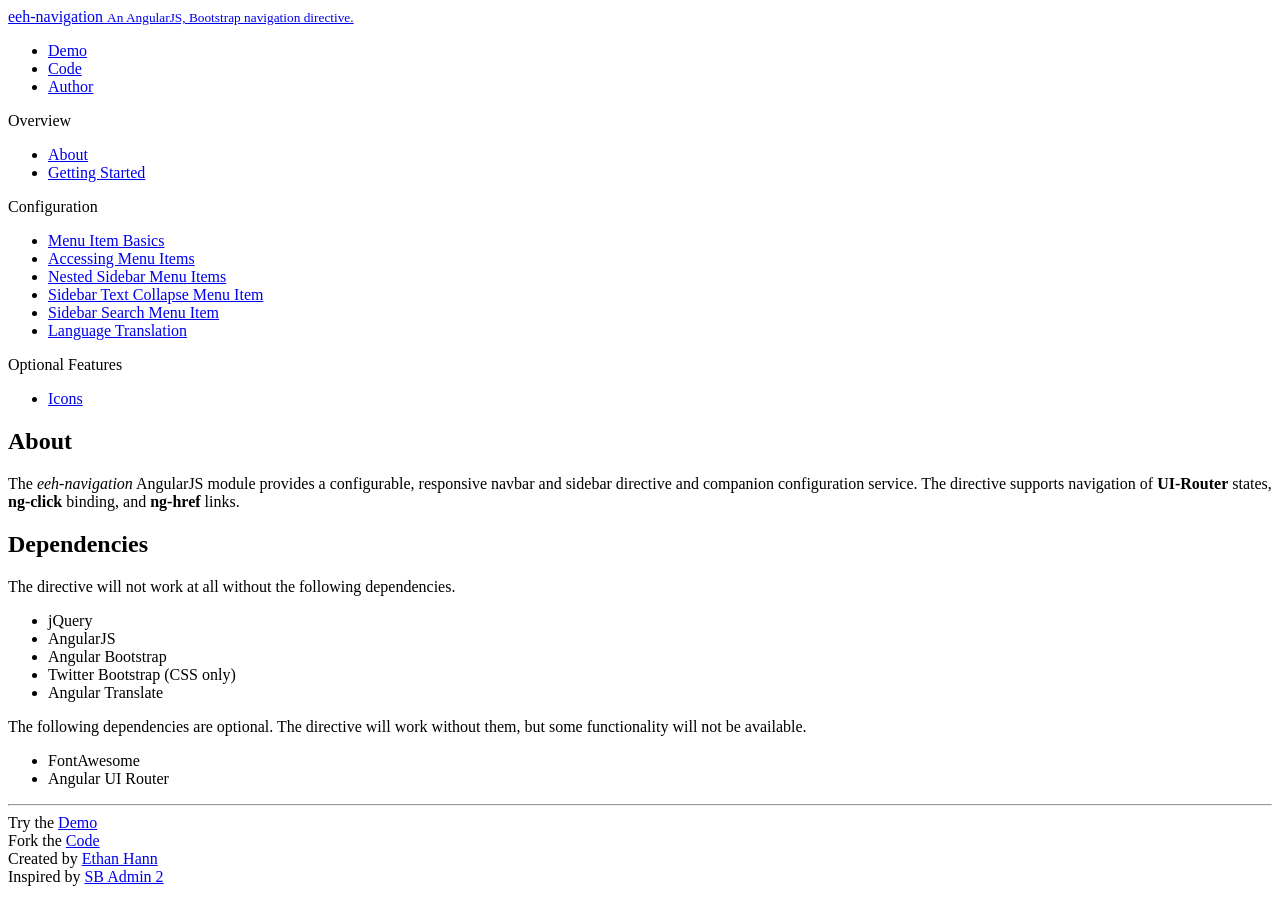
<file: index.html>
<!DOCTYPE html>
<html lang="en">
<head>
    <meta charset="utf-8">
    <meta name="viewport" content="width=device-width, initial-scale=1">

    <title>eeh-navigation</title>

    <link rel="stylesheet" href="http://ethanhann.github.io/eeh-navigation/bower_components/bootswatch/superhero/bootstrap.min.css">
    <link rel="stylesheet" href="http://ethanhann.github.io/eeh-navigation/bower_components/font-awesome/css/font-awesome.min.css">
    <link rel="stylesheet" href="http://ethanhann.github.io/eeh-navigation/css/highlight.tomorrow-night.css">
    <link rel="stylesheet" href="http://ethanhann.github.io/eeh-navigation/css/main.css">
    <link rel="stylesheet" href="http://ethanhann.github.io/eeh-navigation/css/eeh-navigation.css">
</head>
<body>

<header class="navbar navbar-default navbar-fixed-top">

    <a class="navbar-brand" href="http://ethanhann.github.io/eeh-navigation/">
        eeh-navigation
        <small class="hidden-xs hidden-sm">
            An AngularJS, Bootstrap navigation directive.
        </small>
    </a>

    <ul class="nav navbar-nav navbar-right hidden-xs hidden-sm">
        <li><a href="http://ethanhann.github.io/eeh-navigation/demo/index.html">Demo</a></li>
        <li><a href="https://github.com/ethanhann/eeh-navigation">Code</a></li>
        <li><a href="http://ethanhann.com">Author</a></li>
    </ul>
</header>

<main class="container-fluid">
    <div class="row">

        
            <nav id="sidebar" class="col-sm-3 col-lg-2" role="navigation">

                                    <p class="text-muted">
                        Overview
                    </p>

                    <ul class="nav nav-pills nav-stacked">
                                                    <li class="active">
                                <a href="http://ethanhann.github.io/eeh-navigation/index.html">
                                    About
                                </a>
                            </li>
                                                    <li class="">
                                <a href="http://ethanhann.github.io/eeh-navigation/overview/getting-started.html">
                                    Getting Started
                                </a>
                            </li>
                                            </ul>
                                    <p class="text-muted">
                        Configuration
                    </p>

                    <ul class="nav nav-pills nav-stacked">
                                                    <li class="">
                                <a href="http://ethanhann.github.io/eeh-navigation/configuration/menu-item-basics.html">
                                    Menu Item Basics
                                </a>
                            </li>
                                                    <li class="">
                                <a href="http://ethanhann.github.io/eeh-navigation/configuration/accessing-menu-items.html">
                                    Accessing Menu Items
                                </a>
                            </li>
                                                    <li class="">
                                <a href="http://ethanhann.github.io/eeh-navigation/configuration/nested-sidebar-menu-items.html">
                                    Nested Sidebar Menu Items
                                </a>
                            </li>
                                                    <li class="">
                                <a href="http://ethanhann.github.io/eeh-navigation/configuration/sidebar-text-collapse-menu-item.html">
                                    Sidebar Text Collapse Menu Item
                                </a>
                            </li>
                                                    <li class="">
                                <a href="http://ethanhann.github.io/eeh-navigation/configuration/sidebar-search-menu-item.html">
                                    Sidebar Search Menu Item
                                </a>
                            </li>
                                                    <li class="">
                                <a href="http://ethanhann.github.io/eeh-navigation/configuration/language-translation.html">
                                    Language Translation
                                </a>
                            </li>
                                            </ul>
                                    <p class="text-muted">
                        Optional Features
                    </p>

                    <ul class="nav nav-pills nav-stacked">
                                                    <li class="">
                                <a href="http://ethanhann.github.io/eeh-navigation/optional-features/icons.html">
                                    Icons
                                </a>
                            </li>
                                            </ul>
                
            </nav>

        
        <section class="col-sm-offset-3 col-lg-offset-2 col-sm-9 col-lg-10">
            <h1>About</h1>
<p>The <em>eeh-navigation</em> AngularJS module provides a configurable, responsive navbar and sidebar directive and companion
configuration service.
The directive supports navigation of <strong>UI-Router</strong> states, <strong>ng-click</strong> binding, and <strong>ng-href</strong> links.</p>
<h2>Dependencies</h2>
<p>The directive will not work at all without the following dependencies.</p>
<ul>
<li>jQuery</li>
<li>AngularJS</li>
<li>Angular Bootstrap</li>
<li>Twitter Bootstrap (CSS only)</li>
<li>Angular Translate</li>
</ul>
<p>The following dependencies are optional. The directive will work without them, but some functionality will not be available.</p>
<ul>
<li>FontAwesome</li>
<li>Angular UI Router</li>
</ul>
            <hr>
            <div class="footer text-center">
                <div class="hidden-md hidden-lg">
                    <div>Try the <a href="http://ethanhann.github.io/eeh-navigation/demo/index.html">Demo</a></div>
                    <span class="fa fa-star"></span>
                    <div>Fork the <a href="https://github.com/ethanhann/eeh-navigation">Code</a></div>
                    <span class="fa fa-star"></span>
                </div>
                <div>Created by <a href="http://ethanhann.com">Ethan Hann</a></div>
                <span class="fa fa-star"></span>
                <div>Inspired by <a href="http://startbootstrap.com/template-overviews/sb-admin-2">SB Admin 2</a></div>
            </div>
        </section>

    </div>
</main>

<script src="//code.jquery.com/jquery-1.11.0.min.js"></script>
<script src="http://ethanhann.github.io/eeh-navigation/bower_components/bootstrap/dist/js/bootstrap.min.js"></script>
<script src="http://yandex.st/highlightjs/7.5/highlight.min.js"></script>

<script>
    $(function () {
        $("section>h1").wrap('<div class="page-header" />');
        // Syntax highlighting
        hljs.initHighlightingOnLoad();
    });
</script>

</body>
</html>
</file>
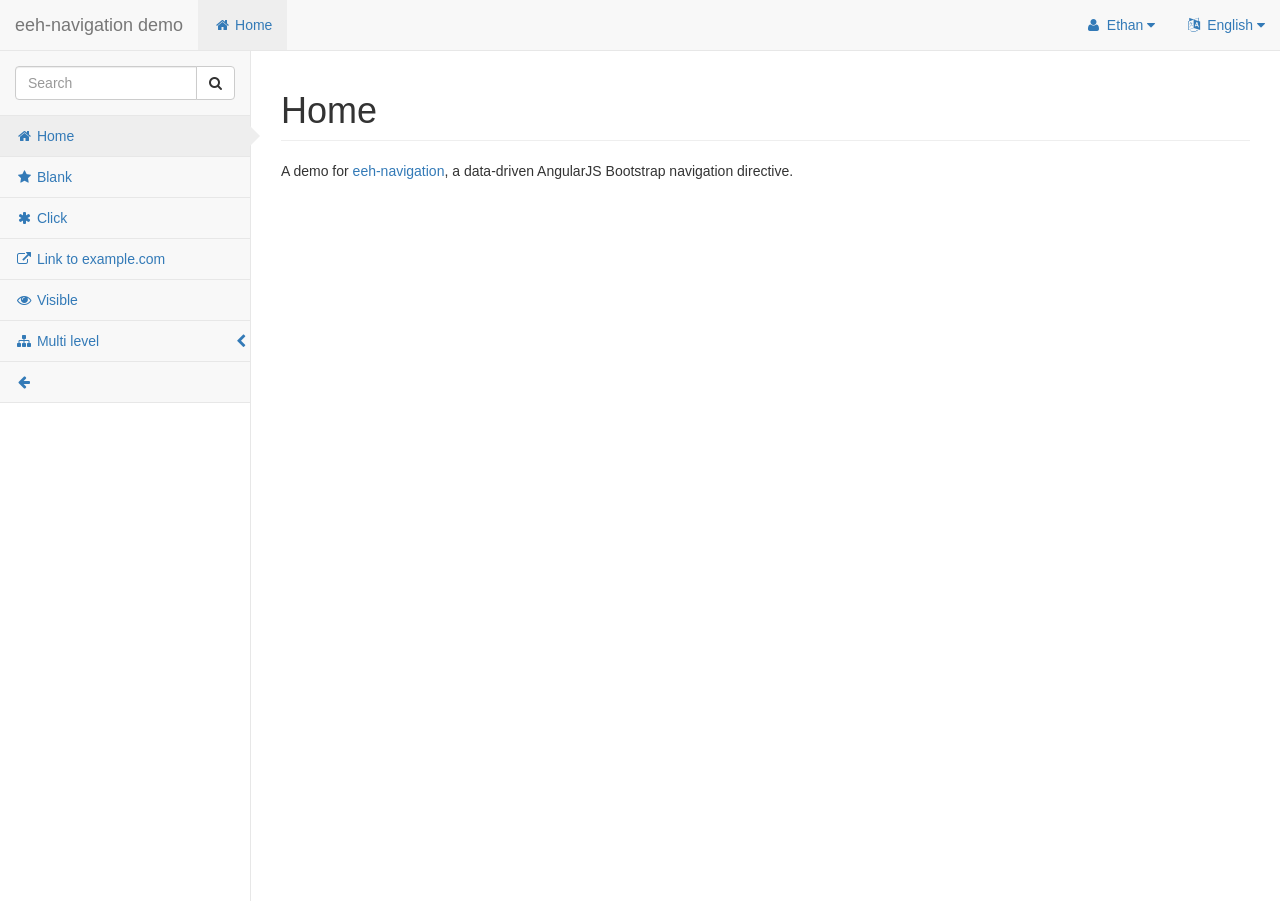
<file: demo/index.html>
<!DOCTYPE html>
<html ng-app="demo">
<head lang="en">
    <meta charset="UTF-8">
    <title>eeh-navigation demo</title>
    <link rel="stylesheet" href="../bower_components/bootstrap/dist/css/bootstrap.css" />
    <link rel="stylesheet" href="../bower_components/font-awesome/css/font-awesome.css" />
    <link rel="stylesheet" href="../bower_components/eeh-navigation/dist/eeh-navigation.css" />
</head>
<body>
<ui-view></ui-view>

<script src="../bower_components/jquery/dist/jquery.js"></script>
<script src="../bower_components/angular/angular.js"></script>
<script src="../bower_components/angular-translate/angular-translate.js"></script>
<script src="../bower_components/angular-ui-router/release/angular-ui-router.js"></script>
<script src="../bower_components/angular-bootstrap/ui-bootstrap-tpls.js"></script>
<script src="../bower_components/eeh-navigation/dist/eeh-navigation.js"></script>
<script src="../bower_components/eeh-navigation/dist/eeh-navigation.tpl.js"></script>

<script src="app.js"></script>
<script src="authenticated/authenticated.js"></script>
<script src="search/search.js"></script>
</body>
</html>
</file>
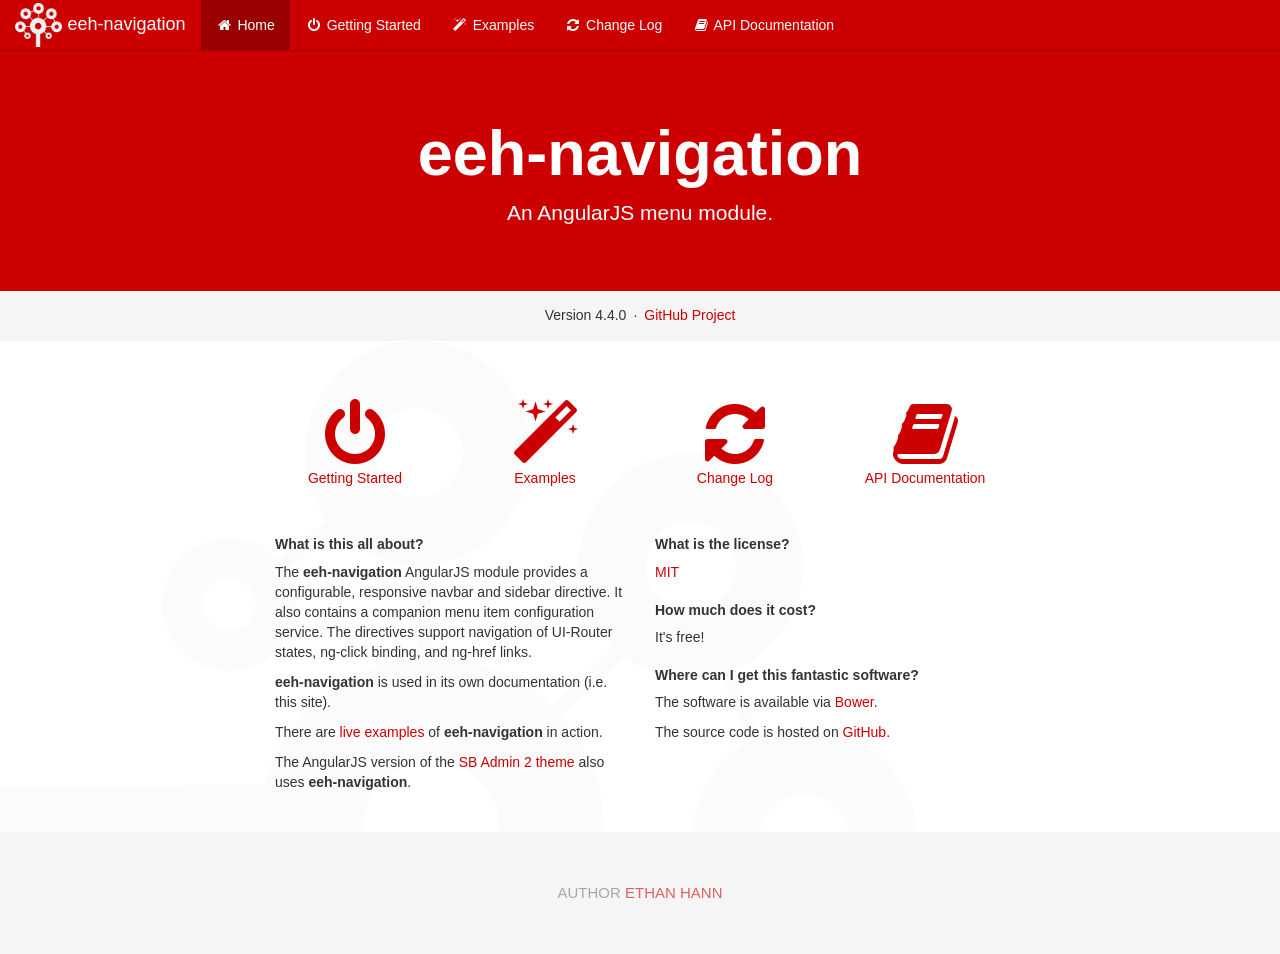
<file: docs/dist/index.html>
<!doctype html><html ng-app="docs"><head><meta charset="utf-8"><meta name="viewport" content="width=device-width,initial-scale=1.0"><title>eeh-navigation</title><meta name="description" content=""><meta name="viewport" content="width=device-width"><link rel="stylesheet" href="styles/vendor-37e8aef319.css"><link rel="stylesheet" href="styles/app-07e55b68f4.css"></head><body><!--[if lt IE 10]>
 <p class="browsehappy">You are using an <strong>outdated</strong> browser. Please <a href="http://browsehappy.com/">upgrade your browser</a> to improve your experience.</p>
 <![endif]--><eeh-navigation-navbar menu-name="'nav'" brand-text="'eeh-navigation'" brand-state="'home'" brand-src="'app/main/logo.png'"></eeh-navigation-navbar><div ui-view="" autoscroll="true"></div><footer><div class="container"><p class="text-muted">Author <a href="https://github.com/ethanhann">Ethan Hann</a></p></div></footer><script>
      (function(b,o,i,l,e,r){b.GoogleAnalyticsObject=l;b[l]||(b[l]=
      function(){(b[l].q=b[l].q||[]).push(arguments)});b[l].l=+new Date;
      e=o.createElement(i);r=o.getElementsByTagName(i)[0];
      e.src='//www.google-analytics.com/analytics.js';
      r.parentNode.insertBefore(e,r)}(window,document,'script','ga'));
      ga('create','UA-XXXXX-X');ga('send','pageview');
    </script><script src="scripts/vendor-3a2e17279b.js"></script><script src="scripts/app-9a4dcf5e18.js"></script></body></html>
</file>
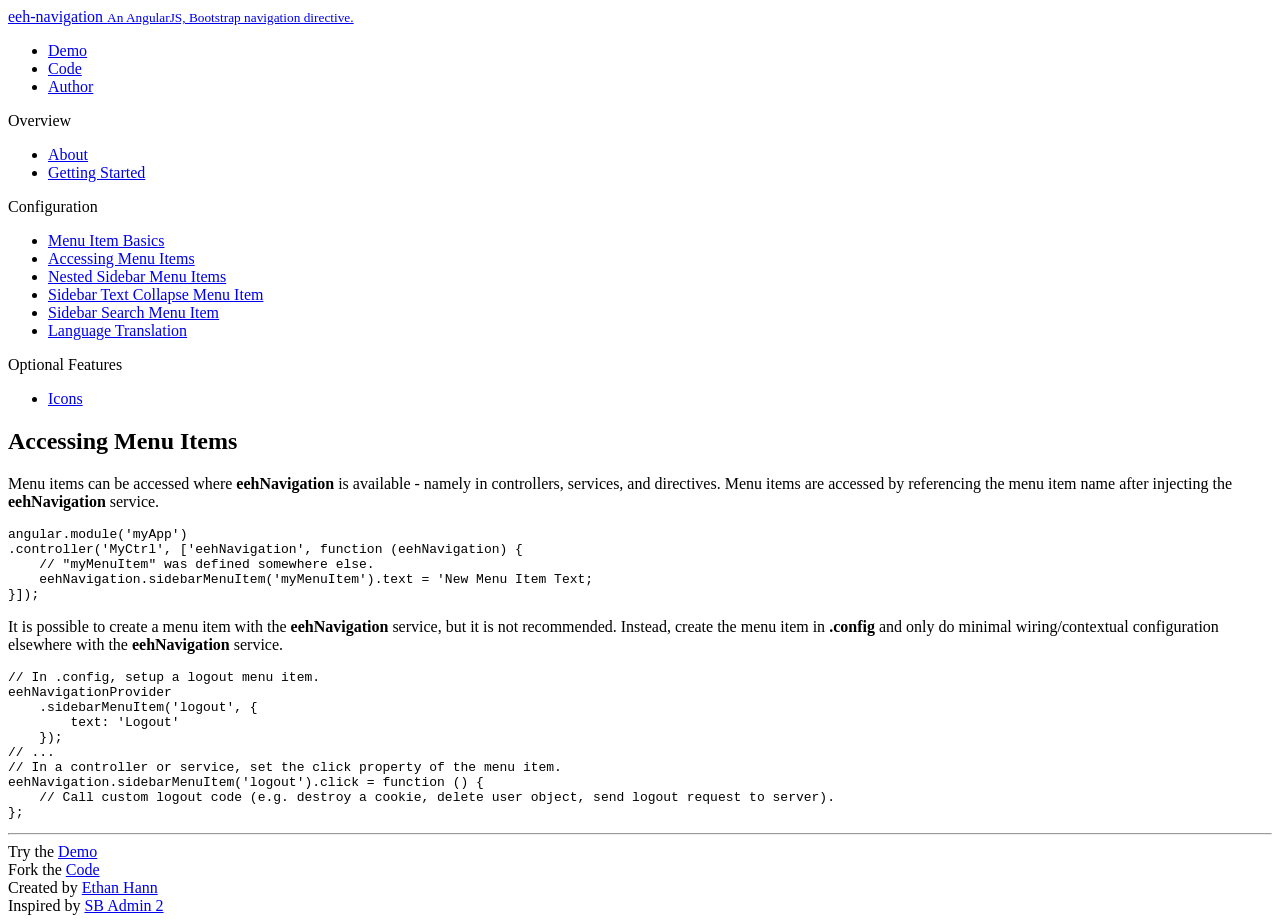
<file: configuration/accessing-menu-items.html>
<!DOCTYPE html>
<html lang="en">
<head>
    <meta charset="utf-8">
    <meta name="viewport" content="width=device-width, initial-scale=1">

    <title>eeh-navigation</title>

    <link rel="stylesheet" href="http://ethanhann.github.io/eeh-navigation/bower_components/bootswatch/superhero/bootstrap.min.css">
    <link rel="stylesheet" href="http://ethanhann.github.io/eeh-navigation/bower_components/font-awesome/css/font-awesome.min.css">
    <link rel="stylesheet" href="http://ethanhann.github.io/eeh-navigation/css/highlight.tomorrow-night.css">
    <link rel="stylesheet" href="http://ethanhann.github.io/eeh-navigation/css/main.css">
    <link rel="stylesheet" href="http://ethanhann.github.io/eeh-navigation/css/eeh-navigation.css">
</head>
<body>

<header class="navbar navbar-default navbar-fixed-top">

    <a class="navbar-brand" href="http://ethanhann.github.io/eeh-navigation/">
        eeh-navigation
        <small class="hidden-xs hidden-sm">
            An AngularJS, Bootstrap navigation directive.
        </small>
    </a>

    <ul class="nav navbar-nav navbar-right hidden-xs hidden-sm">
        <li><a href="http://ethanhann.github.io/eeh-navigation/demo/index.html">Demo</a></li>
        <li><a href="https://github.com/ethanhann/eeh-navigation">Code</a></li>
        <li><a href="http://ethanhann.com">Author</a></li>
    </ul>
</header>

<main class="container-fluid">
    <div class="row">

        
            <nav id="sidebar" class="col-sm-3 col-lg-2" role="navigation">

                                    <p class="text-muted">
                        Overview
                    </p>

                    <ul class="nav nav-pills nav-stacked">
                                                    <li class="">
                                <a href="http://ethanhann.github.io/eeh-navigation/index.html">
                                    About
                                </a>
                            </li>
                                                    <li class="">
                                <a href="http://ethanhann.github.io/eeh-navigation/overview/getting-started.html">
                                    Getting Started
                                </a>
                            </li>
                                            </ul>
                                    <p class="text-muted">
                        Configuration
                    </p>

                    <ul class="nav nav-pills nav-stacked">
                                                    <li class="">
                                <a href="http://ethanhann.github.io/eeh-navigation/configuration/menu-item-basics.html">
                                    Menu Item Basics
                                </a>
                            </li>
                                                    <li class="active">
                                <a href="http://ethanhann.github.io/eeh-navigation/configuration/accessing-menu-items.html">
                                    Accessing Menu Items
                                </a>
                            </li>
                                                    <li class="">
                                <a href="http://ethanhann.github.io/eeh-navigation/configuration/nested-sidebar-menu-items.html">
                                    Nested Sidebar Menu Items
                                </a>
                            </li>
                                                    <li class="">
                                <a href="http://ethanhann.github.io/eeh-navigation/configuration/sidebar-text-collapse-menu-item.html">
                                    Sidebar Text Collapse Menu Item
                                </a>
                            </li>
                                                    <li class="">
                                <a href="http://ethanhann.github.io/eeh-navigation/configuration/sidebar-search-menu-item.html">
                                    Sidebar Search Menu Item
                                </a>
                            </li>
                                                    <li class="">
                                <a href="http://ethanhann.github.io/eeh-navigation/configuration/language-translation.html">
                                    Language Translation
                                </a>
                            </li>
                                            </ul>
                                    <p class="text-muted">
                        Optional Features
                    </p>

                    <ul class="nav nav-pills nav-stacked">
                                                    <li class="">
                                <a href="http://ethanhann.github.io/eeh-navigation/optional-features/icons.html">
                                    Icons
                                </a>
                            </li>
                                            </ul>
                
            </nav>

        
        <section class="col-sm-offset-3 col-lg-offset-2 col-sm-9 col-lg-10">
            <h1>Accessing Menu Items</h1>
<p>Menu items can be accessed where <strong>eehNavigation</strong> is available - namely in controllers, services, and directives.
Menu items are accessed by referencing the menu item name after injecting the <strong>eehNavigation</strong> service.</p>
<pre><code>angular.module('myApp')
.controller('MyCtrl', ['eehNavigation', function (eehNavigation) {
    // "myMenuItem" was defined somewhere else.
    eehNavigation.sidebarMenuItem('myMenuItem').text = 'New Menu Item Text;
}]);</code></pre>
<p>It is possible to create a menu item with the <strong>eehNavigation</strong> service, but it is not recommended.
Instead, create the menu item in <strong>.config</strong> and only do minimal wiring/contextual configuration elsewhere
with the <strong>eehNavigation</strong> service.</p>
<pre><code>// In .config, setup a logout menu item.
eehNavigationProvider
    .sidebarMenuItem('logout', {
        text: 'Logout'
    });
// ...
// In a controller or service, set the click property of the menu item.
eehNavigation.sidebarMenuItem('logout').click = function () {
    // Call custom logout code (e.g. destroy a cookie, delete user object, send logout request to server).
};</code></pre>
            <hr>
            <div class="footer text-center">
                <div class="hidden-md hidden-lg">
                    <div>Try the <a href="http://ethanhann.github.io/eeh-navigation/demo/index.html">Demo</a></div>
                    <span class="fa fa-star"></span>
                    <div>Fork the <a href="https://github.com/ethanhann/eeh-navigation">Code</a></div>
                    <span class="fa fa-star"></span>
                </div>
                <div>Created by <a href="http://ethanhann.com">Ethan Hann</a></div>
                <span class="fa fa-star"></span>
                <div>Inspired by <a href="http://startbootstrap.com/template-overviews/sb-admin-2">SB Admin 2</a></div>
            </div>
        </section>

    </div>
</main>

<script src="//code.jquery.com/jquery-1.11.0.min.js"></script>
<script src="http://ethanhann.github.io/eeh-navigation/bower_components/bootstrap/dist/js/bootstrap.min.js"></script>
<script src="http://yandex.st/highlightjs/7.5/highlight.min.js"></script>

<script>
    $(function () {
        $("section>h1").wrap('<div class="page-header" />');
        // Syntax highlighting
        hljs.initHighlightingOnLoad();
    });
</script>

</body>
</html>
</file>
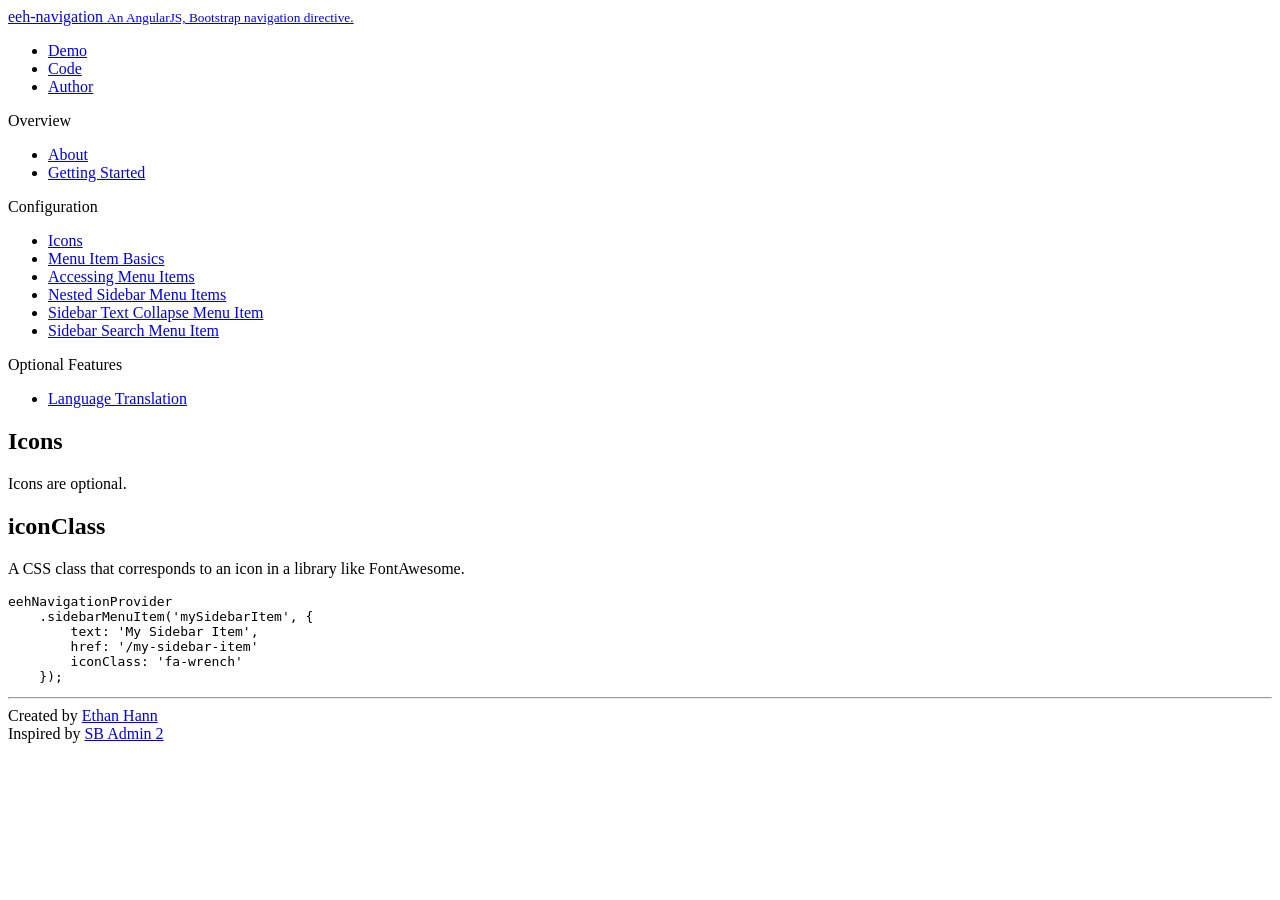
<file: configuration/icons.html>
<!DOCTYPE html>
<html lang="en">
<head>
    <meta charset="utf-8">
    <meta name="viewport" content="width=device-width, initial-scale=1">

    <title>eeh-navigation</title>

    <link rel="stylesheet" href="http://ethanhann.github.io/eeh-navigation/bower_components/bootswatch/superhero/bootstrap.min.css">
    <link rel="stylesheet" href="http://ethanhann.github.io/eeh-navigation/bower_components/font-awesome/css/font-awesome.min.css">
    <link rel="stylesheet" href="http://ethanhann.github.io/eeh-navigation/css/highlight.tomorrow-night.css">
    <link rel="stylesheet" href="http://ethanhann.github.io/eeh-navigation/css/main.css">
    <link rel="stylesheet" href="http://ethanhann.github.io/eeh-navigation/css/eeh-navigation.css">
</head>
<body>

<header class="navbar navbar-default navbar-fixed-top">

    <a class="navbar-brand" href="http://ethanhann.github.io/eeh-navigation/">
        eeh-navigation
        <small class="hidden-xs hidden-sm">
            An AngularJS, Bootstrap navigation directive.
        </small>
    </a>

    <ul class="nav navbar-nav navbar-right">
        <li><a href="http://ethanhann.github.io/eeh-navigation/demo/index.html">Demo</a></li>
        <li><a href="https://github.com/ethanhann/eeh-navigation">Code</a></li>
        <li><a href="http://ethanhann.com">Author</a></li>
    </ul>
</header>

<main class="container-fluid">
    <div class="row">

        
            <nav id="sidebar" class="col-sm-3 col-lg-2" role="navigation">

                                    <p class="text-muted">
                        Overview
                    </p>

                    <ul class="nav nav-pills nav-stacked">
                                                    <li class="">
                                <a href="http://ethanhann.github.io/eeh-navigation/index.html">
                                    About
                                </a>
                            </li>
                                                    <li class="">
                                <a href="http://ethanhann.github.io/eeh-navigation/overview/getting-started.html">
                                    Getting Started
                                </a>
                            </li>
                                            </ul>
                                    <p class="text-muted">
                        Configuration
                    </p>

                    <ul class="nav nav-pills nav-stacked">
                                                    <li class="active">
                                <a href="http://ethanhann.github.io/eeh-navigation/configuration/icons.html">
                                    Icons
                                </a>
                            </li>
                                                    <li class="">
                                <a href="http://ethanhann.github.io/eeh-navigation/configuration/menu-item-basics.html">
                                    Menu Item Basics
                                </a>
                            </li>
                                                    <li class="">
                                <a href="http://ethanhann.github.io/eeh-navigation/configuration/accessing-menu-items.html">
                                    Accessing Menu Items
                                </a>
                            </li>
                                                    <li class="">
                                <a href="http://ethanhann.github.io/eeh-navigation/configuration/nested-sidebar-menu-items.html">
                                    Nested Sidebar Menu Items
                                </a>
                            </li>
                                                    <li class="">
                                <a href="http://ethanhann.github.io/eeh-navigation/configuration/sidebar-text-collapse-menu-item.html">
                                    Sidebar Text Collapse Menu Item
                                </a>
                            </li>
                                                    <li class="">
                                <a href="http://ethanhann.github.io/eeh-navigation/configuration/sidebar-search-menu-item.html">
                                    Sidebar Search Menu Item
                                </a>
                            </li>
                                            </ul>
                                    <p class="text-muted">
                        Optional Features
                    </p>

                    <ul class="nav nav-pills nav-stacked">
                                                    <li class="">
                                <a href="http://ethanhann.github.io/eeh-navigation/features/language-translation.html">
                                    Language Translation
                                </a>
                            </li>
                                            </ul>
                
            </nav>

        
        <section class="col-sm-offset-3 col-lg-offset-2 col-sm-9 col-lg-10">
            <h1>Icons</h1>
<p>Icons are optional.</p>
<h2>iconClass</h2>
<p>A CSS class that corresponds to an icon in a library like FontAwesome.</p>
<pre><code>eehNavigationProvider
    .sidebarMenuItem('mySidebarItem', {
        text: 'My Sidebar Item',
        href: '/my-sidebar-item'
        iconClass: 'fa-wrench'
    });</code></pre>
            <hr>
            <div class="footer text-center">
                <div>Created by <a href="http://ethanhann.com">Ethan Hann</a></div>
                <span class="fa fa-star"></span>

                <div>Inspired by <a href="http://startbootstrap.com/template-overviews/sb-admin-2">SB Admin 2</a></div>
            </div>
        </section>

    </div>
</main>

<script src="//code.jquery.com/jquery-1.11.0.min.js"></script>
<script src="http://ethanhann.github.io/eeh-navigation/bower_components/bootstrap/dist/js/bootstrap.min.js"></script>
<script src="http://yandex.st/highlightjs/7.5/highlight.min.js"></script>

<script>
    $(function () {
        $("section>h1").wrap('<div class="page-header" />');
        // Syntax highlighting
        hljs.initHighlightingOnLoad();
    });
</script>

</body>
</html>
</file>
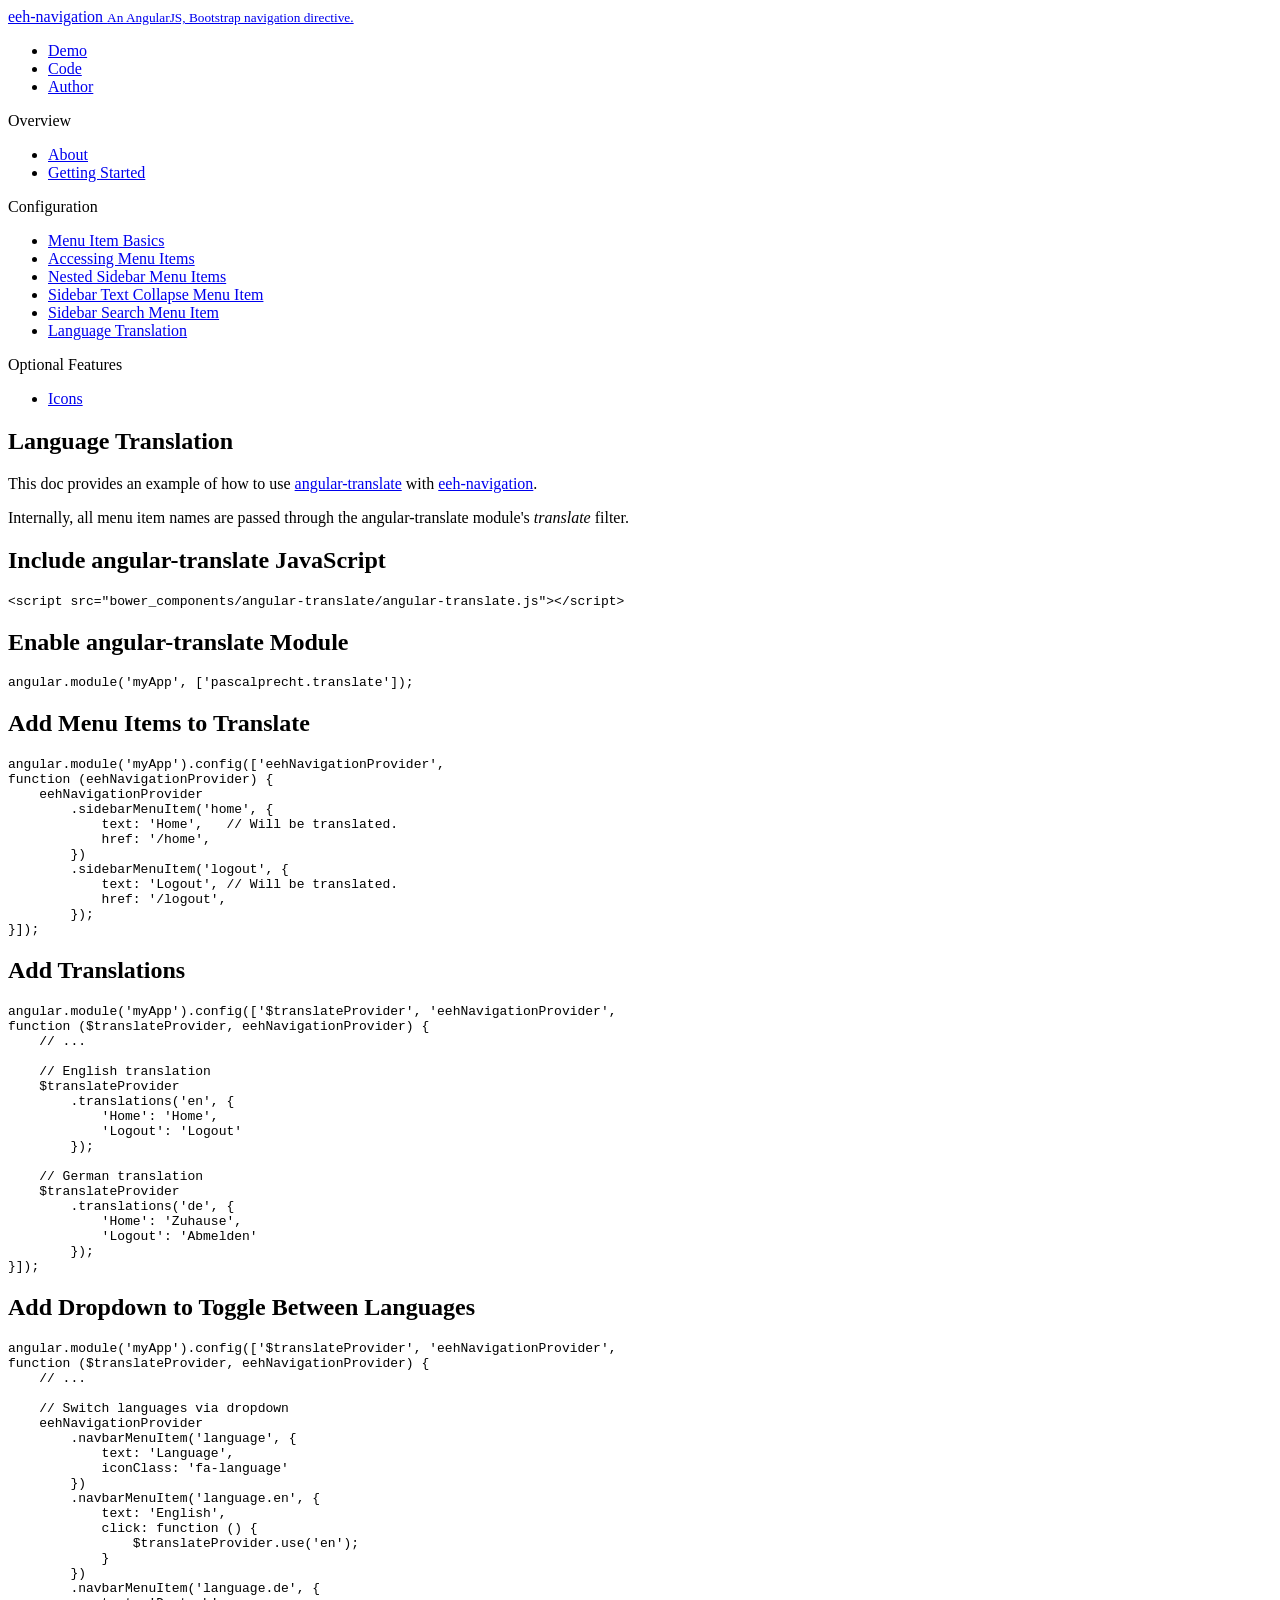
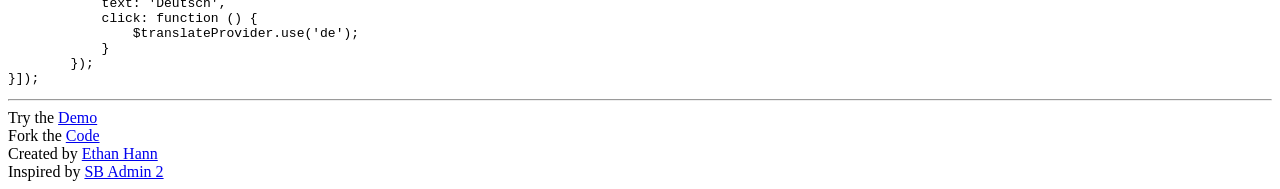
<file: configuration/language-translation.html>
<!DOCTYPE html>
<html lang="en">
<head>
    <meta charset="utf-8">
    <meta name="viewport" content="width=device-width, initial-scale=1">

    <title>eeh-navigation</title>

    <link rel="stylesheet" href="http://ethanhann.github.io/eeh-navigation/bower_components/bootswatch/superhero/bootstrap.min.css">
    <link rel="stylesheet" href="http://ethanhann.github.io/eeh-navigation/bower_components/font-awesome/css/font-awesome.min.css">
    <link rel="stylesheet" href="http://ethanhann.github.io/eeh-navigation/css/highlight.tomorrow-night.css">
    <link rel="stylesheet" href="http://ethanhann.github.io/eeh-navigation/css/main.css">
    <link rel="stylesheet" href="http://ethanhann.github.io/eeh-navigation/css/eeh-navigation.css">
</head>
<body>

<header class="navbar navbar-default navbar-fixed-top">

    <a class="navbar-brand" href="http://ethanhann.github.io/eeh-navigation/">
        eeh-navigation
        <small class="hidden-xs hidden-sm">
            An AngularJS, Bootstrap navigation directive.
        </small>
    </a>

    <ul class="nav navbar-nav navbar-right hidden-xs hidden-sm">
        <li><a href="http://ethanhann.github.io/eeh-navigation/demo/index.html">Demo</a></li>
        <li><a href="https://github.com/ethanhann/eeh-navigation">Code</a></li>
        <li><a href="http://ethanhann.com">Author</a></li>
    </ul>
</header>

<main class="container-fluid">
    <div class="row">

        
            <nav id="sidebar" class="col-sm-3 col-lg-2" role="navigation">

                                    <p class="text-muted">
                        Overview
                    </p>

                    <ul class="nav nav-pills nav-stacked">
                                                    <li class="">
                                <a href="http://ethanhann.github.io/eeh-navigation/index.html">
                                    About
                                </a>
                            </li>
                                                    <li class="">
                                <a href="http://ethanhann.github.io/eeh-navigation/overview/getting-started.html">
                                    Getting Started
                                </a>
                            </li>
                                            </ul>
                                    <p class="text-muted">
                        Configuration
                    </p>

                    <ul class="nav nav-pills nav-stacked">
                                                    <li class="">
                                <a href="http://ethanhann.github.io/eeh-navigation/configuration/menu-item-basics.html">
                                    Menu Item Basics
                                </a>
                            </li>
                                                    <li class="">
                                <a href="http://ethanhann.github.io/eeh-navigation/configuration/accessing-menu-items.html">
                                    Accessing Menu Items
                                </a>
                            </li>
                                                    <li class="">
                                <a href="http://ethanhann.github.io/eeh-navigation/configuration/nested-sidebar-menu-items.html">
                                    Nested Sidebar Menu Items
                                </a>
                            </li>
                                                    <li class="">
                                <a href="http://ethanhann.github.io/eeh-navigation/configuration/sidebar-text-collapse-menu-item.html">
                                    Sidebar Text Collapse Menu Item
                                </a>
                            </li>
                                                    <li class="">
                                <a href="http://ethanhann.github.io/eeh-navigation/configuration/sidebar-search-menu-item.html">
                                    Sidebar Search Menu Item
                                </a>
                            </li>
                                                    <li class="active">
                                <a href="http://ethanhann.github.io/eeh-navigation/configuration/language-translation.html">
                                    Language Translation
                                </a>
                            </li>
                                            </ul>
                                    <p class="text-muted">
                        Optional Features
                    </p>

                    <ul class="nav nav-pills nav-stacked">
                                                    <li class="">
                                <a href="http://ethanhann.github.io/eeh-navigation/optional-features/icons.html">
                                    Icons
                                </a>
                            </li>
                                            </ul>
                
            </nav>

        
        <section class="col-sm-offset-3 col-lg-offset-2 col-sm-9 col-lg-10">
            <h1>Language Translation</h1>
<p>This doc provides an example of how to use <a href="http://angular-translate.github.io/">angular-translate</a> with <a href="http://ethanhann.com/eeh-navigation/">eeh-navigation</a>.</p>
<p>Internally, all menu item names are passed through the angular-translate module's <em>translate</em> filter.</p>
<h2>Include angular-translate JavaScript</h2>
<pre><code>&lt;script src="bower_components/angular-translate/angular-translate.js"&gt;&lt;/script&gt;</code></pre>
<h2>Enable angular-translate Module</h2>
<pre><code>angular.module('myApp', ['pascalprecht.translate']);</code></pre>
<h2>Add Menu Items to Translate</h2>
<pre><code>angular.module('myApp').config(['eehNavigationProvider',
function (eehNavigationProvider) {
    eehNavigationProvider
        .sidebarMenuItem('home', {
            text: 'Home',   // Will be translated.
            href: '/home',
        })
        .sidebarMenuItem('logout', {
            text: 'Logout', // Will be translated.
            href: '/logout',
        });
}]);</code></pre>
<h2>Add Translations</h2>
<pre><code>angular.module('myApp').config(['$translateProvider', 'eehNavigationProvider',
function ($translateProvider, eehNavigationProvider) {
    // ...

    // English translation
    $translateProvider
        .translations('en', {
            'Home': 'Home',
            'Logout': 'Logout'
        });

    // German translation
    $translateProvider
        .translations('de', {
            'Home': 'Zuhause',
            'Logout': 'Abmelden'
        });
}]);</code></pre>
<h2>Add Dropdown to Toggle Between Languages</h2>
<pre><code>angular.module('myApp').config(['$translateProvider', 'eehNavigationProvider',
function ($translateProvider, eehNavigationProvider) {
    // ...

    // Switch languages via dropdown
    eehNavigationProvider
        .navbarMenuItem('language', {
            text: 'Language',
            iconClass: 'fa-language'
        })
        .navbarMenuItem('language.en', {
            text: 'English',
            click: function () {
                $translateProvider.use('en');
            }
        })
        .navbarMenuItem('language.de', {
            text: 'Deutsch',
            click: function () {
                $translateProvider.use('de');
            }
        });
}]);</code></pre>
            <hr>
            <div class="footer text-center">
                <div class="hidden-md hidden-lg">
                    <div>Try the <a href="http://ethanhann.github.io/eeh-navigation/demo/index.html">Demo</a></div>
                    <span class="fa fa-star"></span>
                    <div>Fork the <a href="https://github.com/ethanhann/eeh-navigation">Code</a></div>
                    <span class="fa fa-star"></span>
                </div>
                <div>Created by <a href="http://ethanhann.com">Ethan Hann</a></div>
                <span class="fa fa-star"></span>
                <div>Inspired by <a href="http://startbootstrap.com/template-overviews/sb-admin-2">SB Admin 2</a></div>
            </div>
        </section>

    </div>
</main>

<script src="//code.jquery.com/jquery-1.11.0.min.js"></script>
<script src="http://ethanhann.github.io/eeh-navigation/bower_components/bootstrap/dist/js/bootstrap.min.js"></script>
<script src="http://yandex.st/highlightjs/7.5/highlight.min.js"></script>

<script>
    $(function () {
        $("section>h1").wrap('<div class="page-header" />');
        // Syntax highlighting
        hljs.initHighlightingOnLoad();
    });
</script>

</body>
</html>
</file>
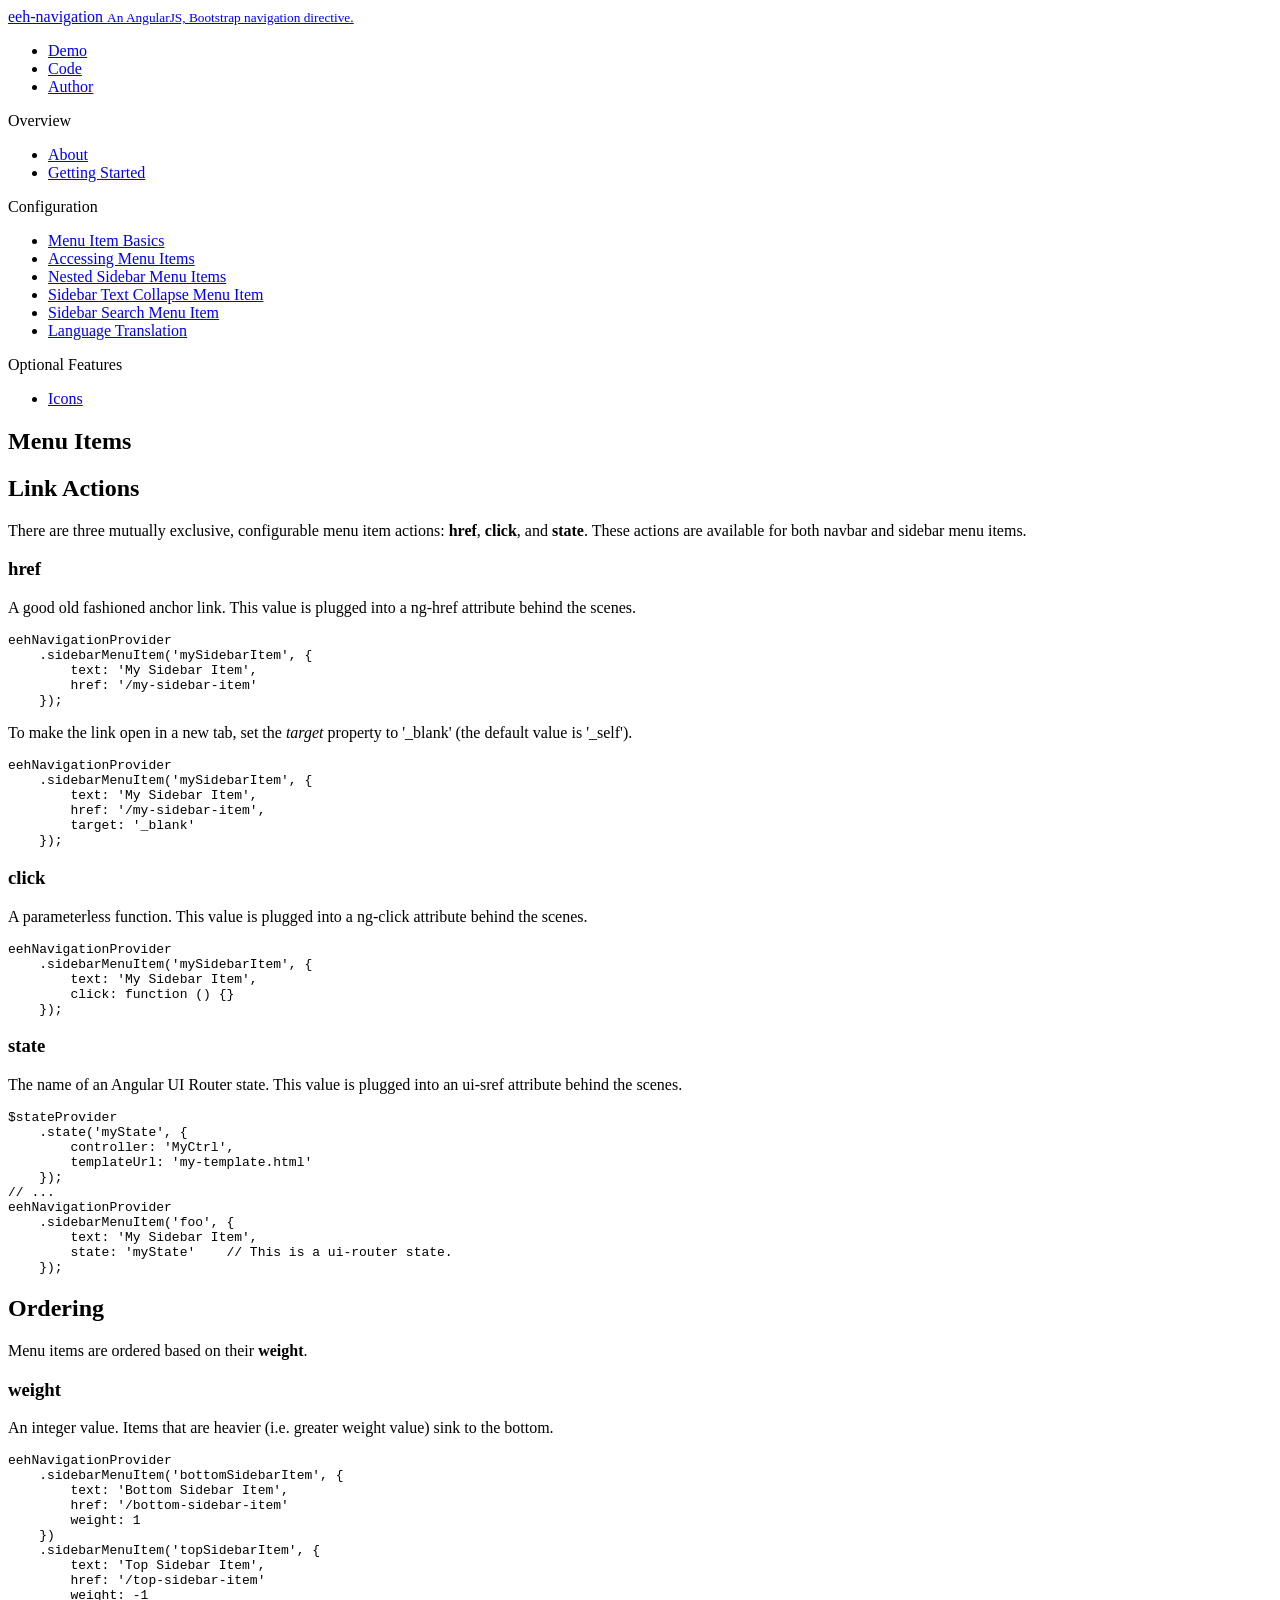
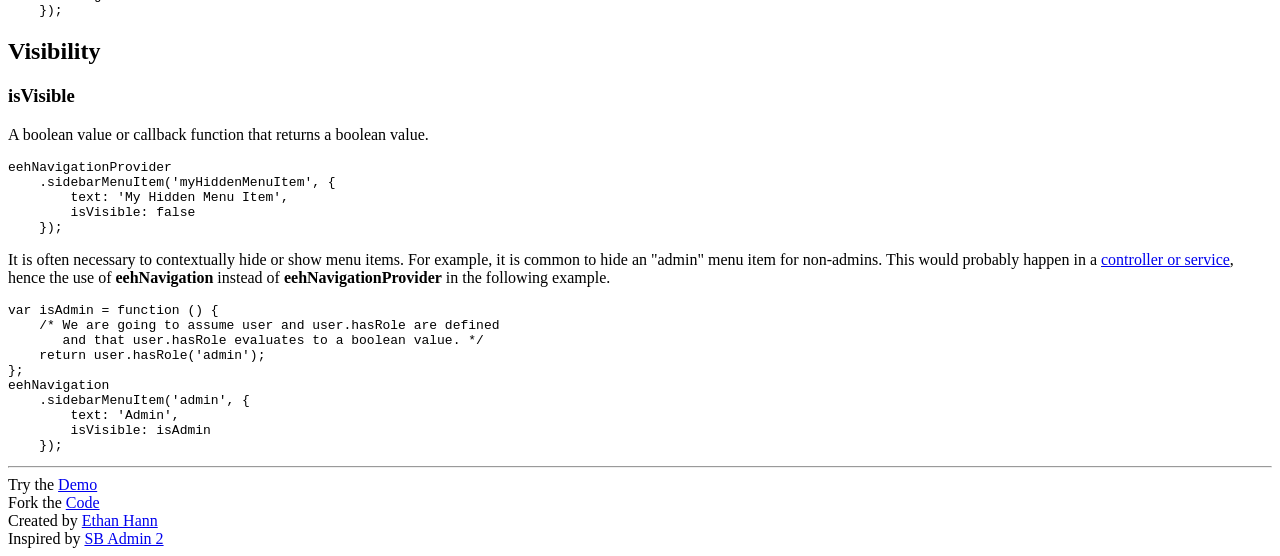
<file: configuration/menu-item-basics.html>
<!DOCTYPE html>
<html lang="en">
<head>
    <meta charset="utf-8">
    <meta name="viewport" content="width=device-width, initial-scale=1">

    <title>eeh-navigation</title>

    <link rel="stylesheet" href="http://ethanhann.github.io/eeh-navigation/bower_components/bootswatch/superhero/bootstrap.min.css">
    <link rel="stylesheet" href="http://ethanhann.github.io/eeh-navigation/bower_components/font-awesome/css/font-awesome.min.css">
    <link rel="stylesheet" href="http://ethanhann.github.io/eeh-navigation/css/highlight.tomorrow-night.css">
    <link rel="stylesheet" href="http://ethanhann.github.io/eeh-navigation/css/main.css">
    <link rel="stylesheet" href="http://ethanhann.github.io/eeh-navigation/css/eeh-navigation.css">
</head>
<body>

<header class="navbar navbar-default navbar-fixed-top">

    <a class="navbar-brand" href="http://ethanhann.github.io/eeh-navigation/">
        eeh-navigation
        <small class="hidden-xs hidden-sm">
            An AngularJS, Bootstrap navigation directive.
        </small>
    </a>

    <ul class="nav navbar-nav navbar-right hidden-xs hidden-sm">
        <li><a href="http://ethanhann.github.io/eeh-navigation/demo/index.html">Demo</a></li>
        <li><a href="https://github.com/ethanhann/eeh-navigation">Code</a></li>
        <li><a href="http://ethanhann.com">Author</a></li>
    </ul>
</header>

<main class="container-fluid">
    <div class="row">

        
            <nav id="sidebar" class="col-sm-3 col-lg-2" role="navigation">

                                    <p class="text-muted">
                        Overview
                    </p>

                    <ul class="nav nav-pills nav-stacked">
                                                    <li class="">
                                <a href="http://ethanhann.github.io/eeh-navigation/index.html">
                                    About
                                </a>
                            </li>
                                                    <li class="">
                                <a href="http://ethanhann.github.io/eeh-navigation/overview/getting-started.html">
                                    Getting Started
                                </a>
                            </li>
                                            </ul>
                                    <p class="text-muted">
                        Configuration
                    </p>

                    <ul class="nav nav-pills nav-stacked">
                                                    <li class="active">
                                <a href="http://ethanhann.github.io/eeh-navigation/configuration/menu-item-basics.html">
                                    Menu Item Basics
                                </a>
                            </li>
                                                    <li class="">
                                <a href="http://ethanhann.github.io/eeh-navigation/configuration/accessing-menu-items.html">
                                    Accessing Menu Items
                                </a>
                            </li>
                                                    <li class="">
                                <a href="http://ethanhann.github.io/eeh-navigation/configuration/nested-sidebar-menu-items.html">
                                    Nested Sidebar Menu Items
                                </a>
                            </li>
                                                    <li class="">
                                <a href="http://ethanhann.github.io/eeh-navigation/configuration/sidebar-text-collapse-menu-item.html">
                                    Sidebar Text Collapse Menu Item
                                </a>
                            </li>
                                                    <li class="">
                                <a href="http://ethanhann.github.io/eeh-navigation/configuration/sidebar-search-menu-item.html">
                                    Sidebar Search Menu Item
                                </a>
                            </li>
                                                    <li class="">
                                <a href="http://ethanhann.github.io/eeh-navigation/configuration/language-translation.html">
                                    Language Translation
                                </a>
                            </li>
                                            </ul>
                                    <p class="text-muted">
                        Optional Features
                    </p>

                    <ul class="nav nav-pills nav-stacked">
                                                    <li class="">
                                <a href="http://ethanhann.github.io/eeh-navigation/optional-features/icons.html">
                                    Icons
                                </a>
                            </li>
                                            </ul>
                
            </nav>

        
        <section class="col-sm-offset-3 col-lg-offset-2 col-sm-9 col-lg-10">
            <h1>Menu Items</h1>
<h2>Link Actions</h2>
<p>There are three mutually exclusive, configurable menu item actions:
<strong>href</strong>, <strong>click</strong>, and <strong>state</strong>. These actions are available for both navbar and sidebar menu items.</p>
<h3>href</h3>
<p>A good old fashioned anchor link. This value is plugged into a ng-href attribute behind the scenes.</p>
<pre><code>eehNavigationProvider
    .sidebarMenuItem('mySidebarItem', {
        text: 'My Sidebar Item',
        href: '/my-sidebar-item'
    });</code></pre>
<p>To make the link open in a new tab, set the <em>target</em> property to '_blank' (the default value is '_self').</p>
<pre><code>eehNavigationProvider
    .sidebarMenuItem('mySidebarItem', {
        text: 'My Sidebar Item',
        href: '/my-sidebar-item',
        target: '_blank'
    });</code></pre>
<h3>click</h3>
<p>A parameterless function. This value is plugged into a ng-click attribute behind the scenes.</p>
<pre><code>eehNavigationProvider
    .sidebarMenuItem('mySidebarItem', {
        text: 'My Sidebar Item',
        click: function () {}
    });</code></pre>
<h3>state</h3>
<p>The name of an Angular UI Router state. This value is plugged into an ui-sref attribute behind the scenes.</p>
<pre><code>$stateProvider
    .state('myState', {
        controller: 'MyCtrl',
        templateUrl: 'my-template.html'
    });
// ...
eehNavigationProvider
    .sidebarMenuItem('foo', {
        text: 'My Sidebar Item',
        state: 'myState'    // This is a ui-router state.
    });</code></pre>
<h2>Ordering</h2>
<p>Menu items are ordered based on their <strong>weight</strong>.</p>
<h3>weight</h3>
<p>An integer value. Items that are heavier (i.e. greater weight value) sink to the bottom.</p>
<pre><code>eehNavigationProvider
    .sidebarMenuItem('bottomSidebarItem', {
        text: 'Bottom Sidebar Item',
        href: '/bottom-sidebar-item'
        weight: 1
    })
    .sidebarMenuItem('topSidebarItem', {
        text: 'Top Sidebar Item',
        href: '/top-sidebar-item'
        weight: -1
    });</code></pre>
<h2>Visibility</h2>
<h3>isVisible</h3>
<p>A boolean value or callback function that returns a boolean value.</p>
<pre><code>eehNavigationProvider
    .sidebarMenuItem('myHiddenMenuItem', {
        text: 'My Hidden Menu Item',
        isVisible: false
    });</code></pre>
<p>It is often necessary to contextually hide or show menu items.
For example, it is common to hide an &quot;admin&quot; menu item for non-admins.
This would probably happen in a <a href="#accessing-menu-items">controller or service</a>,
hence the use of <strong>eehNavigation</strong> instead of
<strong>eehNavigationProvider</strong> in the following example.</p>
<pre><code>var isAdmin = function () {
    /* We are going to assume user and user.hasRole are defined
       and that user.hasRole evaluates to a boolean value. */
    return user.hasRole('admin');
};
eehNavigation
    .sidebarMenuItem('admin', {
        text: 'Admin',
        isVisible: isAdmin
    });</code></pre>
            <hr>
            <div class="footer text-center">
                <div class="hidden-md hidden-lg">
                    <div>Try the <a href="http://ethanhann.github.io/eeh-navigation/demo/index.html">Demo</a></div>
                    <span class="fa fa-star"></span>
                    <div>Fork the <a href="https://github.com/ethanhann/eeh-navigation">Code</a></div>
                    <span class="fa fa-star"></span>
                </div>
                <div>Created by <a href="http://ethanhann.com">Ethan Hann</a></div>
                <span class="fa fa-star"></span>
                <div>Inspired by <a href="http://startbootstrap.com/template-overviews/sb-admin-2">SB Admin 2</a></div>
            </div>
        </section>

    </div>
</main>

<script src="//code.jquery.com/jquery-1.11.0.min.js"></script>
<script src="http://ethanhann.github.io/eeh-navigation/bower_components/bootstrap/dist/js/bootstrap.min.js"></script>
<script src="http://yandex.st/highlightjs/7.5/highlight.min.js"></script>

<script>
    $(function () {
        $("section>h1").wrap('<div class="page-header" />');
        // Syntax highlighting
        hljs.initHighlightingOnLoad();
    });
</script>

</body>
</html>
</file>
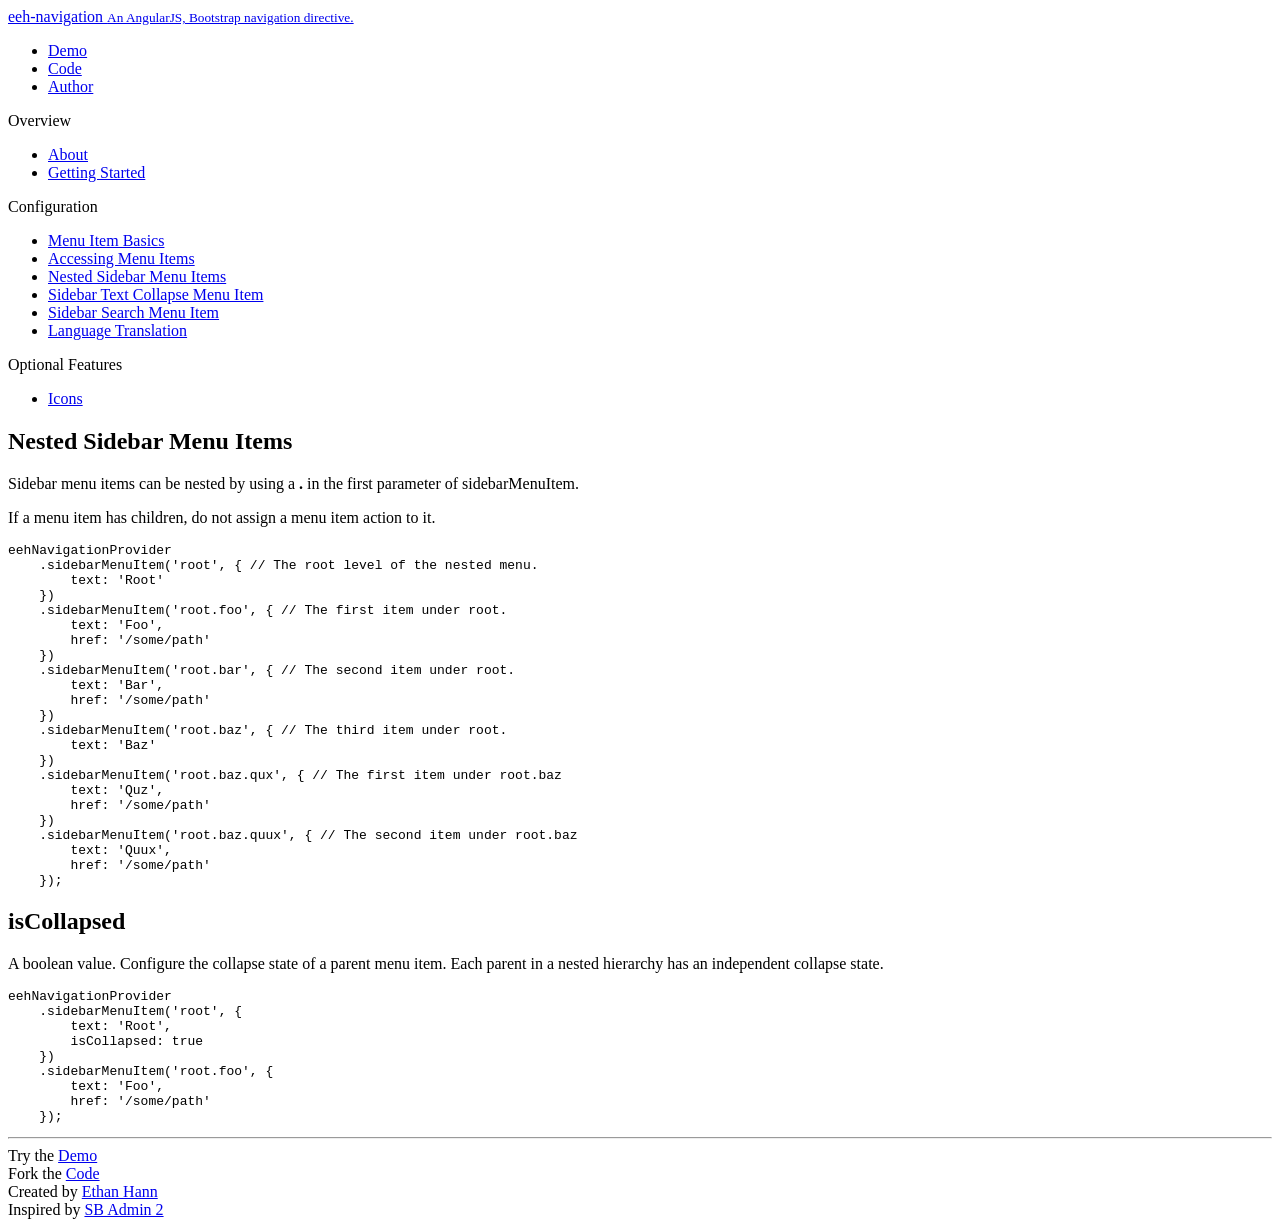
<file: configuration/nested-sidebar-menu-items.html>
<!DOCTYPE html>
<html lang="en">
<head>
    <meta charset="utf-8">
    <meta name="viewport" content="width=device-width, initial-scale=1">

    <title>eeh-navigation</title>

    <link rel="stylesheet" href="http://ethanhann.github.io/eeh-navigation/bower_components/bootswatch/superhero/bootstrap.min.css">
    <link rel="stylesheet" href="http://ethanhann.github.io/eeh-navigation/bower_components/font-awesome/css/font-awesome.min.css">
    <link rel="stylesheet" href="http://ethanhann.github.io/eeh-navigation/css/highlight.tomorrow-night.css">
    <link rel="stylesheet" href="http://ethanhann.github.io/eeh-navigation/css/main.css">
    <link rel="stylesheet" href="http://ethanhann.github.io/eeh-navigation/css/eeh-navigation.css">
</head>
<body>

<header class="navbar navbar-default navbar-fixed-top">

    <a class="navbar-brand" href="http://ethanhann.github.io/eeh-navigation/">
        eeh-navigation
        <small class="hidden-xs hidden-sm">
            An AngularJS, Bootstrap navigation directive.
        </small>
    </a>

    <ul class="nav navbar-nav navbar-right hidden-xs hidden-sm">
        <li><a href="http://ethanhann.github.io/eeh-navigation/demo/index.html">Demo</a></li>
        <li><a href="https://github.com/ethanhann/eeh-navigation">Code</a></li>
        <li><a href="http://ethanhann.com">Author</a></li>
    </ul>
</header>

<main class="container-fluid">
    <div class="row">

        
            <nav id="sidebar" class="col-sm-3 col-lg-2" role="navigation">

                                    <p class="text-muted">
                        Overview
                    </p>

                    <ul class="nav nav-pills nav-stacked">
                                                    <li class="">
                                <a href="http://ethanhann.github.io/eeh-navigation/index.html">
                                    About
                                </a>
                            </li>
                                                    <li class="">
                                <a href="http://ethanhann.github.io/eeh-navigation/overview/getting-started.html">
                                    Getting Started
                                </a>
                            </li>
                                            </ul>
                                    <p class="text-muted">
                        Configuration
                    </p>

                    <ul class="nav nav-pills nav-stacked">
                                                    <li class="">
                                <a href="http://ethanhann.github.io/eeh-navigation/configuration/menu-item-basics.html">
                                    Menu Item Basics
                                </a>
                            </li>
                                                    <li class="">
                                <a href="http://ethanhann.github.io/eeh-navigation/configuration/accessing-menu-items.html">
                                    Accessing Menu Items
                                </a>
                            </li>
                                                    <li class="active">
                                <a href="http://ethanhann.github.io/eeh-navigation/configuration/nested-sidebar-menu-items.html">
                                    Nested Sidebar Menu Items
                                </a>
                            </li>
                                                    <li class="">
                                <a href="http://ethanhann.github.io/eeh-navigation/configuration/sidebar-text-collapse-menu-item.html">
                                    Sidebar Text Collapse Menu Item
                                </a>
                            </li>
                                                    <li class="">
                                <a href="http://ethanhann.github.io/eeh-navigation/configuration/sidebar-search-menu-item.html">
                                    Sidebar Search Menu Item
                                </a>
                            </li>
                                                    <li class="">
                                <a href="http://ethanhann.github.io/eeh-navigation/configuration/language-translation.html">
                                    Language Translation
                                </a>
                            </li>
                                            </ul>
                                    <p class="text-muted">
                        Optional Features
                    </p>

                    <ul class="nav nav-pills nav-stacked">
                                                    <li class="">
                                <a href="http://ethanhann.github.io/eeh-navigation/optional-features/icons.html">
                                    Icons
                                </a>
                            </li>
                                            </ul>
                
            </nav>

        
        <section class="col-sm-offset-3 col-lg-offset-2 col-sm-9 col-lg-10">
            <h1>Nested Sidebar Menu Items</h1>
<p>Sidebar menu items can be nested by using a <strong>.</strong> in the first parameter of sidebarMenuItem.</p>
<p>If a menu item has children, do not assign a menu item action to it.</p>
<pre><code>eehNavigationProvider
    .sidebarMenuItem('root', { // The root level of the nested menu.
        text: 'Root'
    })
    .sidebarMenuItem('root.foo', { // The first item under root.
        text: 'Foo',
        href: '/some/path'
    })
    .sidebarMenuItem('root.bar', { // The second item under root.
        text: 'Bar',
        href: '/some/path'
    })
    .sidebarMenuItem('root.baz', { // The third item under root.
        text: 'Baz'
    })
    .sidebarMenuItem('root.baz.qux', { // The first item under root.baz
        text: 'Quz',
        href: '/some/path'
    })
    .sidebarMenuItem('root.baz.quux', { // The second item under root.baz
        text: 'Quux',
        href: '/some/path'
    });</code></pre>
<h2>isCollapsed</h2>
<p>A boolean value. Configure the collapse state of a parent menu item. Each parent in a nested hierarchy has an independent collapse state.</p>
<pre><code>eehNavigationProvider
    .sidebarMenuItem('root', {
        text: 'Root',
        isCollapsed: true
    })
    .sidebarMenuItem('root.foo', {
        text: 'Foo',
        href: '/some/path'
    });</code></pre>
            <hr>
            <div class="footer text-center">
                <div class="hidden-md hidden-lg">
                    <div>Try the <a href="http://ethanhann.github.io/eeh-navigation/demo/index.html">Demo</a></div>
                    <span class="fa fa-star"></span>
                    <div>Fork the <a href="https://github.com/ethanhann/eeh-navigation">Code</a></div>
                    <span class="fa fa-star"></span>
                </div>
                <div>Created by <a href="http://ethanhann.com">Ethan Hann</a></div>
                <span class="fa fa-star"></span>
                <div>Inspired by <a href="http://startbootstrap.com/template-overviews/sb-admin-2">SB Admin 2</a></div>
            </div>
        </section>

    </div>
</main>

<script src="//code.jquery.com/jquery-1.11.0.min.js"></script>
<script src="http://ethanhann.github.io/eeh-navigation/bower_components/bootstrap/dist/js/bootstrap.min.js"></script>
<script src="http://yandex.st/highlightjs/7.5/highlight.min.js"></script>

<script>
    $(function () {
        $("section>h1").wrap('<div class="page-header" />');
        // Syntax highlighting
        hljs.initHighlightingOnLoad();
    });
</script>

</body>
</html>
</file>
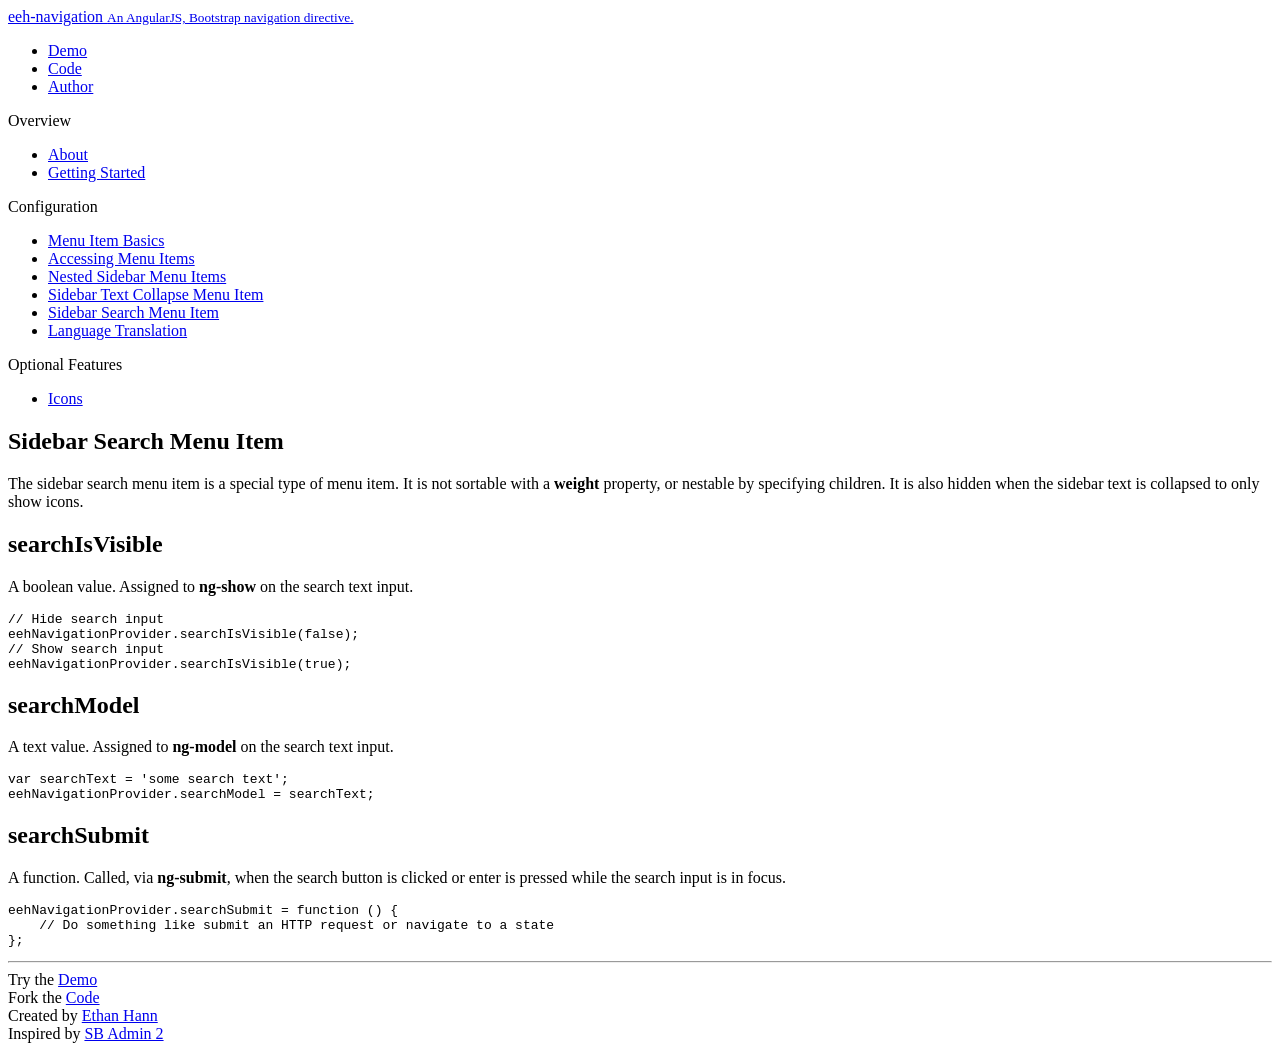
<file: configuration/sidebar-search-menu-item.html>
<!DOCTYPE html>
<html lang="en">
<head>
    <meta charset="utf-8">
    <meta name="viewport" content="width=device-width, initial-scale=1">

    <title>eeh-navigation</title>

    <link rel="stylesheet" href="http://ethanhann.github.io/eeh-navigation/bower_components/bootswatch/superhero/bootstrap.min.css">
    <link rel="stylesheet" href="http://ethanhann.github.io/eeh-navigation/bower_components/font-awesome/css/font-awesome.min.css">
    <link rel="stylesheet" href="http://ethanhann.github.io/eeh-navigation/css/highlight.tomorrow-night.css">
    <link rel="stylesheet" href="http://ethanhann.github.io/eeh-navigation/css/main.css">
    <link rel="stylesheet" href="http://ethanhann.github.io/eeh-navigation/css/eeh-navigation.css">
</head>
<body>

<header class="navbar navbar-default navbar-fixed-top">

    <a class="navbar-brand" href="http://ethanhann.github.io/eeh-navigation/">
        eeh-navigation
        <small class="hidden-xs hidden-sm">
            An AngularJS, Bootstrap navigation directive.
        </small>
    </a>

    <ul class="nav navbar-nav navbar-right hidden-xs hidden-sm">
        <li><a href="http://ethanhann.github.io/eeh-navigation/demo/index.html">Demo</a></li>
        <li><a href="https://github.com/ethanhann/eeh-navigation">Code</a></li>
        <li><a href="http://ethanhann.com">Author</a></li>
    </ul>
</header>

<main class="container-fluid">
    <div class="row">

        
            <nav id="sidebar" class="col-sm-3 col-lg-2" role="navigation">

                                    <p class="text-muted">
                        Overview
                    </p>

                    <ul class="nav nav-pills nav-stacked">
                                                    <li class="">
                                <a href="http://ethanhann.github.io/eeh-navigation/index.html">
                                    About
                                </a>
                            </li>
                                                    <li class="">
                                <a href="http://ethanhann.github.io/eeh-navigation/overview/getting-started.html">
                                    Getting Started
                                </a>
                            </li>
                                            </ul>
                                    <p class="text-muted">
                        Configuration
                    </p>

                    <ul class="nav nav-pills nav-stacked">
                                                    <li class="">
                                <a href="http://ethanhann.github.io/eeh-navigation/configuration/menu-item-basics.html">
                                    Menu Item Basics
                                </a>
                            </li>
                                                    <li class="">
                                <a href="http://ethanhann.github.io/eeh-navigation/configuration/accessing-menu-items.html">
                                    Accessing Menu Items
                                </a>
                            </li>
                                                    <li class="">
                                <a href="http://ethanhann.github.io/eeh-navigation/configuration/nested-sidebar-menu-items.html">
                                    Nested Sidebar Menu Items
                                </a>
                            </li>
                                                    <li class="">
                                <a href="http://ethanhann.github.io/eeh-navigation/configuration/sidebar-text-collapse-menu-item.html">
                                    Sidebar Text Collapse Menu Item
                                </a>
                            </li>
                                                    <li class="active">
                                <a href="http://ethanhann.github.io/eeh-navigation/configuration/sidebar-search-menu-item.html">
                                    Sidebar Search Menu Item
                                </a>
                            </li>
                                                    <li class="">
                                <a href="http://ethanhann.github.io/eeh-navigation/configuration/language-translation.html">
                                    Language Translation
                                </a>
                            </li>
                                            </ul>
                                    <p class="text-muted">
                        Optional Features
                    </p>

                    <ul class="nav nav-pills nav-stacked">
                                                    <li class="">
                                <a href="http://ethanhann.github.io/eeh-navigation/optional-features/icons.html">
                                    Icons
                                </a>
                            </li>
                                            </ul>
                
            </nav>

        
        <section class="col-sm-offset-3 col-lg-offset-2 col-sm-9 col-lg-10">
            <h1>Sidebar Search Menu Item</h1>
<p>The sidebar search menu item is a special type of menu item. It is not sortable with a <strong>weight</strong> property,
or nestable by specifying children. It is also hidden when the sidebar text is collapsed to only show icons.</p>
<h2>searchIsVisible</h2>
<p>A boolean value. Assigned to <strong>ng-show</strong> on the search text input.</p>
<pre><code>// Hide search input
eehNavigationProvider.searchIsVisible(false);
// Show search input
eehNavigationProvider.searchIsVisible(true);</code></pre>
<h2>searchModel</h2>
<p>A text value. Assigned to <strong>ng-model</strong> on the search text input.</p>
<pre><code>var searchText = 'some search text';
eehNavigationProvider.searchModel = searchText;</code></pre>
<h2>searchSubmit</h2>
<p>A function. Called, via <strong>ng-submit</strong>, when the search button is clicked or enter is pressed while the search input is in focus.</p>
<pre><code>eehNavigationProvider.searchSubmit = function () {
    // Do something like submit an HTTP request or navigate to a state
};</code></pre>
            <hr>
            <div class="footer text-center">
                <div class="hidden-md hidden-lg">
                    <div>Try the <a href="http://ethanhann.github.io/eeh-navigation/demo/index.html">Demo</a></div>
                    <span class="fa fa-star"></span>
                    <div>Fork the <a href="https://github.com/ethanhann/eeh-navigation">Code</a></div>
                    <span class="fa fa-star"></span>
                </div>
                <div>Created by <a href="http://ethanhann.com">Ethan Hann</a></div>
                <span class="fa fa-star"></span>
                <div>Inspired by <a href="http://startbootstrap.com/template-overviews/sb-admin-2">SB Admin 2</a></div>
            </div>
        </section>

    </div>
</main>

<script src="//code.jquery.com/jquery-1.11.0.min.js"></script>
<script src="http://ethanhann.github.io/eeh-navigation/bower_components/bootstrap/dist/js/bootstrap.min.js"></script>
<script src="http://yandex.st/highlightjs/7.5/highlight.min.js"></script>

<script>
    $(function () {
        $("section>h1").wrap('<div class="page-header" />');
        // Syntax highlighting
        hljs.initHighlightingOnLoad();
    });
</script>

</body>
</html>
</file>
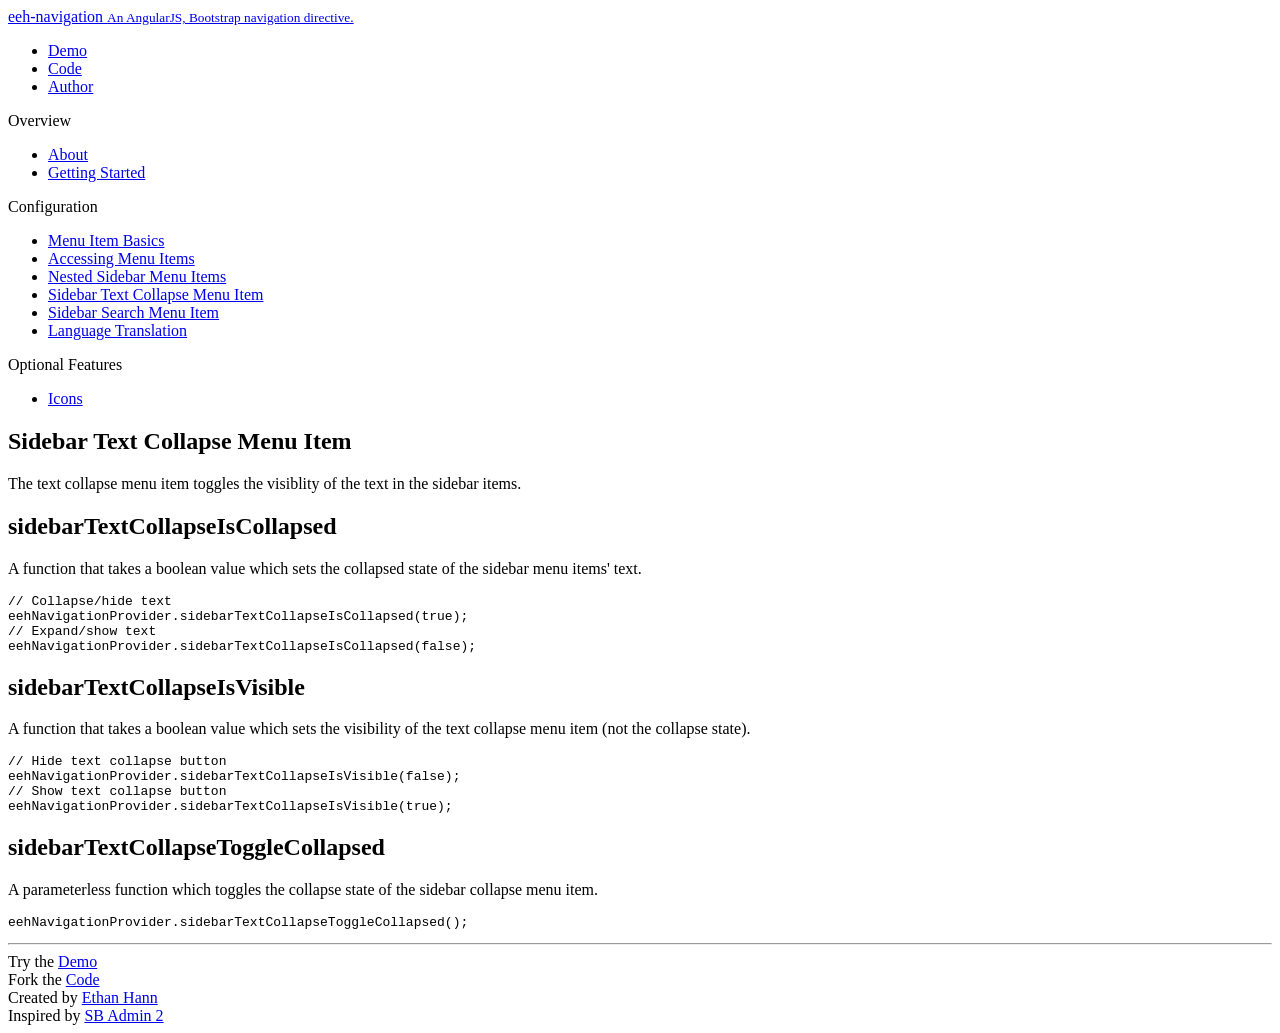
<file: configuration/sidebar-text-collapse-menu-item.html>
<!DOCTYPE html>
<html lang="en">
<head>
    <meta charset="utf-8">
    <meta name="viewport" content="width=device-width, initial-scale=1">

    <title>eeh-navigation</title>

    <link rel="stylesheet" href="http://ethanhann.github.io/eeh-navigation/bower_components/bootswatch/superhero/bootstrap.min.css">
    <link rel="stylesheet" href="http://ethanhann.github.io/eeh-navigation/bower_components/font-awesome/css/font-awesome.min.css">
    <link rel="stylesheet" href="http://ethanhann.github.io/eeh-navigation/css/highlight.tomorrow-night.css">
    <link rel="stylesheet" href="http://ethanhann.github.io/eeh-navigation/css/main.css">
    <link rel="stylesheet" href="http://ethanhann.github.io/eeh-navigation/css/eeh-navigation.css">
</head>
<body>

<header class="navbar navbar-default navbar-fixed-top">

    <a class="navbar-brand" href="http://ethanhann.github.io/eeh-navigation/">
        eeh-navigation
        <small class="hidden-xs hidden-sm">
            An AngularJS, Bootstrap navigation directive.
        </small>
    </a>

    <ul class="nav navbar-nav navbar-right hidden-xs hidden-sm">
        <li><a href="http://ethanhann.github.io/eeh-navigation/demo/index.html">Demo</a></li>
        <li><a href="https://github.com/ethanhann/eeh-navigation">Code</a></li>
        <li><a href="http://ethanhann.com">Author</a></li>
    </ul>
</header>

<main class="container-fluid">
    <div class="row">

        
            <nav id="sidebar" class="col-sm-3 col-lg-2" role="navigation">

                                    <p class="text-muted">
                        Overview
                    </p>

                    <ul class="nav nav-pills nav-stacked">
                                                    <li class="">
                                <a href="http://ethanhann.github.io/eeh-navigation/index.html">
                                    About
                                </a>
                            </li>
                                                    <li class="">
                                <a href="http://ethanhann.github.io/eeh-navigation/overview/getting-started.html">
                                    Getting Started
                                </a>
                            </li>
                                            </ul>
                                    <p class="text-muted">
                        Configuration
                    </p>

                    <ul class="nav nav-pills nav-stacked">
                                                    <li class="">
                                <a href="http://ethanhann.github.io/eeh-navigation/configuration/menu-item-basics.html">
                                    Menu Item Basics
                                </a>
                            </li>
                                                    <li class="">
                                <a href="http://ethanhann.github.io/eeh-navigation/configuration/accessing-menu-items.html">
                                    Accessing Menu Items
                                </a>
                            </li>
                                                    <li class="">
                                <a href="http://ethanhann.github.io/eeh-navigation/configuration/nested-sidebar-menu-items.html">
                                    Nested Sidebar Menu Items
                                </a>
                            </li>
                                                    <li class="active">
                                <a href="http://ethanhann.github.io/eeh-navigation/configuration/sidebar-text-collapse-menu-item.html">
                                    Sidebar Text Collapse Menu Item
                                </a>
                            </li>
                                                    <li class="">
                                <a href="http://ethanhann.github.io/eeh-navigation/configuration/sidebar-search-menu-item.html">
                                    Sidebar Search Menu Item
                                </a>
                            </li>
                                                    <li class="">
                                <a href="http://ethanhann.github.io/eeh-navigation/configuration/language-translation.html">
                                    Language Translation
                                </a>
                            </li>
                                            </ul>
                                    <p class="text-muted">
                        Optional Features
                    </p>

                    <ul class="nav nav-pills nav-stacked">
                                                    <li class="">
                                <a href="http://ethanhann.github.io/eeh-navigation/optional-features/icons.html">
                                    Icons
                                </a>
                            </li>
                                            </ul>
                
            </nav>

        
        <section class="col-sm-offset-3 col-lg-offset-2 col-sm-9 col-lg-10">
            <h1>Sidebar Text Collapse Menu Item</h1>
<p>The text collapse menu item toggles the visiblity of the text in the sidebar items.</p>
<h2>sidebarTextCollapseIsCollapsed</h2>
<p>A function that takes a boolean value which sets the collapsed state of the sidebar menu items' text.</p>
<pre><code>// Collapse/hide text
eehNavigationProvider.sidebarTextCollapseIsCollapsed(true);
// Expand/show text
eehNavigationProvider.sidebarTextCollapseIsCollapsed(false);</code></pre>
<h2>sidebarTextCollapseIsVisible</h2>
<p>A function that takes a boolean value which sets the visibility of the text collapse menu item (not the collapse state).</p>
<pre><code>// Hide text collapse button
eehNavigationProvider.sidebarTextCollapseIsVisible(false);
// Show text collapse button
eehNavigationProvider.sidebarTextCollapseIsVisible(true);</code></pre>
<h2>sidebarTextCollapseToggleCollapsed</h2>
<p>A parameterless function which toggles the collapse state of the sidebar collapse menu item.</p>
<pre><code>eehNavigationProvider.sidebarTextCollapseToggleCollapsed();</code></pre>
            <hr>
            <div class="footer text-center">
                <div class="hidden-md hidden-lg">
                    <div>Try the <a href="http://ethanhann.github.io/eeh-navigation/demo/index.html">Demo</a></div>
                    <span class="fa fa-star"></span>
                    <div>Fork the <a href="https://github.com/ethanhann/eeh-navigation">Code</a></div>
                    <span class="fa fa-star"></span>
                </div>
                <div>Created by <a href="http://ethanhann.com">Ethan Hann</a></div>
                <span class="fa fa-star"></span>
                <div>Inspired by <a href="http://startbootstrap.com/template-overviews/sb-admin-2">SB Admin 2</a></div>
            </div>
        </section>

    </div>
</main>

<script src="//code.jquery.com/jquery-1.11.0.min.js"></script>
<script src="http://ethanhann.github.io/eeh-navigation/bower_components/bootstrap/dist/js/bootstrap.min.js"></script>
<script src="http://yandex.st/highlightjs/7.5/highlight.min.js"></script>

<script>
    $(function () {
        $("section>h1").wrap('<div class="page-header" />');
        // Syntax highlighting
        hljs.initHighlightingOnLoad();
    });
</script>

</body>
</html>
</file>
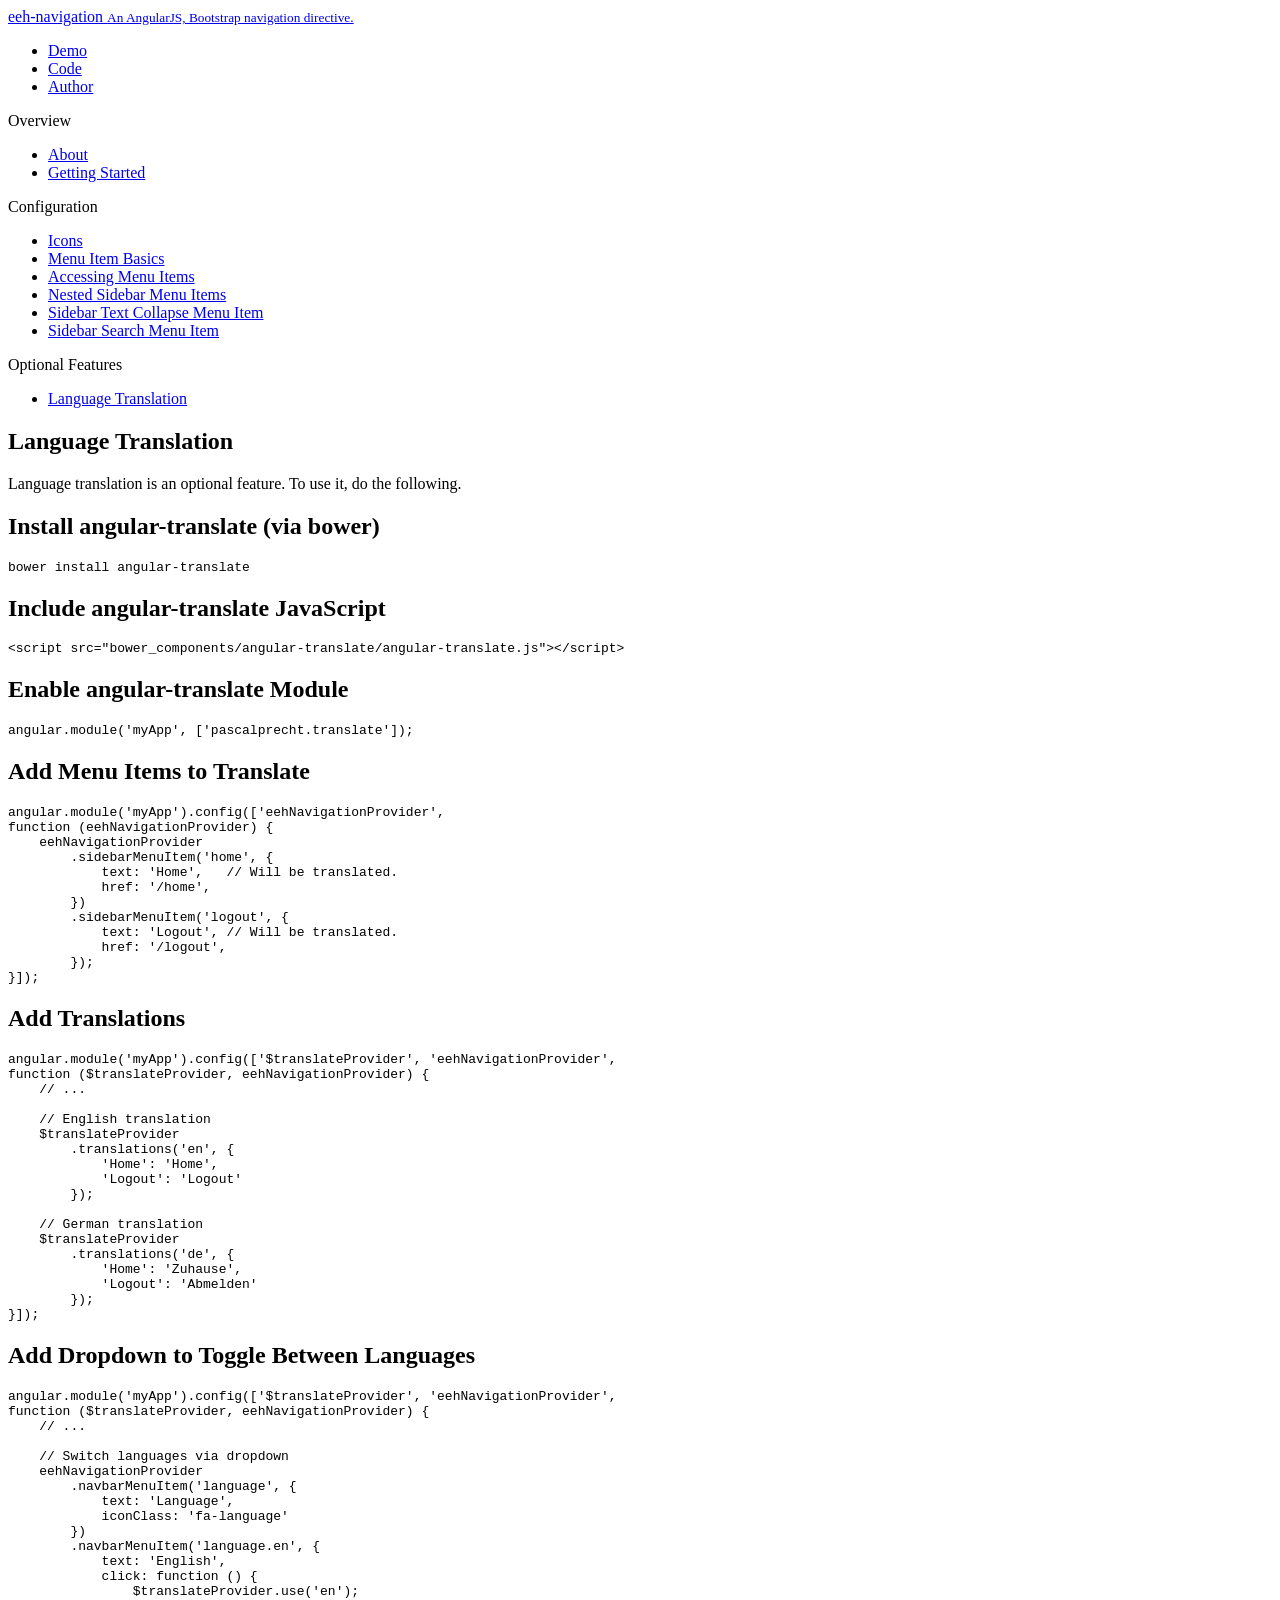
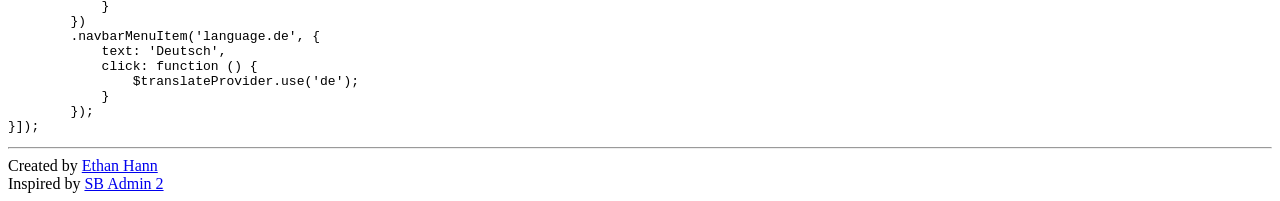
<file: features/language-translation.html>
<!DOCTYPE html>
<html lang="en">
<head>
    <meta charset="utf-8">
    <meta name="viewport" content="width=device-width, initial-scale=1">

    <title>eeh-navigation</title>

    <link rel="stylesheet" href="http://ethanhann.github.io/eeh-navigation/bower_components/bootswatch/superhero/bootstrap.min.css">
    <link rel="stylesheet" href="http://ethanhann.github.io/eeh-navigation/bower_components/font-awesome/css/font-awesome.min.css">
    <link rel="stylesheet" href="http://ethanhann.github.io/eeh-navigation/css/highlight.tomorrow-night.css">
    <link rel="stylesheet" href="http://ethanhann.github.io/eeh-navigation/css/main.css">
    <link rel="stylesheet" href="http://ethanhann.github.io/eeh-navigation/css/eeh-navigation.css">
</head>
<body>

<header class="navbar navbar-default navbar-fixed-top">

    <a class="navbar-brand" href="http://ethanhann.github.io/eeh-navigation/">
        eeh-navigation
        <small class="hidden-xs hidden-sm">
            An AngularJS, Bootstrap navigation directive.
        </small>
    </a>

    <ul class="nav navbar-nav navbar-right">
        <li><a href="http://ethanhann.github.io/eeh-navigation/demo/index.html">Demo</a></li>
        <li><a href="https://github.com/ethanhann/eeh-navigation">Code</a></li>
        <li><a href="http://ethanhann.com">Author</a></li>
    </ul>
</header>

<main class="container-fluid">
    <div class="row">

        
            <nav id="sidebar" class="col-sm-3 col-lg-2" role="navigation">

                                    <p class="text-muted">
                        Overview
                    </p>

                    <ul class="nav nav-pills nav-stacked">
                                                    <li class="">
                                <a href="http://ethanhann.github.io/eeh-navigation/index.html">
                                    About
                                </a>
                            </li>
                                                    <li class="">
                                <a href="http://ethanhann.github.io/eeh-navigation/overview/getting-started.html">
                                    Getting Started
                                </a>
                            </li>
                                            </ul>
                                    <p class="text-muted">
                        Configuration
                    </p>

                    <ul class="nav nav-pills nav-stacked">
                                                    <li class="">
                                <a href="http://ethanhann.github.io/eeh-navigation/configuration/icons.html">
                                    Icons
                                </a>
                            </li>
                                                    <li class="">
                                <a href="http://ethanhann.github.io/eeh-navigation/configuration/menu-item-basics.html">
                                    Menu Item Basics
                                </a>
                            </li>
                                                    <li class="">
                                <a href="http://ethanhann.github.io/eeh-navigation/configuration/accessing-menu-items.html">
                                    Accessing Menu Items
                                </a>
                            </li>
                                                    <li class="">
                                <a href="http://ethanhann.github.io/eeh-navigation/configuration/nested-sidebar-menu-items.html">
                                    Nested Sidebar Menu Items
                                </a>
                            </li>
                                                    <li class="">
                                <a href="http://ethanhann.github.io/eeh-navigation/configuration/sidebar-text-collapse-menu-item.html">
                                    Sidebar Text Collapse Menu Item
                                </a>
                            </li>
                                                    <li class="">
                                <a href="http://ethanhann.github.io/eeh-navigation/configuration/sidebar-search-menu-item.html">
                                    Sidebar Search Menu Item
                                </a>
                            </li>
                                            </ul>
                                    <p class="text-muted">
                        Optional Features
                    </p>

                    <ul class="nav nav-pills nav-stacked">
                                                    <li class="active">
                                <a href="http://ethanhann.github.io/eeh-navigation/features/language-translation.html">
                                    Language Translation
                                </a>
                            </li>
                                            </ul>
                
            </nav>

        
        <section class="col-sm-offset-3 col-lg-offset-2 col-sm-9 col-lg-10">
            <h1>Language Translation</h1>
<p>Language translation is an optional feature. To use it, do the following.</p>
<h2>Install angular-translate (via bower)</h2>
<pre><code>bower install angular-translate</code></pre>
<h2>Include angular-translate JavaScript</h2>
<pre><code>&lt;script src="bower_components/angular-translate/angular-translate.js"&gt;&lt;/script&gt;</code></pre>
<h2>Enable angular-translate Module</h2>
<pre><code>angular.module('myApp', ['pascalprecht.translate']);</code></pre>
<h2>Add Menu Items to Translate</h2>
<pre><code>angular.module('myApp').config(['eehNavigationProvider',
function (eehNavigationProvider) {
    eehNavigationProvider
        .sidebarMenuItem('home', {
            text: 'Home',   // Will be translated.
            href: '/home',
        })
        .sidebarMenuItem('logout', {
            text: 'Logout', // Will be translated.
            href: '/logout',
        });
}]);</code></pre>
<h2>Add Translations</h2>
<pre><code>angular.module('myApp').config(['$translateProvider', 'eehNavigationProvider',
function ($translateProvider, eehNavigationProvider) {
    // ...

    // English translation
    $translateProvider
        .translations('en', {
            'Home': 'Home',
            'Logout': 'Logout'
        });

    // German translation
    $translateProvider
        .translations('de', {
            'Home': 'Zuhause',
            'Logout': 'Abmelden'
        });
}]);</code></pre>
<h2>Add Dropdown to Toggle Between Languages</h2>
<pre><code>angular.module('myApp').config(['$translateProvider', 'eehNavigationProvider',
function ($translateProvider, eehNavigationProvider) {
    // ...

    // Switch languages via dropdown
    eehNavigationProvider
        .navbarMenuItem('language', {
            text: 'Language',
            iconClass: 'fa-language'
        })
        .navbarMenuItem('language.en', {
            text: 'English',
            click: function () {
                $translateProvider.use('en');
            }
        })
        .navbarMenuItem('language.de', {
            text: 'Deutsch',
            click: function () {
                $translateProvider.use('de');
            }
        });
}]);</code></pre>
            <hr>
            <div class="footer text-center">
                <div>Created by <a href="http://ethanhann.com">Ethan Hann</a></div>
                <span class="fa fa-star"></span>

                <div>Inspired by <a href="http://startbootstrap.com/template-overviews/sb-admin-2">SB Admin 2</a></div>
            </div>
        </section>

    </div>
</main>

<script src="//code.jquery.com/jquery-1.11.0.min.js"></script>
<script src="http://ethanhann.github.io/eeh-navigation/bower_components/bootstrap/dist/js/bootstrap.min.js"></script>
<script src="http://yandex.st/highlightjs/7.5/highlight.min.js"></script>

<script>
    $(function () {
        $("section>h1").wrap('<div class="page-header" />');
        // Syntax highlighting
        hljs.initHighlightingOnLoad();
    });
</script>

</body>
</html>
</file>
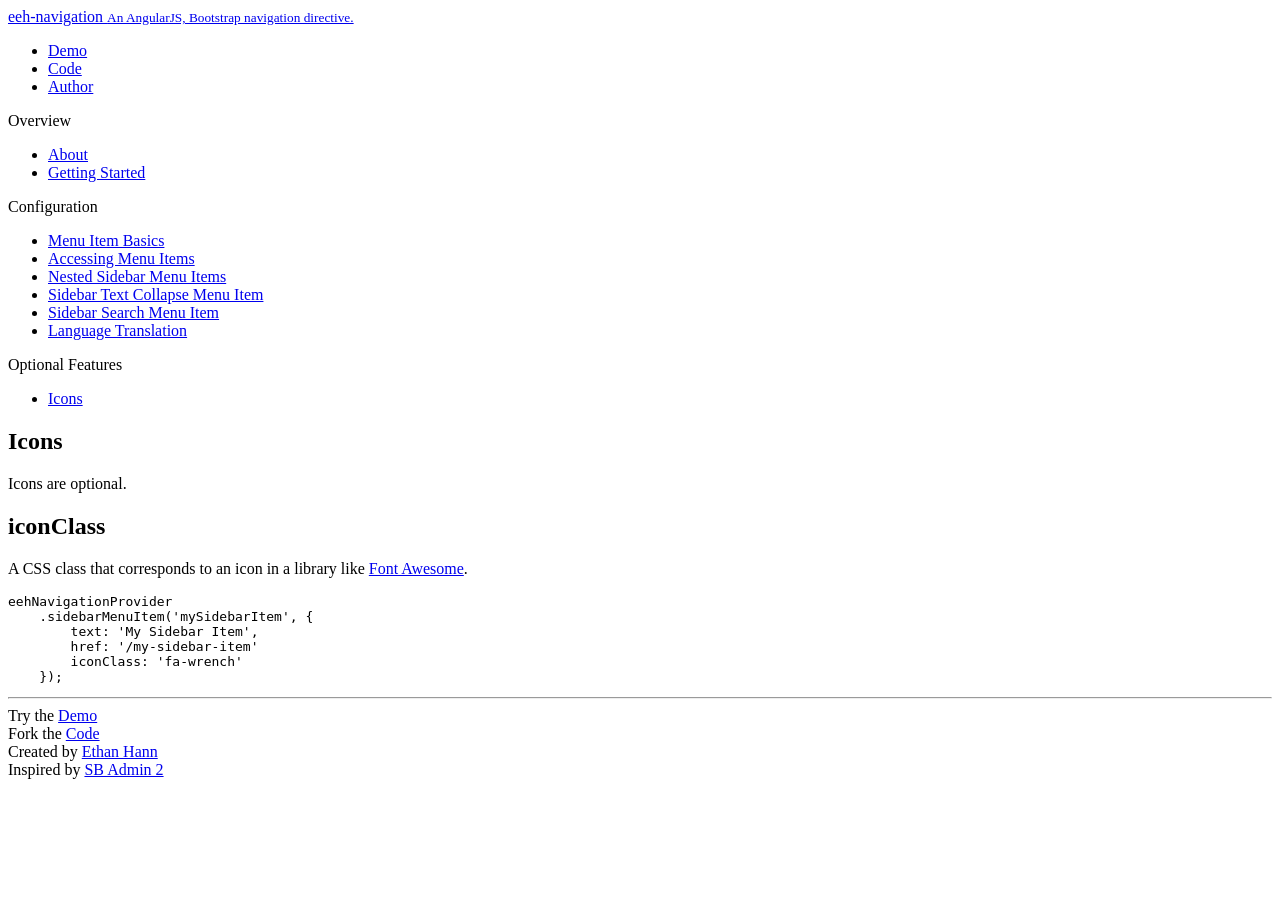
<file: optional-features/icons.html>
<!DOCTYPE html>
<html lang="en">
<head>
    <meta charset="utf-8">
    <meta name="viewport" content="width=device-width, initial-scale=1">

    <title>eeh-navigation</title>

    <link rel="stylesheet" href="http://ethanhann.github.io/eeh-navigation/bower_components/bootswatch/superhero/bootstrap.min.css">
    <link rel="stylesheet" href="http://ethanhann.github.io/eeh-navigation/bower_components/font-awesome/css/font-awesome.min.css">
    <link rel="stylesheet" href="http://ethanhann.github.io/eeh-navigation/css/highlight.tomorrow-night.css">
    <link rel="stylesheet" href="http://ethanhann.github.io/eeh-navigation/css/main.css">
    <link rel="stylesheet" href="http://ethanhann.github.io/eeh-navigation/css/eeh-navigation.css">
</head>
<body>

<header class="navbar navbar-default navbar-fixed-top">

    <a class="navbar-brand" href="http://ethanhann.github.io/eeh-navigation/">
        eeh-navigation
        <small class="hidden-xs hidden-sm">
            An AngularJS, Bootstrap navigation directive.
        </small>
    </a>

    <ul class="nav navbar-nav navbar-right hidden-xs hidden-sm">
        <li><a href="http://ethanhann.github.io/eeh-navigation/demo/index.html">Demo</a></li>
        <li><a href="https://github.com/ethanhann/eeh-navigation">Code</a></li>
        <li><a href="http://ethanhann.com">Author</a></li>
    </ul>
</header>

<main class="container-fluid">
    <div class="row">

        
            <nav id="sidebar" class="col-sm-3 col-lg-2" role="navigation">

                                    <p class="text-muted">
                        Overview
                    </p>

                    <ul class="nav nav-pills nav-stacked">
                                                    <li class="">
                                <a href="http://ethanhann.github.io/eeh-navigation/index.html">
                                    About
                                </a>
                            </li>
                                                    <li class="">
                                <a href="http://ethanhann.github.io/eeh-navigation/overview/getting-started.html">
                                    Getting Started
                                </a>
                            </li>
                                            </ul>
                                    <p class="text-muted">
                        Configuration
                    </p>

                    <ul class="nav nav-pills nav-stacked">
                                                    <li class="">
                                <a href="http://ethanhann.github.io/eeh-navigation/configuration/menu-item-basics.html">
                                    Menu Item Basics
                                </a>
                            </li>
                                                    <li class="">
                                <a href="http://ethanhann.github.io/eeh-navigation/configuration/accessing-menu-items.html">
                                    Accessing Menu Items
                                </a>
                            </li>
                                                    <li class="">
                                <a href="http://ethanhann.github.io/eeh-navigation/configuration/nested-sidebar-menu-items.html">
                                    Nested Sidebar Menu Items
                                </a>
                            </li>
                                                    <li class="">
                                <a href="http://ethanhann.github.io/eeh-navigation/configuration/sidebar-text-collapse-menu-item.html">
                                    Sidebar Text Collapse Menu Item
                                </a>
                            </li>
                                                    <li class="">
                                <a href="http://ethanhann.github.io/eeh-navigation/configuration/sidebar-search-menu-item.html">
                                    Sidebar Search Menu Item
                                </a>
                            </li>
                                                    <li class="">
                                <a href="http://ethanhann.github.io/eeh-navigation/configuration/language-translation.html">
                                    Language Translation
                                </a>
                            </li>
                                            </ul>
                                    <p class="text-muted">
                        Optional Features
                    </p>

                    <ul class="nav nav-pills nav-stacked">
                                                    <li class="active">
                                <a href="http://ethanhann.github.io/eeh-navigation/optional-features/icons.html">
                                    Icons
                                </a>
                            </li>
                                            </ul>
                
            </nav>

        
        <section class="col-sm-offset-3 col-lg-offset-2 col-sm-9 col-lg-10">
            <h1>Icons</h1>
<p>Icons are optional.</p>
<h2>iconClass</h2>
<p>A CSS class that corresponds to an icon in a library like <a href="http://fortawesome.github.io/Font-Awesome/icons/">Font Awesome</a>.</p>
<pre><code>eehNavigationProvider
    .sidebarMenuItem('mySidebarItem', {
        text: 'My Sidebar Item',
        href: '/my-sidebar-item'
        iconClass: 'fa-wrench'
    });</code></pre>
            <hr>
            <div class="footer text-center">
                <div class="hidden-md hidden-lg">
                    <div>Try the <a href="http://ethanhann.github.io/eeh-navigation/demo/index.html">Demo</a></div>
                    <span class="fa fa-star"></span>
                    <div>Fork the <a href="https://github.com/ethanhann/eeh-navigation">Code</a></div>
                    <span class="fa fa-star"></span>
                </div>
                <div>Created by <a href="http://ethanhann.com">Ethan Hann</a></div>
                <span class="fa fa-star"></span>
                <div>Inspired by <a href="http://startbootstrap.com/template-overviews/sb-admin-2">SB Admin 2</a></div>
            </div>
        </section>

    </div>
</main>

<script src="//code.jquery.com/jquery-1.11.0.min.js"></script>
<script src="http://ethanhann.github.io/eeh-navigation/bower_components/bootstrap/dist/js/bootstrap.min.js"></script>
<script src="http://yandex.st/highlightjs/7.5/highlight.min.js"></script>

<script>
    $(function () {
        $("section>h1").wrap('<div class="page-header" />');
        // Syntax highlighting
        hljs.initHighlightingOnLoad();
    });
</script>

</body>
</html>
</file>
<file: bower_components/eeh-navigation/dist/eeh-navigation.css>
.navbar-top-links li {
  display: inline-block; }

.navbar-top-links.navbar-right {
  margin-right: 0; }

.navbar-top-links li a {
  padding: 15px;
  min-height: 50px; }

.navbar-top-links .dropdown-menu li {
  display: block; }

.navbar-top-links .dropdown-menu li:last-child {
  margin-right: 0; }

.navbar-top-links .dropdown-menu li a {
  padding: 3px 20px;
  min-height: 0; }

.navbar-top-links .dropdown-menu li a div {
  white-space: normal; }

.navbar-top-links .dropdown-messages,
.navbar-top-links .dropdown-tasks,
.navbar-top-links .dropdown-alerts {
  width: 310px;
  min-width: 0; }

.navbar-top-links .dropdown-messages {
  margin-left: 5px; }

.navbar-top-links .dropdown-tasks {
  margin-left: -59px; }

.navbar-top-links .dropdown-alerts {
  margin-left: -123px; }

.navbar-top-links .dropdown-user {
  right: 0;
  left: auto; }

@media (min-width: 768px) {
  .navbar-top-links .dropdown-messages,
  .navbar-top-links .dropdown-tasks,
  .navbar-top-links .dropdown-alerts {
    margin-left: auto; } }
.navbar-top-links a.active {
  background-color: #eee; }

.sidebar .sidebar-nav.navbar-collapse {
  padding-right: 0;
  padding-left: 0; }

.sidebar .sidebar-search {
  padding: 15px; }

.sidebar ul li {
  border-bottom: 1px solid #e7e7e7; }

.sidebar ul li a.active {
  background-color: #eee; }

/* Triangle added to active menu item in sidebar */
.sidebar ul li a.active:after {
  content: '';
  display: block;
  position: absolute;
  top: 10px;
  left: 100%;
  width: 0;
  height: 0;
  border: 10px solid transparent;
  border-left-color: #eee; }

.sidebar > .sidebar-nav > ul > li > ul > li,
.sidebar > .sidebar-nav > ul > li > ul > li > ul > li {
  border-bottom: 0 !important; }

/* Indent second level menu items */
.sidebar > .sidebar-nav > ul > li > ul > li a {
  padding-left: 37px; }

/* Indent third level menu items */
.sidebar > .sidebar-nav > ul > li > ul > li > ul > li a {
  padding-left: 52px; }

.sidebar .sidebar-arrow {
  line-height: 1.5em; }

@media (min-width: 768px) {
  .sidebar {
    z-index: 1;
    position: absolute;
    width: 250px;
    margin-top: 51px; }

  .sidebar.sidebar-text-collapsed {
    width: 50px; }

  #eeh-navigation-page-wrapper.sidebar-text-collapsed {
    margin-left: 50px; } }
#eeh-navigation-page-wrapper {
  padding: 0 15px;
  min-height: 568px;
  background-color: #fff; }

#eeh-navigation-page-wrapper.sidebar-invisible {
  margin-left: 0;
  border-left: none; }

@media (min-width: 768px) {
  #eeh-navigation-page-wrapper {
    position: inherit;
    margin: 0 0 0 250px;
    padding: 0 30px;
    border-left: 1px solid #e7e7e7; } }
.eeh-navigation {
  margin-bottom: 0; }

.eeh-navigation a {
  cursor: pointer; }

/*# sourceMappingURL=eeh-navigation.css.map */
</file>
<file: docs/dist/styles/vendor-37e8aef319.css>
@charset "UTF-8";html{font-family:sans-serif;-ms-text-size-adjust:100%;-webkit-text-size-adjust:100%}body{margin:0}article,aside,details,figcaption,figure,footer,header,hgroup,main,menu,nav,section,summary{display:block}audio,canvas,progress,video{display:inline-block;vertical-align:baseline}audio:not([controls]){display:none;height:0}[hidden],template{display:none}a{background-color:transparent}a:active,a:hover{outline:0}b,strong{font-weight:700}dfn{font-style:italic}h1{margin:.67em 0}mark{background:#ff0;color:#000}sub,sup{font-size:75%;line-height:0;position:relative;vertical-align:baseline}sup{top:-.5em}sub{bottom:-.25em}img{border:0}svg:not(:root){overflow:hidden}hr{box-sizing:content-box;height:0}pre{overflow:auto}samp{font-size:1em}button,input,optgroup,select,textarea{color:inherit;font:inherit;margin:0}button{overflow:visible}button,select{text-transform:none}button,html input[type="button"],input[type="reset"],input[type="submit"]{-webkit-appearance:button;cursor:pointer}button[disabled],html input[disabled]{cursor:default}button::-moz-focus-inner,input::-moz-focus-inner{border:0;padding:0}input[type="checkbox"],input[type="radio"]{box-sizing:border-box;padding:0}input[type="number"]::-webkit-inner-spin-button,input[type="number"]::-webkit-outer-spin-button{height:auto}input[type="search"]::-webkit-search-cancel-button,input[type="search"]::-webkit-search-decoration{-webkit-appearance:none}fieldset{border:1px solid silver}textarea{overflow:auto}optgroup{font-weight:700}table{border-collapse:collapse;border-spacing:0}td,th{padding:0}@media print{*,*:before,*:after{background:transparent!important;color:#000!important;box-shadow:none!important;text-shadow:none!important}a,a:visited{text-decoration:underline}a[href]:after{content:" (" attr(href)")"}abbr[title]:after{content:" (" attr(title)")"}a[href^="#"]:after,a[href^="javascript:"]:after{content:""}pre,blockquote{border:1px solid #999;page-break-inside:avoid}thead{display:table-header-group}tr,img{page-break-inside:avoid}img{max-width:100%!important}p,h2,h3{orphans:3;widows:3}h2,h3{page-break-after:avoid}.navbar{display:none}.btn>.caret,.dropup>.btn>.caret{border-top-color:#000!important}.label{border:1px solid #000}.table,.variables-matrix{border-collapse:collapse!important}.table td,.variables-matrix td,.table th,.variables-matrix th{background-color:#fff!important}.table-bordered th,.variables-matrix th,.table-bordered td,.variables-matrix td{border:1px solid #ddd!important}}@font-face{font-family:'Glyphicons Halflings';src:url("../../fonts/glyphicons-halflings-regular.eot");src:url("../../fonts/glyphicons-halflings-regular.eot?#iefix") format("embedded-opentype"),url("../../fonts/glyphicons-halflings-regular.woff2") format("woff2"),url("../../fonts/glyphicons-halflings-regular.woff") format("woff"),url("../../fonts/glyphicons-halflings-regular.ttf") format("truetype"),url("../../fonts/glyphicons-halflings-regular.svg#glyphicons_halflingsregular") format("svg")}.glyphicon{position:relative;top:1px;display:inline-block;font-family:'Glyphicons Halflings';font-style:normal;font-weight:400;line-height:1;-webkit-font-smoothing:antialiased;-moz-osx-font-smoothing:grayscale}.glyphicon-asterisk:before{content:"\2a"}.glyphicon-plus:before{content:"\2b"}.glyphicon-euro:before,.glyphicon-eur:before{content:"\20ac"}.glyphicon-minus:before{content:"\2212"}.glyphicon-cloud:before{content:"\2601"}.glyphicon-envelope:before{content:"\2709"}.glyphicon-pencil:before{content:"\270f"}.glyphicon-glass:before{content:"\e001"}.glyphicon-music:before{content:"\e002"}.glyphicon-search:before{content:"\e003"}.glyphicon-heart:before{content:"\e005"}.glyphicon-star:before{content:"\e006"}.glyphicon-star-empty:before{content:"\e007"}.glyphicon-user:before{content:"\e008"}.glyphicon-film:before{content:"\e009"}.glyphicon-th-large:before{content:"\e010"}.glyphicon-th:before{content:"\e011"}.glyphicon-th-list:before{content:"\e012"}.glyphicon-ok:before{content:"\e013"}.glyphicon-remove:before{content:"\e014"}.glyphicon-zoom-in:before{content:"\e015"}.glyphicon-zoom-out:before{content:"\e016"}.glyphicon-off:before{content:"\e017"}.glyphicon-signal:before{content:"\e018"}.glyphicon-cog:before{content:"\e019"}.glyphicon-trash:before{content:"\e020"}.glyphicon-home:before{content:"\e021"}.glyphicon-file:before{content:"\e022"}.glyphicon-time:before{content:"\e023"}.glyphicon-road:before{content:"\e024"}.glyphicon-download-alt:before{content:"\e025"}.glyphicon-download:before{content:"\e026"}.glyphicon-upload:before{content:"\e027"}.glyphicon-inbox:before{content:"\e028"}.glyphicon-play-circle:before{content:"\e029"}.glyphicon-repeat:before{content:"\e030"}.glyphicon-refresh:before{content:"\e031"}.glyphicon-list-alt:before{content:"\e032"}.glyphicon-lock:before{content:"\e033"}.glyphicon-flag:before{content:"\e034"}.glyphicon-headphones:before{content:"\e035"}.glyphicon-volume-off:before{content:"\e036"}.glyphicon-volume-down:before{content:"\e037"}.glyphicon-volume-up:before{content:"\e038"}.glyphicon-qrcode:before{content:"\e039"}.glyphicon-barcode:before{content:"\e040"}.glyphicon-tag:before{content:"\e041"}.glyphicon-tags:before{content:"\e042"}.glyphicon-book:before{content:"\e043"}.glyphicon-bookmark:before{content:"\e044"}.glyphicon-print:before{content:"\e045"}.glyphicon-camera:before{content:"\e046"}.glyphicon-font:before{content:"\e047"}.glyphicon-bold:before{content:"\e048"}.glyphicon-italic:before{content:"\e049"}.glyphicon-text-height:before{content:"\e050"}.glyphicon-text-width:before{content:"\e051"}.glyphicon-align-left:before{content:"\e052"}.glyphicon-align-center:before{content:"\e053"}.glyphicon-align-right:before{content:"\e054"}.glyphicon-align-justify:before{content:"\e055"}.glyphicon-list:before{content:"\e056"}.glyphicon-indent-left:before{content:"\e057"}.glyphicon-indent-right:before{content:"\e058"}.glyphicon-facetime-video:before{content:"\e059"}.glyphicon-picture:before{content:"\e060"}.glyphicon-map-marker:before{content:"\e062"}.glyphicon-adjust:before{content:"\e063"}.glyphicon-tint:before{content:"\e064"}.glyphicon-edit:before{content:"\e065"}.glyphicon-share:before{content:"\e066"}.glyphicon-check:before{content:"\e067"}.glyphicon-move:before{content:"\e068"}.glyphicon-step-backward:before{content:"\e069"}.glyphicon-fast-backward:before{content:"\e070"}.glyphicon-backward:before{content:"\e071"}.glyphicon-play:before{content:"\e072"}.glyphicon-pause:before{content:"\e073"}.glyphicon-stop:before{content:"\e074"}.glyphicon-forward:before{content:"\e075"}.glyphicon-fast-forward:before{content:"\e076"}.glyphicon-step-forward:before{content:"\e077"}.glyphicon-eject:before{content:"\e078"}.glyphicon-chevron-left:before{content:"\e079"}.glyphicon-chevron-right:before{content:"\e080"}.glyphicon-plus-sign:before{content:"\e081"}.glyphicon-minus-sign:before{content:"\e082"}.glyphicon-remove-sign:before{content:"\e083"}.glyphicon-ok-sign:before{content:"\e084"}.glyphicon-question-sign:before{content:"\e085"}.glyphicon-info-sign:before{content:"\e086"}.glyphicon-screenshot:before{content:"\e087"}.glyphicon-remove-circle:before{content:"\e088"}.glyphicon-ok-circle:before{content:"\e089"}.glyphicon-ban-circle:before{content:"\e090"}.glyphicon-arrow-left:before{content:"\e091"}.glyphicon-arrow-right:before{content:"\e092"}.glyphicon-arrow-up:before{content:"\e093"}.glyphicon-arrow-down:before{content:"\e094"}.glyphicon-share-alt:before{content:"\e095"}.glyphicon-resize-full:before{content:"\e096"}.glyphicon-resize-small:before{content:"\e097"}.glyphicon-exclamation-sign:before{content:"\e101"}.glyphicon-gift:before{content:"\e102"}.glyphicon-leaf:before{content:"\e103"}.glyphicon-fire:before{content:"\e104"}.glyphicon-eye-open:before{content:"\e105"}.glyphicon-eye-close:before{content:"\e106"}.glyphicon-warning-sign:before{content:"\e107"}.glyphicon-plane:before{content:"\e108"}.glyphicon-calendar:before{content:"\e109"}.glyphicon-random:before{content:"\e110"}.glyphicon-comment:before{content:"\e111"}.glyphicon-magnet:before{content:"\e112"}.glyphicon-chevron-up:before{content:"\e113"}.glyphicon-chevron-down:before{content:"\e114"}.glyphicon-retweet:before{content:"\e115"}.glyphicon-shopping-cart:before{content:"\e116"}.glyphicon-folder-close:before{content:"\e117"}.glyphicon-folder-open:before{content:"\e118"}.glyphicon-resize-vertical:before{content:"\e119"}.glyphicon-resize-horizontal:before{content:"\e120"}.glyphicon-hdd:before{content:"\e121"}.glyphicon-bullhorn:before{content:"\e122"}.glyphicon-bell:before{content:"\e123"}.glyphicon-certificate:before{content:"\e124"}.glyphicon-thumbs-up:before{content:"\e125"}.glyphicon-thumbs-down:before{content:"\e126"}.glyphicon-hand-right:before{content:"\e127"}.glyphicon-hand-left:before{content:"\e128"}.glyphicon-hand-up:before{content:"\e129"}.glyphicon-hand-down:before{content:"\e130"}.glyphicon-circle-arrow-right:before{content:"\e131"}.glyphicon-circle-arrow-left:before{content:"\e132"}.glyphicon-circle-arrow-up:before{content:"\e133"}.glyphicon-circle-arrow-down:before{content:"\e134"}.glyphicon-globe:before{content:"\e135"}.glyphicon-wrench:before{content:"\e136"}.glyphicon-tasks:before{content:"\e137"}.glyphicon-filter:before{content:"\e138"}.glyphicon-briefcase:before{content:"\e139"}.glyphicon-fullscreen:before{content:"\e140"}.glyphicon-dashboard:before{content:"\e141"}.glyphicon-paperclip:before{content:"\e142"}.glyphicon-heart-empty:before{content:"\e143"}.glyphicon-link:before{content:"\e144"}.glyphicon-phone:before{content:"\e145"}.glyphicon-pushpin:before{content:"\e146"}.glyphicon-usd:before{content:"\e148"}.glyphicon-gbp:before{content:"\e149"}.glyphicon-sort:before{content:"\e150"}.glyphicon-sort-by-alphabet:before{content:"\e151"}.glyphicon-sort-by-alphabet-alt:before{content:"\e152"}.glyphicon-sort-by-order:before{content:"\e153"}.glyphicon-sort-by-order-alt:before{content:"\e154"}.glyphicon-sort-by-attributes:before{content:"\e155"}.glyphicon-sort-by-attributes-alt:before{content:"\e156"}.glyphicon-unchecked:before{content:"\e157"}.glyphicon-expand:before{content:"\e158"}.glyphicon-collapse-down:before{content:"\e159"}.glyphicon-collapse-up:before{content:"\e160"}.glyphicon-log-in:before{content:"\e161"}.glyphicon-flash:before{content:"\e162"}.glyphicon-log-out:before{content:"\e163"}.glyphicon-new-window:before{content:"\e164"}.glyphicon-record:before{content:"\e165"}.glyphicon-save:before{content:"\e166"}.glyphicon-open:before{content:"\e167"}.glyphicon-saved:before{content:"\e168"}.glyphicon-import:before{content:"\e169"}.glyphicon-export:before{content:"\e170"}.glyphicon-send:before{content:"\e171"}.glyphicon-floppy-disk:before{content:"\e172"}.glyphicon-floppy-saved:before{content:"\e173"}.glyphicon-floppy-remove:before{content:"\e174"}.glyphicon-floppy-save:before{content:"\e175"}.glyphicon-floppy-open:before{content:"\e176"}.glyphicon-credit-card:before{content:"\e177"}.glyphicon-transfer:before{content:"\e178"}.glyphicon-cutlery:before{content:"\e179"}.glyphicon-header:before{content:"\e180"}.glyphicon-compressed:before{content:"\e181"}.glyphicon-earphone:before{content:"\e182"}.glyphicon-phone-alt:before{content:"\e183"}.glyphicon-tower:before{content:"\e184"}.glyphicon-stats:before{content:"\e185"}.glyphicon-sd-video:before{content:"\e186"}.glyphicon-hd-video:before{content:"\e187"}.glyphicon-subtitles:before{content:"\e188"}.glyphicon-sound-stereo:before{content:"\e189"}.glyphicon-sound-dolby:before{content:"\e190"}.glyphicon-sound-5-1:before{content:"\e191"}.glyphicon-sound-6-1:before{content:"\e192"}.glyphicon-sound-7-1:before{content:"\e193"}.glyphicon-copyright-mark:before{content:"\e194"}.glyphicon-registration-mark:before{content:"\e195"}.glyphicon-cloud-download:before{content:"\e197"}.glyphicon-cloud-upload:before{content:"\e198"}.glyphicon-tree-conifer:before{content:"\e199"}.glyphicon-tree-deciduous:before{content:"\e200"}.glyphicon-cd:before{content:"\e201"}.glyphicon-save-file:before{content:"\e202"}.glyphicon-open-file:before{content:"\e203"}.glyphicon-level-up:before{content:"\e204"}.glyphicon-copy:before{content:"\e205"}.glyphicon-paste:before{content:"\e206"}.glyphicon-alert:before{content:"\e209"}.glyphicon-equalizer:before{content:"\e210"}.glyphicon-king:before{content:"\e211"}.glyphicon-queen:before{content:"\e212"}.glyphicon-pawn:before{content:"\e213"}.glyphicon-bishop:before{content:"\e214"}.glyphicon-knight:before{content:"\e215"}.glyphicon-baby-formula:before{content:"\e216"}.glyphicon-tent:before{content:"\26fa"}.glyphicon-blackboard:before{content:"\e218"}.glyphicon-bed:before{content:"\e219"}.glyphicon-apple:before{content:"\f8ff"}.glyphicon-erase:before{content:"\e221"}.glyphicon-hourglass:before{content:"\231b"}.glyphicon-lamp:before{content:"\e223"}.glyphicon-duplicate:before{content:"\e224"}.glyphicon-piggy-bank:before{content:"\e225"}.glyphicon-scissors:before{content:"\e226"}.glyphicon-bitcoin:before,.glyphicon-btc:before,.glyphicon-xbt:before{content:"\e227"}.glyphicon-yen:before,.glyphicon-jpy:before{content:"\00a5"}.glyphicon-ruble:before,.glyphicon-rub:before{content:"\20bd"}.glyphicon-scale:before{content:"\e230"}.glyphicon-ice-lolly:before{content:"\e231"}.glyphicon-ice-lolly-tasted:before{content:"\e232"}.glyphicon-education:before{content:"\e233"}.glyphicon-option-horizontal:before{content:"\e234"}.glyphicon-option-vertical:before{content:"\e235"}.glyphicon-menu-hamburger:before{content:"\e236"}.glyphicon-modal-window:before{content:"\e237"}.glyphicon-oil:before{content:"\e238"}.glyphicon-grain:before{content:"\e239"}.glyphicon-sunglasses:before{content:"\e240"}.glyphicon-text-size:before{content:"\e241"}.glyphicon-text-color:before{content:"\e242"}.glyphicon-text-background:before{content:"\e243"}.glyphicon-object-align-top:before{content:"\e244"}.glyphicon-object-align-bottom:before{content:"\e245"}.glyphicon-object-align-horizontal:before{content:"\e246"}.glyphicon-object-align-left:before{content:"\e247"}.glyphicon-object-align-vertical:before{content:"\e248"}.glyphicon-object-align-right:before{content:"\e249"}.glyphicon-triangle-right:before{content:"\e250"}.glyphicon-triangle-left:before{content:"\e251"}.glyphicon-triangle-bottom:before{content:"\e252"}.glyphicon-triangle-top:before{content:"\e253"}.glyphicon-console:before{content:"\e254"}.glyphicon-superscript:before{content:"\e255"}.glyphicon-subscript:before{content:"\e256"}.glyphicon-menu-left:before{content:"\e257"}.glyphicon-menu-right:before{content:"\e258"}.glyphicon-menu-down:before{content:"\e259"}.glyphicon-menu-up:before{content:"\e260"}*{box-sizing:border-box}*:before,*:after{box-sizing:border-box}html{font-size:10px;-webkit-tap-highlight-color:transparent}body{font-family:"Helvetica Neue",Helvetica,Arial,sans-serif;font-size:14px;line-height:1.42857;color:#333;background-color:#fff}input,button,select,textarea{font-family:inherit;font-size:inherit;line-height:inherit}a{color:#C00;text-decoration:none}a:hover,a:focus{color:maroon;text-decoration:underline}a:focus{outline:thin dotted;outline:5px auto -webkit-focus-ring-color;outline-offset:-2px}figure{margin:0}img{vertical-align:middle}.img-responsive{display:block;max-width:100%;height:auto}.img-rounded{border-radius:6px}.img-thumbnail{padding:4px;line-height:1.42857;background-color:#fff;border:1px solid #ddd;border-radius:4px;-webkit-transition:all .2s ease-in-out;transition:all .2s ease-in-out;display:inline-block;max-width:100%;height:auto}.img-circle{border-radius:50%}hr{margin-top:20px;margin-bottom:20px;border:0;border-top:1px solid #eee}.sr-only{position:absolute;width:1px;height:1px;margin:-1px;padding:0;overflow:hidden;clip:rect(0,0,0,0);border:0}.sr-only-focusable:active,.sr-only-focusable:focus{position:static;width:auto;height:auto;margin:0;overflow:visible;clip:auto}[role="button"]{cursor:pointer}h1,h2,h3,h4,h5,h6,.h1,.h2,.h3,.h4,.h5,.h6{font-family:inherit;font-weight:600px;line-height:1.1;color:inherit}h1 small,h1 .small,h2 small,h2 .small,h3 small,h3 .small,h4 small,h4 .small,h5 small,h5 .small,h6 small,h6 .small,.h1 small,.h1 .small,.h2 small,.h2 .small,.h3 small,.h3 .small,.h4 small,.h4 .small,.h5 small,.h5 .small,.h6 small,.h6 .small{font-weight:400;line-height:1;color:#777}h1,.h1,h2,.h2,h3,.h3{margin-top:20px;margin-bottom:10px}h1 small,h1 .small,.h1 small,.h1 .small,h2 small,h2 .small,.h2 small,.h2 .small,h3 small,h3 .small,.h3 small,.h3 .small{font-size:65%}h4,.h4,h5,.h5,h6,.h6{margin-top:10px;margin-bottom:10px}h4 small,h4 .small,.h4 small,.h4 .small,h5 small,h5 .small,.h5 small,.h5 .small,h6 small,h6 .small,.h6 small,.h6 .small{font-size:75%}h1,.h1{font-size:30px}h2,.h2{font-size:26px}h3,.h3{font-size:14px}h4,.h4{font-size:12px}h5,.h5{font-size:14px}h6,.h6{font-size:12px}p{margin:0 0 10px}.lead{margin-bottom:20px;font-size:16px;font-weight:300;line-height:1.4}@media (min-width:768px){.lead{font-size:21px}}small,.small{font-size:85%}mark,.mark{background-color:#fcf8e3;padding:.2em}.text-left{text-align:left}.text-right{text-align:right}.text-center{text-align:center}.text-justify{text-align:justify}.text-nowrap{white-space:nowrap}.text-lowercase{text-transform:lowercase}.text-uppercase,.initialism{text-transform:uppercase}.text-capitalize{text-transform:capitalize}.text-muted{color:#777}.text-primary{color:#C00}a.text-primary:hover,a.text-primary:focus{color:#900}.text-success{color:#3c763d}a.text-success:hover,a.text-success:focus{color:#2b542c}.text-info{color:#31708f}a.text-info:hover,a.text-info:focus{color:#245269}.text-warning{color:#8a6d3b}a.text-warning:hover,a.text-warning:focus{color:#66512c}.text-danger{color:#a94442}a.text-danger:hover,a.text-danger:focus{color:#843534}.bg-primary{color:#fff;background-color:#C00}a.bg-primary:hover,a.bg-primary:focus{background-color:#900}.bg-success{background-color:#dff0d8}a.bg-success:hover,a.bg-success:focus{background-color:#c1e2b3}.bg-info{background-color:#d9edf7}a.bg-info:hover,a.bg-info:focus{background-color:#afd9ee}.bg-warning{background-color:#fcf8e3}a.bg-warning:hover,a.bg-warning:focus{background-color:#f7ecb5}.bg-danger{background-color:#f2dede}a.bg-danger:hover,a.bg-danger:focus{background-color:#e4b9b9}.page-header{padding-bottom:9px;margin:40px 0 20px;border-bottom:1px solid #eee}ul,ol{margin-top:0;margin-bottom:10px}ul ul,ul ol,ol ul,ol ol{margin-bottom:0}.list-unstyled,.list-inline{padding-left:0;list-style:none}.list-inline{margin-left:-5px}.list-inline>li{display:inline-block;padding-left:5px;padding-right:5px}dl{margin-top:0;margin-bottom:20px}dt,dd{line-height:1.42857}dt{font-weight:700}dd{margin-left:0}.dl-horizontal dd:before,.dl-horizontal dd:after{content:" ";display:table}.dl-horizontal dd:after{clear:both}@media (min-width:768px){.dl-horizontal dt{float:left;width:160px;clear:left;text-align:right;overflow:hidden;text-overflow:ellipsis;white-space:nowrap}.dl-horizontal dd{margin-left:180px}}abbr[title],abbr[data-original-title]{cursor:help;border-bottom:1px dotted #777}.initialism{font-size:90%}blockquote{padding:10px 20px;margin:0 0 20px;font-size:17.5px;border-left:5px solid #eee}blockquote p:last-child,blockquote ul:last-child,blockquote ol:last-child{margin-bottom:0}blockquote footer,blockquote small,blockquote .small{display:block;font-size:80%;line-height:1.42857;color:#777}blockquote footer:before,blockquote small:before,blockquote .small:before{content:'\2014 \00A0'}.blockquote-reverse,blockquote.pull-right{padding-right:15px;padding-left:0;border-right:5px solid #eee;border-left:0;text-align:right}.blockquote-reverse footer:before,.blockquote-reverse small:before,.blockquote-reverse .small:before,blockquote.pull-right footer:before,blockquote.pull-right small:before,blockquote.pull-right .small:before{content:''}.blockquote-reverse footer:after,.blockquote-reverse small:after,.blockquote-reverse .small:after,blockquote.pull-right footer:after,blockquote.pull-right small:after,blockquote.pull-right .small:after{content:'\00A0 \2014'}address{margin-bottom:20px;font-style:normal;line-height:1.42857}code,kbd,pre,samp{font-family:Menlo,Monaco,Consolas,"Courier New",monospace}code{color:#c7254e;background-color:#f9f2f4;border-radius:4px}code,kbd{padding:2px 4px;font-size:90%}kbd{color:#fff;background-color:#333;border-radius:3px;box-shadow:inset 0 -1px 0 rgba(0,0,0,.25)}kbd kbd{padding:0;font-size:100%;font-weight:700;box-shadow:none}pre{display:block;padding:9.5px;margin:0 0 10px;font-size:13px;line-height:1.42857;word-break:break-all;word-wrap:break-word;color:#333;background-color:#f5f5f5;border:1px solid #ccc;border-radius:4px}pre code{padding:0;font-size:inherit;color:inherit;white-space:pre-wrap;background-color:transparent;border-radius:0}.pre-scrollable{max-height:340px;overflow-y:scroll}.container{margin-right:auto;margin-left:auto;padding-left:15px;padding-right:15px}.container:before,.container:after{content:" ";display:table}.container:after{clear:both}@media (min-width:768px){.container{width:750px}}@media (min-width:992px){.container{width:970px}}@media (min-width:1200px){.container{width:1170px}}.container-fluid{margin-right:auto;margin-left:auto;padding-left:15px;padding-right:15px}.container-fluid:before,.container-fluid:after{content:" ";display:table}.container-fluid:after{clear:both}.row{margin-left:-15px;margin-right:-15px}.row:before,.row:after{content:" ";display:table}.row:after{clear:both}.col-xs-1,.col-sm-1,.col-md-1,.col-lg-1,.col-xs-2,.col-sm-2,.col-md-2,.col-lg-2,.col-xs-3,.col-sm-3,.col-md-3,.col-lg-3,.col-xs-4,.col-sm-4,.col-md-4,.col-lg-4,.col-xs-5,.col-sm-5,.col-md-5,.col-lg-5,.col-xs-6,.col-sm-6,.col-md-6,.col-lg-6,.col-xs-7,.col-sm-7,.col-md-7,.col-lg-7,.col-xs-8,.col-sm-8,.col-md-8,.col-lg-8,.col-xs-9,.col-sm-9,.col-md-9,.col-lg-9,.col-xs-10,.col-sm-10,.col-md-10,.col-lg-10,.col-xs-11,.col-sm-11,.col-md-11,.col-lg-11,.col-xs-12,.col-sm-12,.col-md-12,.col-lg-12{position:relative;min-height:1px;padding-left:15px;padding-right:15px}.col-xs-1,.col-xs-2,.col-xs-3,.col-xs-4,.col-xs-5,.col-xs-6,.col-xs-7,.col-xs-8,.col-xs-9,.col-xs-10,.col-xs-11,.col-xs-12{float:left}.col-xs-1{width:8.33333%}.col-xs-2{width:16.66667%}.col-xs-3{width:25%}.col-xs-4{width:33.33333%}.col-xs-5{width:41.66667%}.col-xs-6{width:50%}.col-xs-7{width:58.33333%}.col-xs-8{width:66.66667%}.col-xs-9{width:75%}.col-xs-10{width:83.33333%}.col-xs-11{width:91.66667%}.col-xs-12{width:100%}.col-xs-pull-0{right:auto}.col-xs-pull-1{right:8.33333%}.col-xs-pull-2{right:16.66667%}.col-xs-pull-3{right:25%}.col-xs-pull-4{right:33.33333%}.col-xs-pull-5{right:41.66667%}.col-xs-pull-6{right:50%}.col-xs-pull-7{right:58.33333%}.col-xs-pull-8{right:66.66667%}.col-xs-pull-9{right:75%}.col-xs-pull-10{right:83.33333%}.col-xs-pull-11{right:91.66667%}.col-xs-pull-12{right:100%}.col-xs-push-0{left:auto}.col-xs-push-1{left:8.33333%}.col-xs-push-2{left:16.66667%}.col-xs-push-3{left:25%}.col-xs-push-4{left:33.33333%}.col-xs-push-5{left:41.66667%}.col-xs-push-6{left:50%}.col-xs-push-7{left:58.33333%}.col-xs-push-8{left:66.66667%}.col-xs-push-9{left:75%}.col-xs-push-10{left:83.33333%}.col-xs-push-11{left:91.66667%}.col-xs-push-12{left:100%}.col-xs-offset-0{margin-left:0%}.col-xs-offset-1{margin-left:8.33333%}.col-xs-offset-2{margin-left:16.66667%}.col-xs-offset-3{margin-left:25%}.col-xs-offset-4{margin-left:33.33333%}.col-xs-offset-5{margin-left:41.66667%}.col-xs-offset-6{margin-left:50%}.col-xs-offset-7{margin-left:58.33333%}.col-xs-offset-8{margin-left:66.66667%}.col-xs-offset-9{margin-left:75%}.col-xs-offset-10{margin-left:83.33333%}.col-xs-offset-11{margin-left:91.66667%}.col-xs-offset-12{margin-left:100%}@media (min-width:768px){.col-sm-1,.col-sm-2,.col-sm-3,.col-sm-4,.col-sm-5,.col-sm-6,.col-sm-7,.col-sm-8,.col-sm-9,.col-sm-10,.col-sm-11,.col-sm-12{float:left}.col-sm-1{width:8.33333%}.col-sm-2{width:16.66667%}.col-sm-3{width:25%}.col-sm-4{width:33.33333%}.col-sm-5{width:41.66667%}.col-sm-6{width:50%}.col-sm-7{width:58.33333%}.col-sm-8{width:66.66667%}.col-sm-9{width:75%}.col-sm-10{width:83.33333%}.col-sm-11{width:91.66667%}.col-sm-12{width:100%}.col-sm-pull-0{right:auto}.col-sm-pull-1{right:8.33333%}.col-sm-pull-2{right:16.66667%}.col-sm-pull-3{right:25%}.col-sm-pull-4{right:33.33333%}.col-sm-pull-5{right:41.66667%}.col-sm-pull-6{right:50%}.col-sm-pull-7{right:58.33333%}.col-sm-pull-8{right:66.66667%}.col-sm-pull-9{right:75%}.col-sm-pull-10{right:83.33333%}.col-sm-pull-11{right:91.66667%}.col-sm-pull-12{right:100%}.col-sm-push-0{left:auto}.col-sm-push-1{left:8.33333%}.col-sm-push-2{left:16.66667%}.col-sm-push-3{left:25%}.col-sm-push-4{left:33.33333%}.col-sm-push-5{left:41.66667%}.col-sm-push-6{left:50%}.col-sm-push-7{left:58.33333%}.col-sm-push-8{left:66.66667%}.col-sm-push-9{left:75%}.col-sm-push-10{left:83.33333%}.col-sm-push-11{left:91.66667%}.col-sm-push-12{left:100%}.col-sm-offset-0{margin-left:0%}.col-sm-offset-1{margin-left:8.33333%}.col-sm-offset-2{margin-left:16.66667%}.col-sm-offset-3{margin-left:25%}.col-sm-offset-4{margin-left:33.33333%}.col-sm-offset-5{margin-left:41.66667%}.col-sm-offset-6{margin-left:50%}.col-sm-offset-7{margin-left:58.33333%}.col-sm-offset-8{margin-left:66.66667%}.col-sm-offset-9{margin-left:75%}.col-sm-offset-10{margin-left:83.33333%}.col-sm-offset-11{margin-left:91.66667%}.col-sm-offset-12{margin-left:100%}}@media (min-width:992px){.col-md-1,.col-md-2,.col-md-3,.col-md-4,.col-md-5,.col-md-6,.col-md-7,.col-md-8,.col-md-9,.col-md-10,.col-md-11,.col-md-12{float:left}.col-md-1{width:8.33333%}.col-md-2{width:16.66667%}.col-md-3{width:25%}.col-md-4{width:33.33333%}.col-md-5{width:41.66667%}.col-md-6{width:50%}.col-md-7{width:58.33333%}.col-md-8{width:66.66667%}.col-md-9{width:75%}.col-md-10{width:83.33333%}.col-md-11{width:91.66667%}.col-md-12{width:100%}.col-md-pull-0{right:auto}.col-md-pull-1{right:8.33333%}.col-md-pull-2{right:16.66667%}.col-md-pull-3{right:25%}.col-md-pull-4{right:33.33333%}.col-md-pull-5{right:41.66667%}.col-md-pull-6{right:50%}.col-md-pull-7{right:58.33333%}.col-md-pull-8{right:66.66667%}.col-md-pull-9{right:75%}.col-md-pull-10{right:83.33333%}.col-md-pull-11{right:91.66667%}.col-md-pull-12{right:100%}.col-md-push-0{left:auto}.col-md-push-1{left:8.33333%}.col-md-push-2{left:16.66667%}.col-md-push-3{left:25%}.col-md-push-4{left:33.33333%}.col-md-push-5{left:41.66667%}.col-md-push-6{left:50%}.col-md-push-7{left:58.33333%}.col-md-push-8{left:66.66667%}.col-md-push-9{left:75%}.col-md-push-10{left:83.33333%}.col-md-push-11{left:91.66667%}.col-md-push-12{left:100%}.col-md-offset-0{margin-left:0%}.col-md-offset-1{margin-left:8.33333%}.col-md-offset-2{margin-left:16.66667%}.col-md-offset-3{margin-left:25%}.col-md-offset-4{margin-left:33.33333%}.col-md-offset-5{margin-left:41.66667%}.col-md-offset-6{margin-left:50%}.col-md-offset-7{margin-left:58.33333%}.col-md-offset-8{margin-left:66.66667%}.col-md-offset-9{margin-left:75%}.col-md-offset-10{margin-left:83.33333%}.col-md-offset-11{margin-left:91.66667%}.col-md-offset-12{margin-left:100%}}@media (min-width:1200px){.col-lg-1,.col-lg-2,.col-lg-3,.col-lg-4,.col-lg-5,.col-lg-6,.col-lg-7,.col-lg-8,.col-lg-9,.col-lg-10,.col-lg-11,.col-lg-12{float:left}.col-lg-1{width:8.33333%}.col-lg-2{width:16.66667%}.col-lg-3{width:25%}.col-lg-4{width:33.33333%}.col-lg-5{width:41.66667%}.col-lg-6{width:50%}.col-lg-7{width:58.33333%}.col-lg-8{width:66.66667%}.col-lg-9{width:75%}.col-lg-10{width:83.33333%}.col-lg-11{width:91.66667%}.col-lg-12{width:100%}.col-lg-pull-0{right:auto}.col-lg-pull-1{right:8.33333%}.col-lg-pull-2{right:16.66667%}.col-lg-pull-3{right:25%}.col-lg-pull-4{right:33.33333%}.col-lg-pull-5{right:41.66667%}.col-lg-pull-6{right:50%}.col-lg-pull-7{right:58.33333%}.col-lg-pull-8{right:66.66667%}.col-lg-pull-9{right:75%}.col-lg-pull-10{right:83.33333%}.col-lg-pull-11{right:91.66667%}.col-lg-pull-12{right:100%}.col-lg-push-0{left:auto}.col-lg-push-1{left:8.33333%}.col-lg-push-2{left:16.66667%}.col-lg-push-3{left:25%}.col-lg-push-4{left:33.33333%}.col-lg-push-5{left:41.66667%}.col-lg-push-6{left:50%}.col-lg-push-7{left:58.33333%}.col-lg-push-8{left:66.66667%}.col-lg-push-9{left:75%}.col-lg-push-10{left:83.33333%}.col-lg-push-11{left:91.66667%}.col-lg-push-12{left:100%}.col-lg-offset-0{margin-left:0%}.col-lg-offset-1{margin-left:8.33333%}.col-lg-offset-2{margin-left:16.66667%}.col-lg-offset-3{margin-left:25%}.col-lg-offset-4{margin-left:33.33333%}.col-lg-offset-5{margin-left:41.66667%}.col-lg-offset-6{margin-left:50%}.col-lg-offset-7{margin-left:58.33333%}.col-lg-offset-8{margin-left:66.66667%}.col-lg-offset-9{margin-left:75%}.col-lg-offset-10{margin-left:83.33333%}.col-lg-offset-11{margin-left:91.66667%}.col-lg-offset-12{margin-left:100%}}table{background-color:transparent}caption{padding-top:8px;padding-bottom:8px;color:#777}caption,th{text-align:left}.table,.variables-matrix{width:100%;max-width:100%;margin-bottom:20px}.table>thead>tr>th{border-top:1px solid #ddd}.table>thead>tr>th,.variables-matrix>thead>tr>th{padding:8px;line-height:1.42857}.table>thead>tr>td{border-top:1px solid #ddd}.table>thead>tr>td,.variables-matrix>thead>tr>td{padding:8px;line-height:1.42857;vertical-align:top}.table>tbody>tr>th{border-top:1px solid #ddd}.table>tbody>tr>th,.variables-matrix>tbody>tr>th{padding:8px;line-height:1.42857;vertical-align:top}.table>tbody>tr>td{border-top:1px solid #ddd}.table>tbody>tr>td,.variables-matrix>tbody>tr>td{padding:8px;line-height:1.42857;vertical-align:top}.table>tfoot>tr>th{border-top:1px solid #ddd}.table>tfoot>tr>th,.variables-matrix>tfoot>tr>th{padding:8px;line-height:1.42857;vertical-align:top}.table>tfoot>tr>td{border-top:1px solid #ddd}.table>tfoot>tr>td,.variables-matrix>tfoot>tr>td{padding:8px;line-height:1.42857;vertical-align:top}.table>thead>tr>th{border-bottom:2px solid #ddd}.table>thead>tr>th,.variables-matrix>thead>tr>th{vertical-align:bottom}.table>caption+thead>tr:first-child>th,.variables-matrix>caption+thead>tr:first-child>th,.table>caption+thead>tr:first-child>td,.variables-matrix>caption+thead>tr:first-child>td,.table>colgroup+thead>tr:first-child>th,.variables-matrix>colgroup+thead>tr:first-child>th,.table>colgroup+thead>tr:first-child>td,.variables-matrix>colgroup+thead>tr:first-child>td,.table>thead:first-child>tr:first-child>th,.variables-matrix>thead:first-child>tr:first-child>th,.table>thead:first-child>tr:first-child>td,.variables-matrix>thead:first-child>tr:first-child>td{border-top:0}.table>tbody+tbody,.variables-matrix>tbody+tbody{border-top:2px solid #ddd}.table .table,.variables-matrix .table,.table .variables-matrix,.variables-matrix .variables-matrix{background-color:#fff}.table-condensed>thead>tr>th,.table-condensed>thead>tr>td,.table-condensed>tbody>tr>th,.table-condensed>tbody>tr>td,.table-condensed>tfoot>tr>th,.table-condensed>tfoot>tr>td{padding:5px}.table-bordered,.variables-matrix,.table-bordered>thead>tr>th,.variables-matrix>thead>tr>th,.table-bordered>thead>tr>td,.variables-matrix>thead>tr>td,.table-bordered>tbody>tr>th,.variables-matrix>tbody>tr>th,.table-bordered>tbody>tr>td,.variables-matrix>tbody>tr>td,.table-bordered>tfoot>tr>th,.variables-matrix>tfoot>tr>th,.table-bordered>tfoot>tr>td,.variables-matrix>tfoot>tr>td{border:1px solid #ddd}.table-bordered>thead>tr>th,.variables-matrix>thead>tr>th,.table-bordered>thead>tr>td,.variables-matrix>thead>tr>td{border-bottom-width:2px}.table-striped>tbody>tr:nth-of-type(odd){background-color:#f9f9f9}.table-hover>tbody>tr:hover{background-color:#f5f5f5}table col[class*="col-"]{position:static;float:none;display:table-column}table td[class*="col-"],table th[class*="col-"]{position:static;float:none;display:table-cell}.table>thead>tr>td.active,.variables-matrix>thead>tr>td.active,.table>thead>tr>th.active,.variables-matrix>thead>tr>th.active,.table>thead>tr.active>td,.variables-matrix>thead>tr.active>td,.table>thead>tr.active>th,.variables-matrix>thead>tr.active>th,.table>tbody>tr>td.active,.variables-matrix>tbody>tr>td.active,.table>tbody>tr>th.active,.variables-matrix>tbody>tr>th.active,.table>tbody>tr.active>td,.variables-matrix>tbody>tr.active>td,.table>tbody>tr.active>th,.variables-matrix>tbody>tr.active>th,.table>tfoot>tr>td.active,.variables-matrix>tfoot>tr>td.active,.table>tfoot>tr>th.active,.variables-matrix>tfoot>tr>th.active,.table>tfoot>tr.active>td,.variables-matrix>tfoot>tr.active>td,.table>tfoot>tr.active>th,.variables-matrix>tfoot>tr.active>th{background-color:#f5f5f5}.table-hover>tbody>tr>td.active:hover,.table-hover>tbody>tr>th.active:hover,.table-hover>tbody>tr.active:hover>td,.table-hover>tbody>tr:hover>.active,.table-hover>tbody>tr.active:hover>th{background-color:#e8e8e8}.table>thead>tr>td.success,.variables-matrix>thead>tr>td.success,.table>thead>tr>th.success,.variables-matrix>thead>tr>th.success,.table>thead>tr.success>td,.variables-matrix>thead>tr.success>td,.table>thead>tr.success>th,.variables-matrix>thead>tr.success>th,.table>tbody>tr>td.success,.variables-matrix>tbody>tr>td.success,.table>tbody>tr>th.success,.variables-matrix>tbody>tr>th.success,.table>tbody>tr.success>td,.variables-matrix>tbody>tr.success>td,.table>tbody>tr.success>th,.variables-matrix>tbody>tr.success>th,.table>tfoot>tr>td.success,.variables-matrix>tfoot>tr>td.success,.table>tfoot>tr>th.success,.variables-matrix>tfoot>tr>th.success,.table>tfoot>tr.success>td,.variables-matrix>tfoot>tr.success>td,.table>tfoot>tr.success>th,.variables-matrix>tfoot>tr.success>th{background-color:#dff0d8}.table-hover>tbody>tr>td.success:hover,.table-hover>tbody>tr>th.success:hover,.table-hover>tbody>tr.success:hover>td,.table-hover>tbody>tr:hover>.success,.table-hover>tbody>tr.success:hover>th{background-color:#d0e9c6}.table>thead>tr>td.info,.variables-matrix>thead>tr>td.info,.table>thead>tr>th.info,.variables-matrix>thead>tr>th.info,.table>thead>tr.info>td,.variables-matrix>thead>tr.info>td,.table>thead>tr.info>th,.variables-matrix>thead>tr.info>th,.table>tbody>tr>td.info,.variables-matrix>tbody>tr>td.info,.table>tbody>tr>th.info,.variables-matrix>tbody>tr>th.info,.table>tbody>tr.info>td,.variables-matrix>tbody>tr.info>td,.table>tbody>tr.info>th,.variables-matrix>tbody>tr.info>th,.table>tfoot>tr>td.info,.variables-matrix>tfoot>tr>td.info,.table>tfoot>tr>th.info,.variables-matrix>tfoot>tr>th.info,.table>tfoot>tr.info>td,.variables-matrix>tfoot>tr.info>td,.table>tfoot>tr.info>th,.variables-matrix>tfoot>tr.info>th{background-color:#d9edf7}.table-hover>tbody>tr>td.info:hover,.table-hover>tbody>tr>th.info:hover,.table-hover>tbody>tr.info:hover>td,.table-hover>tbody>tr:hover>.info,.table-hover>tbody>tr.info:hover>th{background-color:#c4e3f3}.table>thead>tr>td.warning,.variables-matrix>thead>tr>td.warning,.table>thead>tr>th.warning,.variables-matrix>thead>tr>th.warning,.table>thead>tr.warning>td,.variables-matrix>thead>tr.warning>td,.table>thead>tr.warning>th,.variables-matrix>thead>tr.warning>th,.table>tbody>tr>td.warning,.variables-matrix>tbody>tr>td.warning,.table>tbody>tr>th.warning,.variables-matrix>tbody>tr>th.warning,.table>tbody>tr.warning>td,.variables-matrix>tbody>tr.warning>td,.table>tbody>tr.warning>th,.variables-matrix>tbody>tr.warning>th,.table>tfoot>tr>td.warning,.variables-matrix>tfoot>tr>td.warning,.table>tfoot>tr>th.warning,.variables-matrix>tfoot>tr>th.warning,.table>tfoot>tr.warning>td,.variables-matrix>tfoot>tr.warning>td,.table>tfoot>tr.warning>th,.variables-matrix>tfoot>tr.warning>th{background-color:#fcf8e3}.table-hover>tbody>tr>td.warning:hover,.table-hover>tbody>tr>th.warning:hover,.table-hover>tbody>tr.warning:hover>td,.table-hover>tbody>tr:hover>.warning,.table-hover>tbody>tr.warning:hover>th{background-color:#faf2cc}.table>thead>tr>td.danger,.variables-matrix>thead>tr>td.danger,.table>thead>tr>th.danger,.variables-matrix>thead>tr>th.danger,.table>thead>tr.danger>td,.variables-matrix>thead>tr.danger>td,.table>thead>tr.danger>th,.variables-matrix>thead>tr.danger>th,.table>tbody>tr>td.danger,.variables-matrix>tbody>tr>td.danger,.table>tbody>tr>th.danger,.variables-matrix>tbody>tr>th.danger,.table>tbody>tr.danger>td,.variables-matrix>tbody>tr.danger>td,.table>tbody>tr.danger>th,.variables-matrix>tbody>tr.danger>th,.table>tfoot>tr>td.danger,.variables-matrix>tfoot>tr>td.danger,.table>tfoot>tr>th.danger,.variables-matrix>tfoot>tr>th.danger,.table>tfoot>tr.danger>td,.variables-matrix>tfoot>tr.danger>td,.table>tfoot>tr.danger>th,.variables-matrix>tfoot>tr.danger>th{background-color:#f2dede}.table-hover>tbody>tr>td.danger:hover,.table-hover>tbody>tr>th.danger:hover,.table-hover>tbody>tr.danger:hover>td,.table-hover>tbody>tr:hover>.danger,.table-hover>tbody>tr.danger:hover>th{background-color:#ebcccc}.table-responsive{overflow-x:auto;min-height:.01%}@media screen and (max-width:767px){.table-responsive{width:100%;margin-bottom:15px;overflow-y:hidden;-ms-overflow-style:-ms-autohiding-scrollbar;border:1px solid #ddd}.table-responsive>.table,.table-responsive>.variables-matrix{margin-bottom:0}.table-responsive>.table>thead>tr>th,.table-responsive>.variables-matrix>thead>tr>th,.table-responsive>.table>thead>tr>td,.table-responsive>.variables-matrix>thead>tr>td,.table-responsive>.table>tbody>tr>th,.table-responsive>.variables-matrix>tbody>tr>th,.table-responsive>.table>tbody>tr>td,.table-responsive>.variables-matrix>tbody>tr>td,.table-responsive>.table>tfoot>tr>th,.table-responsive>.variables-matrix>tfoot>tr>th,.table-responsive>.table>tfoot>tr>td,.table-responsive>.variables-matrix>tfoot>tr>td{white-space:nowrap}.table-responsive>.table-bordered,.table-responsive>.variables-matrix{border:0}.table-responsive>.table-bordered>thead>tr>th:first-child,.table-responsive>.variables-matrix>thead>tr>th:first-child,.table-responsive>.table-bordered>thead>tr>td:first-child,.table-responsive>.variables-matrix>thead>tr>td:first-child,.table-responsive>.table-bordered>tbody>tr>th:first-child,.table-responsive>.variables-matrix>tbody>tr>th:first-child,.table-responsive>.table-bordered>tbody>tr>td:first-child,.table-responsive>.variables-matrix>tbody>tr>td:first-child,.table-responsive>.table-bordered>tfoot>tr>th:first-child,.table-responsive>.variables-matrix>tfoot>tr>th:first-child,.table-responsive>.table-bordered>tfoot>tr>td:first-child,.table-responsive>.variables-matrix>tfoot>tr>td:first-child{border-left:0}.table-responsive>.table-bordered>thead>tr>th:last-child,.table-responsive>.variables-matrix>thead>tr>th:last-child,.table-responsive>.table-bordered>thead>tr>td:last-child,.table-responsive>.variables-matrix>thead>tr>td:last-child,.table-responsive>.table-bordered>tbody>tr>th:last-child,.table-responsive>.variables-matrix>tbody>tr>th:last-child,.table-responsive>.table-bordered>tbody>tr>td:last-child,.table-responsive>.variables-matrix>tbody>tr>td:last-child,.table-responsive>.table-bordered>tfoot>tr>th:last-child,.table-responsive>.variables-matrix>tfoot>tr>th:last-child,.table-responsive>.table-bordered>tfoot>tr>td:last-child,.table-responsive>.variables-matrix>tfoot>tr>td:last-child{border-right:0}.table-responsive>.table-bordered>tbody>tr:last-child>th,.table-responsive>.variables-matrix>tbody>tr:last-child>th,.table-responsive>.table-bordered>tbody>tr:last-child>td,.table-responsive>.variables-matrix>tbody>tr:last-child>td,.table-responsive>.table-bordered>tfoot>tr:last-child>th,.table-responsive>.variables-matrix>tfoot>tr:last-child>th,.table-responsive>.table-bordered>tfoot>tr:last-child>td,.table-responsive>.variables-matrix>tfoot>tr:last-child>td{border-bottom:0}}fieldset{padding:0;margin:0;border:0;min-width:0}legend{display:block;width:100%;padding:0;margin-bottom:20px;font-size:21px;line-height:inherit;color:#333;border:0;border-bottom:1px solid #e5e5e5}label{display:inline-block;max-width:100%;margin-bottom:5px;font-weight:700}input[type="search"]{box-sizing:border-box}input[type="radio"],input[type="checkbox"]{margin:1px 0 0;line-height:normal}input[type="file"]{display:block}input[type="range"]{display:block;width:100%}select[multiple],select[size]{height:auto}input[type="file"]:focus,input[type="radio"]:focus,input[type="checkbox"]:focus{outline:thin dotted;outline:5px auto -webkit-focus-ring-color;outline-offset:-2px}output{padding-top:7px}output,.form-control{display:block;font-size:14px;line-height:1.42857;color:#555}.form-control{width:100%;height:34px;padding:6px 12px;background-color:#fff;background-image:none;border:1px solid #ccc;border-radius:4px;box-shadow:inset 0 1px 1px rgba(0,0,0,.075);-webkit-transition:border-color ease-in-out .15s,box-shadow ease-in-out .15s;transition:border-color ease-in-out .15s,box-shadow ease-in-out .15s}.form-control:focus{border-color:#66afe9;outline:0;box-shadow:inset 0 1px 1px rgba(0,0,0,.075),0 0 8px rgba(102,175,233,.6)}.form-control::-moz-placeholder{color:#999;opacity:1}.form-control:-ms-input-placeholder{color:#999}.form-control::-webkit-input-placeholder{color:#999}.form-control[disabled],.form-control[readonly],fieldset[disabled] .form-control{background-color:#eee;opacity:1}.form-control[disabled],fieldset[disabled] .form-control{cursor:not-allowed}textarea.form-control{height:auto}input[type="search"]{-webkit-appearance:none}@media screen and (-webkit-min-device-pixel-ratio:0){input[type="date"].form-control,input[type="time"].form-control,input[type="datetime-local"].form-control,input[type="month"].form-control{line-height:34px}input[type="date"].input-sm,.input-group-sm>input[type="date"].form-control,.input-group-sm>input[type="date"].input-group-addon,.input-group-sm>.input-group-btn>input[type="date"].btn,.input-group-sm input[type="date"],input[type="time"].input-sm,.input-group-sm>input[type="time"].form-control,.input-group-sm>input[type="time"].input-group-addon,.input-group-sm>.input-group-btn>input[type="time"].btn,.input-group-sm input[type="time"],input[type="datetime-local"].input-sm,.input-group-sm>input[type="datetime-local"].form-control,.input-group-sm>input[type="datetime-local"].input-group-addon,.input-group-sm>.input-group-btn>input[type="datetime-local"].btn,.input-group-sm input[type="datetime-local"],input[type="month"].input-sm,.input-group-sm>input[type="month"].form-control,.input-group-sm>input[type="month"].input-group-addon,.input-group-sm>.input-group-btn>input[type="month"].btn,.input-group-sm input[type="month"]{line-height:30px}input[type="date"].input-lg,.input-group-lg>input[type="date"].form-control,.input-group-lg>input[type="date"].input-group-addon,.input-group-lg>.input-group-btn>input[type="date"].btn,.input-group-lg input[type="date"],input[type="time"].input-lg,.input-group-lg>input[type="time"].form-control,.input-group-lg>input[type="time"].input-group-addon,.input-group-lg>.input-group-btn>input[type="time"].btn,.input-group-lg input[type="time"],input[type="datetime-local"].input-lg,.input-group-lg>input[type="datetime-local"].form-control,.input-group-lg>input[type="datetime-local"].input-group-addon,.input-group-lg>.input-group-btn>input[type="datetime-local"].btn,.input-group-lg input[type="datetime-local"],input[type="month"].input-lg,.input-group-lg>input[type="month"].form-control,.input-group-lg>input[type="month"].input-group-addon,.input-group-lg>.input-group-btn>input[type="month"].btn,.input-group-lg input[type="month"]{line-height:46px}}.form-group{margin-bottom:15px}.radio,.checkbox{position:relative;display:block;margin-top:10px;margin-bottom:10px}.radio label,.checkbox label{min-height:20px;padding-left:20px;margin-bottom:0;font-weight:400;cursor:pointer}.radio input[type="radio"],.radio-inline input[type="radio"],.checkbox input[type="checkbox"],.checkbox-inline input[type="checkbox"]{position:absolute;margin-left:-20px;margin-top:4px \9}.radio+.radio,.checkbox+.checkbox{margin-top:-5px}.radio-inline,.checkbox-inline{position:relative;display:inline-block;padding-left:20px;margin-bottom:0;vertical-align:middle;font-weight:400;cursor:pointer}.radio-inline+.radio-inline,.checkbox-inline+.checkbox-inline{margin-top:0;margin-left:10px}input[type="radio"][disabled],input[type="radio"].disabled,fieldset[disabled] input[type="radio"],input[type="checkbox"][disabled],input[type="checkbox"].disabled,fieldset[disabled] input[type="checkbox"],.radio-inline.disabled,fieldset[disabled] .radio-inline,.checkbox-inline.disabled,fieldset[disabled] .checkbox-inline,.radio.disabled label,fieldset[disabled] .radio label,.checkbox.disabled label,fieldset[disabled] .checkbox label{cursor:not-allowed}.form-control-static{padding-top:7px;padding-bottom:7px;margin-bottom:0;min-height:34px}.form-control-static.input-lg,.input-group-lg>.form-control-static.form-control,.input-group-lg>.form-control-static.input-group-addon,.input-group-lg>.input-group-btn>.form-control-static.btn,.form-control-static.input-sm,.input-group-sm>.form-control-static.form-control,.input-group-sm>.form-control-static.input-group-addon,.input-group-sm>.input-group-btn>.form-control-static.btn{padding-left:0;padding-right:0}.input-sm,.input-group-sm>.form-control{height:30px;padding:5px 10px;font-size:12px;line-height:1.5;border-radius:3px}.input-group-sm>.input-group-addon{height:30px;line-height:1.5}.input-group-sm>.input-group-btn>.btn{height:30px;padding:5px 10px;font-size:12px;line-height:1.5;border-radius:3px}select.input-sm,.input-group-sm>select.form-control,.input-group-sm>select.input-group-addon,.input-group-sm>.input-group-btn>select.btn{height:30px;line-height:30px}textarea.input-sm,.input-group-sm>textarea.form-control,.input-group-sm>textarea.input-group-addon,.input-group-sm>.input-group-btn>textarea.btn,select[multiple].input-sm,.input-group-sm>select[multiple].form-control,.input-group-sm>select[multiple].input-group-addon,.input-group-sm>.input-group-btn>select[multiple].btn{height:auto}.form-group-sm .form-control{height:30px;padding:5px 10px;font-size:12px;line-height:1.5;border-radius:3px}.form-group-sm select.form-control{height:30px;line-height:30px}.form-group-sm textarea.form-control,.form-group-sm select[multiple].form-control{height:auto}.form-group-sm .form-control-static{height:30px;min-height:32px;padding:6px 10px;font-size:12px;line-height:1.5}.input-lg,.input-group-lg>.form-control{height:46px;padding:10px 16px;font-size:18px;line-height:1.33333;border-radius:6px}.input-group-lg>.input-group-addon{height:46px;line-height:1.33333}.input-group-lg>.input-group-btn>.btn{height:46px;padding:10px 16px;font-size:18px;line-height:1.33333;border-radius:6px}select.input-lg,.input-group-lg>select.form-control,.input-group-lg>select.input-group-addon,.input-group-lg>.input-group-btn>select.btn{height:46px;line-height:46px}textarea.input-lg,.input-group-lg>textarea.form-control,.input-group-lg>textarea.input-group-addon,.input-group-lg>.input-group-btn>textarea.btn,select[multiple].input-lg,.input-group-lg>select[multiple].form-control,.input-group-lg>select[multiple].input-group-addon,.input-group-lg>.input-group-btn>select[multiple].btn{height:auto}.form-group-lg .form-control{height:46px;padding:10px 16px;font-size:18px;line-height:1.33333;border-radius:6px}.form-group-lg select.form-control{height:46px;line-height:46px}.form-group-lg textarea.form-control,.form-group-lg select[multiple].form-control{height:auto}.form-group-lg .form-control-static{height:46px;min-height:38px;padding:11px 16px;font-size:18px;line-height:1.33333}.has-feedback{position:relative}.has-feedback .form-control{padding-right:42.5px}.form-control-feedback{position:absolute;top:0;right:0;z-index:2;display:block;width:34px;height:34px;line-height:34px;text-align:center;pointer-events:none}.input-lg+.form-control-feedback,.input-group-lg>.form-control+.form-control-feedback,.input-group-lg>.input-group-addon+.form-control-feedback,.input-group-lg>.input-group-btn>.btn+.form-control-feedback,.input-group-lg+.form-control-feedback,.form-group-lg .form-control+.form-control-feedback{width:46px;height:46px;line-height:46px}.input-sm+.form-control-feedback,.input-group-sm>.form-control+.form-control-feedback,.input-group-sm>.input-group-addon+.form-control-feedback,.input-group-sm>.input-group-btn>.btn+.form-control-feedback,.input-group-sm+.form-control-feedback,.form-group-sm .form-control+.form-control-feedback{width:30px;height:30px;line-height:30px}.has-success .help-block,.has-success .control-label,.has-success .radio,.has-success .checkbox,.has-success .radio-inline,.has-success .checkbox-inline,.has-success.radio label,.has-success.checkbox label,.has-success.radio-inline label,.has-success.checkbox-inline label{color:#3c763d}.has-success .form-control{border-color:#3c763d;box-shadow:inset 0 1px 1px rgba(0,0,0,.075)}.has-success .form-control:focus{border-color:#2b542c;box-shadow:inset 0 1px 1px rgba(0,0,0,.075),0 0 6px #67b168}.has-success .input-group-addon{color:#3c763d;border-color:#3c763d;background-color:#dff0d8}.has-success .form-control-feedback{color:#3c763d}.has-warning .help-block,.has-warning .control-label,.has-warning .radio,.has-warning .checkbox,.has-warning .radio-inline,.has-warning .checkbox-inline,.has-warning.radio label,.has-warning.checkbox label,.has-warning.radio-inline label,.has-warning.checkbox-inline label{color:#8a6d3b}.has-warning .form-control{border-color:#8a6d3b;box-shadow:inset 0 1px 1px rgba(0,0,0,.075)}.has-warning .form-control:focus{border-color:#66512c;box-shadow:inset 0 1px 1px rgba(0,0,0,.075),0 0 6px #c0a16b}.has-warning .input-group-addon{color:#8a6d3b;border-color:#8a6d3b;background-color:#fcf8e3}.has-warning .form-control-feedback{color:#8a6d3b}.has-error .help-block,.has-error .control-label,.has-error .radio,.has-error .checkbox,.has-error .radio-inline,.has-error .checkbox-inline,.has-error.radio label,.has-error.checkbox label,.has-error.radio-inline label,.has-error.checkbox-inline label{color:#a94442}.has-error .form-control{border-color:#a94442;box-shadow:inset 0 1px 1px rgba(0,0,0,.075)}.has-error .form-control:focus{border-color:#843534;box-shadow:inset 0 1px 1px rgba(0,0,0,.075),0 0 6px #ce8483}.has-error .input-group-addon{color:#a94442;border-color:#a94442;background-color:#f2dede}.has-error .form-control-feedback{color:#a94442}.has-feedback label~.form-control-feedback{top:25px}.has-feedback label.sr-only~.form-control-feedback{top:0}.help-block{display:block;margin-top:5px;margin-bottom:10px;color:#737373}@media (min-width:768px){.form-inline .form-group{display:inline-block;margin-bottom:0;vertical-align:middle}.form-inline .form-control{display:inline-block;width:auto;vertical-align:middle}.form-inline .form-control-static{display:inline-block}.form-inline .input-group{display:inline-table;vertical-align:middle}.form-inline .input-group .input-group-addon,.form-inline .input-group .input-group-btn,.form-inline .input-group .form-control{width:auto}.form-inline .input-group>.form-control{width:100%}.form-inline .control-label{margin-bottom:0;vertical-align:middle}.form-inline .radio,.form-inline .checkbox{display:inline-block;margin-top:0;margin-bottom:0;vertical-align:middle}.form-inline .radio label,.form-inline .checkbox label{padding-left:0}.form-inline .radio input[type="radio"],.form-inline .checkbox input[type="checkbox"]{position:relative;margin-left:0}.form-inline .has-feedback .form-control-feedback{top:0}}.form-horizontal .radio,.form-horizontal .checkbox,.form-horizontal .radio-inline,.form-horizontal .checkbox-inline{margin-top:0;margin-bottom:0;padding-top:7px}.form-horizontal .radio,.form-horizontal .checkbox{min-height:27px}.form-horizontal .form-group{margin-left:-15px;margin-right:-15px}.form-horizontal .form-group:before{content:" ";display:table}.form-horizontal .form-group:after{content:" ";display:table;clear:both}@media (min-width:768px){.form-horizontal .control-label{text-align:right;margin-bottom:0;padding-top:7px}}.form-horizontal .has-feedback .form-control-feedback{right:15px}@media (min-width:768px){.form-horizontal .form-group-lg .control-label{padding-top:14.33333px;font-size:18px}}@media (min-width:768px){.form-horizontal .form-group-sm .control-label{padding-top:6px;font-size:12px}}.btn{display:inline-block;margin-bottom:0;font-weight:400;text-align:center;vertical-align:middle;-ms-touch-action:manipulation;touch-action:manipulation;cursor:pointer;background-image:none;border:1px solid transparent;white-space:nowrap;padding:6px 12px;font-size:14px;line-height:1.42857;border-radius:4px;-webkit-user-select:none;-moz-user-select:none;-ms-user-select:none;user-select:none}.btn:focus,.btn.focus,.btn:active:focus,.btn:active.focus,.btn.active:focus,.btn.active.focus{outline:thin dotted;outline:5px auto -webkit-focus-ring-color;outline-offset:-2px}.btn:hover,.btn:focus,.btn.focus{color:#333;text-decoration:none}.btn:active,.btn.active{outline:0;background-image:none;box-shadow:inset 0 3px 5px rgba(0,0,0,.125)}.btn.disabled,.btn[disabled],fieldset[disabled] .btn{cursor:not-allowed;opacity:.65;filter:alpha(opacity=65);box-shadow:none}a.btn.disabled,fieldset[disabled] a.btn{pointer-events:none}.btn-default{color:#333;background-color:#fff;border-color:#ccc}.btn-default:focus,.btn-default.focus{color:#333;background-color:#e6e6e6;border-color:#8c8c8c}.btn-default:hover{color:#333;background-color:#e6e6e6;border-color:#adadad}.btn-default:active,.btn-default.active,.open>.btn-default.dropdown-toggle{color:#333;background-color:#e6e6e6;border-color:#adadad}.btn-default:active:hover,.btn-default:active:focus,.btn-default:active.focus,.btn-default.active:hover,.btn-default.active:focus,.btn-default.active.focus,.open>.btn-default.dropdown-toggle:hover,.open>.btn-default.dropdown-toggle:focus,.open>.btn-default.dropdown-toggle.focus{color:#333;background-color:#d4d4d4;border-color:#8c8c8c}.btn-default:active,.btn-default.active,.open>.btn-default.dropdown-toggle{background-image:none}.btn-default.disabled,.btn-default.disabled:hover,.btn-default.disabled:focus,.btn-default.disabled.focus,.btn-default.disabled:active,.btn-default.disabled.active,.btn-default[disabled],.btn-default[disabled]:hover,.btn-default[disabled]:focus,.btn-default[disabled].focus,.btn-default[disabled]:active,.btn-default[disabled].active,fieldset[disabled] .btn-default,fieldset[disabled] .btn-default:hover,fieldset[disabled] .btn-default:focus,fieldset[disabled] .btn-default.focus,fieldset[disabled] .btn-default:active,fieldset[disabled] .btn-default.active{background-color:#fff;border-color:#ccc}.btn-default .badge{color:#fff;background-color:#333}.btn-primary{color:#fff;background-color:#C00;border-color:#b30000}.btn-primary:focus,.btn-primary.focus{color:#fff;background-color:#900;border-color:#300}.btn-primary:hover{color:#fff;background-color:#900;border-color:#750000}.btn-primary:active,.btn-primary.active,.open>.btn-primary.dropdown-toggle{color:#fff;background-color:#900;border-color:#750000}.btn-primary:active:hover,.btn-primary:active:focus,.btn-primary:active.focus,.btn-primary.active:hover,.btn-primary.active:focus,.btn-primary.active.focus,.open>.btn-primary.dropdown-toggle:hover,.open>.btn-primary.dropdown-toggle:focus,.open>.btn-primary.dropdown-toggle.focus{color:#fff;background-color:#750000;border-color:#300}.btn-primary:active,.btn-primary.active,.open>.btn-primary.dropdown-toggle{background-image:none}.btn-primary.disabled,.btn-primary.disabled:hover,.btn-primary.disabled:focus,.btn-primary.disabled.focus,.btn-primary.disabled:active,.btn-primary.disabled.active,.btn-primary[disabled],.btn-primary[disabled]:hover,.btn-primary[disabled]:focus,.btn-primary[disabled].focus,.btn-primary[disabled]:active,.btn-primary[disabled].active,fieldset[disabled] .btn-primary,fieldset[disabled] .btn-primary:hover,fieldset[disabled] .btn-primary:focus,fieldset[disabled] .btn-primary.focus,fieldset[disabled] .btn-primary:active,fieldset[disabled] .btn-primary.active{background-color:#C00;border-color:#b30000}.btn-primary .badge{color:#C00;background-color:#fff}.btn-success{color:#fff;background-color:#5cb85c;border-color:#4cae4c}.btn-success:focus,.btn-success.focus{color:#fff;background-color:#449d44;border-color:#255625}.btn-success:hover{color:#fff;background-color:#449d44;border-color:#398439}.btn-success:active,.btn-success.active,.open>.btn-success.dropdown-toggle{color:#fff;background-color:#449d44;border-color:#398439}.btn-success:active:hover,.btn-success:active:focus,.btn-success:active.focus,.btn-success.active:hover,.btn-success.active:focus,.btn-success.active.focus,.open>.btn-success.dropdown-toggle:hover,.open>.btn-success.dropdown-toggle:focus,.open>.btn-success.dropdown-toggle.focus{color:#fff;background-color:#398439;border-color:#255625}.btn-success:active,.btn-success.active,.open>.btn-success.dropdown-toggle{background-image:none}.btn-success.disabled,.btn-success.disabled:hover,.btn-success.disabled:focus,.btn-success.disabled.focus,.btn-success.disabled:active,.btn-success.disabled.active,.btn-success[disabled],.btn-success[disabled]:hover,.btn-success[disabled]:focus,.btn-success[disabled].focus,.btn-success[disabled]:active,.btn-success[disabled].active,fieldset[disabled] .btn-success,fieldset[disabled] .btn-success:hover,fieldset[disabled] .btn-success:focus,fieldset[disabled] .btn-success.focus,fieldset[disabled] .btn-success:active,fieldset[disabled] .btn-success.active{background-color:#5cb85c;border-color:#4cae4c}.btn-success .badge{color:#5cb85c;background-color:#fff}.btn-info{color:#fff;background-color:#5bc0de;border-color:#46b8da}.btn-info:focus,.btn-info.focus{color:#fff;background-color:#31b0d5;border-color:#1b6d85}.btn-info:hover{color:#fff;background-color:#31b0d5;border-color:#269abc}.btn-info:active,.btn-info.active,.open>.btn-info.dropdown-toggle{color:#fff;background-color:#31b0d5;border-color:#269abc}.btn-info:active:hover,.btn-info:active:focus,.btn-info:active.focus,.btn-info.active:hover,.btn-info.active:focus,.btn-info.active.focus,.open>.btn-info.dropdown-toggle:hover,.open>.btn-info.dropdown-toggle:focus,.open>.btn-info.dropdown-toggle.focus{color:#fff;background-color:#269abc;border-color:#1b6d85}.btn-info:active,.btn-info.active,.open>.btn-info.dropdown-toggle{background-image:none}.btn-info.disabled,.btn-info.disabled:hover,.btn-info.disabled:focus,.btn-info.disabled.focus,.btn-info.disabled:active,.btn-info.disabled.active,.btn-info[disabled],.btn-info[disabled]:hover,.btn-info[disabled]:focus,.btn-info[disabled].focus,.btn-info[disabled]:active,.btn-info[disabled].active,fieldset[disabled] .btn-info,fieldset[disabled] .btn-info:hover,fieldset[disabled] .btn-info:focus,fieldset[disabled] .btn-info.focus,fieldset[disabled] .btn-info:active,fieldset[disabled] .btn-info.active{background-color:#5bc0de;border-color:#46b8da}.btn-info .badge{color:#5bc0de;background-color:#fff}.btn-warning{color:#fff;background-color:#f0ad4e;border-color:#eea236}.btn-warning:focus,.btn-warning.focus{color:#fff;background-color:#ec971f;border-color:#985f0d}.btn-warning:hover{color:#fff;background-color:#ec971f;border-color:#d58512}.btn-warning:active,.btn-warning.active,.open>.btn-warning.dropdown-toggle{color:#fff;background-color:#ec971f;border-color:#d58512}.btn-warning:active:hover,.btn-warning:active:focus,.btn-warning:active.focus,.btn-warning.active:hover,.btn-warning.active:focus,.btn-warning.active.focus,.open>.btn-warning.dropdown-toggle:hover,.open>.btn-warning.dropdown-toggle:focus,.open>.btn-warning.dropdown-toggle.focus{color:#fff;background-color:#d58512;border-color:#985f0d}.btn-warning:active,.btn-warning.active,.open>.btn-warning.dropdown-toggle{background-image:none}.btn-warning.disabled,.btn-warning.disabled:hover,.btn-warning.disabled:focus,.btn-warning.disabled.focus,.btn-warning.disabled:active,.btn-warning.disabled.active,.btn-warning[disabled],.btn-warning[disabled]:hover,.btn-warning[disabled]:focus,.btn-warning[disabled].focus,.btn-warning[disabled]:active,.btn-warning[disabled].active,fieldset[disabled] .btn-warning,fieldset[disabled] .btn-warning:hover,fieldset[disabled] .btn-warning:focus,fieldset[disabled] .btn-warning.focus,fieldset[disabled] .btn-warning:active,fieldset[disabled] .btn-warning.active{background-color:#f0ad4e;border-color:#eea236}.btn-warning .badge{color:#f0ad4e;background-color:#fff}.btn-danger{color:#fff;background-color:#d9534f;border-color:#d43f3a}.btn-danger:focus,.btn-danger.focus{color:#fff;background-color:#c9302c;border-color:#761c19}.btn-danger:hover{color:#fff;background-color:#c9302c;border-color:#ac2925}.btn-danger:active,.btn-danger.active,.open>.btn-danger.dropdown-toggle{color:#fff;background-color:#c9302c;border-color:#ac2925}.btn-danger:active:hover,.btn-danger:active:focus,.btn-danger:active.focus,.btn-danger.active:hover,.btn-danger.active:focus,.btn-danger.active.focus,.open>.btn-danger.dropdown-toggle:hover,.open>.btn-danger.dropdown-toggle:focus,.open>.btn-danger.dropdown-toggle.focus{color:#fff;background-color:#ac2925;border-color:#761c19}.btn-danger:active,.btn-danger.active,.open>.btn-danger.dropdown-toggle{background-image:none}.btn-danger.disabled,.btn-danger.disabled:hover,.btn-danger.disabled:focus,.btn-danger.disabled.focus,.btn-danger.disabled:active,.btn-danger.disabled.active,.btn-danger[disabled],.btn-danger[disabled]:hover,.btn-danger[disabled]:focus,.btn-danger[disabled].focus,.btn-danger[disabled]:active,.btn-danger[disabled].active,fieldset[disabled] .btn-danger,fieldset[disabled] .btn-danger:hover,fieldset[disabled] .btn-danger:focus,fieldset[disabled] .btn-danger.focus,fieldset[disabled] .btn-danger:active,fieldset[disabled] .btn-danger.active{background-color:#d9534f;border-color:#d43f3a}.btn-danger .badge{color:#d9534f;background-color:#fff}.btn-link{color:#C00;font-weight:400;border-radius:0}.btn-link,.btn-link:active,.btn-link.active,.btn-link[disabled],fieldset[disabled] .btn-link{background-color:transparent;box-shadow:none}.btn-link,.btn-link:hover,.btn-link:focus,.btn-link:active{border-color:transparent}.btn-link:hover,.btn-link:focus{color:maroon;text-decoration:underline;background-color:transparent}.btn-link[disabled]:hover,.btn-link[disabled]:focus,fieldset[disabled] .btn-link:hover,fieldset[disabled] .btn-link:focus{color:#777;text-decoration:none}.btn-lg,.btn-group-lg>.btn{padding:10px 16px;font-size:18px;line-height:1.33333;border-radius:6px}.btn-sm,.btn-group-sm>.btn{padding:5px 10px;font-size:12px;line-height:1.5;border-radius:3px}.btn-xs,.btn-group-xs>.btn{padding:1px 5px;font-size:12px;line-height:1.5;border-radius:3px}.btn-block{display:block;width:100%}.btn-block+.btn-block{margin-top:5px}input[type="submit"].btn-block,input[type="reset"].btn-block,input[type="button"].btn-block{width:100%}.fade{opacity:0;-webkit-transition:opacity .15s linear;transition:opacity .15s linear}.fade.in{opacity:1}.collapse{display:none}.collapse.in{display:block}tr.collapse.in{display:table-row}tbody.collapse.in{display:table-row-group}.collapsing{position:relative;height:0;overflow:hidden;-webkit-transition-property:height,visibility;transition-property:height,visibility;-webkit-transition-duration:.35s;transition-duration:.35s;-webkit-transition-timing-function:ease;transition-timing-function:ease}.caret{display:inline-block;width:0;height:0;margin-left:2px;vertical-align:middle;border-top:4px solid \9;border-right:4px solid transparent;border-left:4px solid transparent}.dropup,.dropdown{position:relative}.dropdown-toggle:focus{outline:0}.dropdown-menu{position:absolute;top:100%;left:0;z-index:1000;display:none;float:left;min-width:160px;padding:5px 0;margin:2px 0 0;list-style:none;font-size:14px;text-align:left;background-color:#fff;border:1px solid #ccc;border:1px solid rgba(0,0,0,.15);border-radius:4px;box-shadow:0 6px 12px rgba(0,0,0,.175);background-clip:padding-box}.dropdown-menu.pull-right{right:0;left:auto}.dropdown-menu .divider{height:1px;margin:9px 0;overflow:hidden;background-color:#e5e5e5}.dropdown-menu>li>a{display:block;padding:3px 20px;clear:both;font-weight:400;line-height:1.42857;color:#333;white-space:nowrap}.dropdown-menu>li>a:hover,.dropdown-menu>li>a:focus{text-decoration:none;color:#262626;background-color:#f5f5f5}.dropdown-menu>.active>a,.dropdown-menu>.active>a:hover,.dropdown-menu>.active>a:focus{color:#fff;text-decoration:none;outline:0;background-color:#C00}.dropdown-menu>.disabled>a,.dropdown-menu>.disabled>a:hover,.dropdown-menu>.disabled>a:focus{color:#777}.dropdown-menu>.disabled>a:hover,.dropdown-menu>.disabled>a:focus{text-decoration:none;background-color:transparent;background-image:none;filter:progid:DXImageTransform.Microsoft.gradient(enabled = false);cursor:not-allowed}.open>.dropdown-menu{display:block}.open>a{outline:0}.dropdown-menu-right{left:auto;right:0}.dropdown-menu-left{left:0;right:auto}.dropdown-header{display:block;padding:3px 20px;font-size:12px;line-height:1.42857;color:#777;white-space:nowrap}.dropdown-backdrop{position:fixed;left:0;right:0;bottom:0;top:0;z-index:990}.pull-right>.dropdown-menu{right:0;left:auto}.dropup .caret,.navbar-fixed-bottom .dropdown .caret{border-top:0;border-bottom:4px solid \9;content:""}.dropup .dropdown-menu,.navbar-fixed-bottom .dropdown .dropdown-menu{top:auto;bottom:100%;margin-bottom:2px}@media (min-width:768px){.navbar-right .dropdown-menu{right:0;left:auto}.navbar-right .dropdown-menu-left{left:0;right:auto}}.btn-group,.btn-group-vertical{position:relative;display:inline-block;vertical-align:middle}.btn-group>.btn{float:left}.btn-group>.btn,.btn-group-vertical>.btn{position:relative}.btn-group>.btn:hover,.btn-group>.btn:focus,.btn-group>.btn:active,.btn-group>.btn.active,.btn-group-vertical>.btn:hover,.btn-group-vertical>.btn:focus,.btn-group-vertical>.btn:active,.btn-group-vertical>.btn.active{z-index:2}.btn-group .btn+.btn,.btn-group .btn+.btn-group,.btn-group .btn-group+.btn,.btn-group .btn-group+.btn-group{margin-left:-1px}.btn-toolbar{margin-left:-5px}.btn-toolbar:before,.btn-toolbar:after{content:" ";display:table}.btn-toolbar:after{clear:both}.btn-toolbar .btn,.btn-toolbar .btn-group,.btn-toolbar .input-group{float:left}.btn-toolbar>.btn,.btn-toolbar>.btn-group,.btn-toolbar>.input-group{margin-left:5px}.btn-group>.btn:not(:first-child):not(:last-child):not(.dropdown-toggle){border-radius:0}.btn-group>.btn:first-child{margin-left:0}.btn-group>.btn:first-child:not(:last-child):not(.dropdown-toggle){border-bottom-right-radius:0;border-top-right-radius:0}.btn-group>.btn:last-child:not(:first-child),.btn-group>.dropdown-toggle:not(:first-child){border-bottom-left-radius:0;border-top-left-radius:0}.btn-group>.btn-group{float:left}.btn-group>.btn-group:not(:first-child):not(:last-child)>.btn{border-radius:0}.btn-group>.btn-group:first-child:not(:last-child)>.btn:last-child,.btn-group>.btn-group:first-child:not(:last-child)>.dropdown-toggle{border-bottom-right-radius:0;border-top-right-radius:0}.btn-group>.btn-group:last-child:not(:first-child)>.btn:first-child{border-bottom-left-radius:0;border-top-left-radius:0}.btn-group .dropdown-toggle:active,.btn-group.open .dropdown-toggle{outline:0}.btn-group>.btn+.dropdown-toggle{padding-left:8px;padding-right:8px}.btn-group>.btn-lg+.dropdown-toggle,.btn-group-lg.btn-group>.btn+.dropdown-toggle{padding-left:12px;padding-right:12px}.btn-group.open .dropdown-toggle{box-shadow:inset 0 3px 5px rgba(0,0,0,.125)}.btn-group.open .dropdown-toggle.btn-link{box-shadow:none}.btn .caret{margin-left:0}.btn-lg .caret,.btn-group-lg>.btn .caret{border-width:5px 5px 0;border-bottom-width:0}.dropup .btn-lg .caret,.dropup .btn-group-lg>.btn .caret{border-width:0 5px 5px}.btn-group-vertical>.btn,.btn-group-vertical>.btn-group{display:block;float:none;width:100%;max-width:100%}.btn-group-vertical>.btn-group>.btn{display:block;width:100%;max-width:100%}.btn-group-vertical>.btn-group:before{content:" ";display:table}.btn-group-vertical>.btn-group:after{content:" ";display:table;clear:both}.btn-group-vertical>.btn-group>.btn{float:none}.btn-group-vertical>.btn+.btn,.btn-group-vertical>.btn+.btn-group,.btn-group-vertical>.btn-group+.btn,.btn-group-vertical>.btn-group+.btn-group{margin-top:-1px;margin-left:0}.btn-group-vertical>.btn:not(:first-child):not(:last-child){border-radius:0}.btn-group-vertical>.btn:first-child:not(:last-child){border-top-right-radius:4px;border-bottom-right-radius:0;border-bottom-left-radius:0}.btn-group-vertical>.btn:last-child:not(:first-child){border-bottom-left-radius:4px;border-top-right-radius:0;border-top-left-radius:0}.btn-group-vertical>.btn-group:not(:first-child):not(:last-child)>.btn{border-radius:0}.btn-group-vertical>.btn-group:first-child:not(:last-child)>.btn:last-child,.btn-group-vertical>.btn-group:first-child:not(:last-child)>.dropdown-toggle{border-bottom-right-radius:0;border-bottom-left-radius:0}.btn-group-vertical>.btn-group:last-child:not(:first-child)>.btn:first-child{border-top-right-radius:0;border-top-left-radius:0}.btn-group-justified{display:table;width:100%;table-layout:fixed;border-collapse:separate}.btn-group-justified>.btn,.btn-group-justified>.btn-group{float:none;display:table-cell;width:1%}.btn-group-justified>.btn-group .btn{width:100%}.btn-group-justified>.btn-group .dropdown-menu{left:auto}[data-toggle="buttons"]>.btn input[type="radio"],[data-toggle="buttons"]>.btn input[type="checkbox"],[data-toggle="buttons"]>.btn-group>.btn input[type="radio"],[data-toggle="buttons"]>.btn-group>.btn input[type="checkbox"]{position:absolute;clip:rect(0,0,0,0);pointer-events:none}.input-group{position:relative;display:table;border-collapse:separate}.input-group[class*="col-"]{float:none;padding-left:0;padding-right:0}.input-group .form-control{position:relative;z-index:2;float:left;width:100%;margin-bottom:0}.input-group-addon,.input-group-btn,.input-group .form-control{display:table-cell}.input-group-addon:not(:first-child):not(:last-child),.input-group-btn:not(:first-child):not(:last-child),.input-group .form-control:not(:first-child):not(:last-child){border-radius:0}.input-group-addon{white-space:nowrap}.input-group-addon,.input-group-btn{width:1%;vertical-align:middle}.input-group-addon{padding:6px 12px;font-size:14px;font-weight:400;line-height:1;color:#555;text-align:center;background-color:#eee;border:1px solid #ccc;border-radius:4px}.input-group-addon.input-sm,.input-group-sm>.input-group-addon,.input-group-sm>.input-group-btn>.input-group-addon.btn{padding:5px 10px;font-size:12px;border-radius:3px}.input-group-addon.input-lg,.input-group-lg>.input-group-addon,.input-group-lg>.input-group-btn>.input-group-addon.btn{padding:10px 16px;font-size:18px;border-radius:6px}.input-group-addon input[type="radio"],.input-group-addon input[type="checkbox"]{margin-top:0}.input-group .form-control:first-child,.input-group-addon:first-child,.input-group-btn:first-child>.btn,.input-group-btn:first-child>.btn-group>.btn,.input-group-btn:first-child>.dropdown-toggle,.input-group-btn:last-child>.btn:not(:last-child):not(.dropdown-toggle),.input-group-btn:last-child>.btn-group:not(:last-child)>.btn{border-bottom-right-radius:0;border-top-right-radius:0}.input-group-addon:first-child{border-right:0}.input-group .form-control:last-child,.input-group-addon:last-child,.input-group-btn:last-child>.btn,.input-group-btn:last-child>.btn-group>.btn,.input-group-btn:last-child>.dropdown-toggle,.input-group-btn:first-child>.btn:not(:first-child),.input-group-btn:first-child>.btn-group:not(:first-child)>.btn{border-bottom-left-radius:0;border-top-left-radius:0}.input-group-addon:last-child{border-left:0}.input-group-btn{font-size:0;white-space:nowrap}.input-group-btn,.input-group-btn>.btn{position:relative}.input-group-btn>.btn+.btn{margin-left:-1px}.input-group-btn>.btn:hover,.input-group-btn>.btn:focus,.input-group-btn>.btn:active{z-index:2}.input-group-btn:first-child>.btn,.input-group-btn:first-child>.btn-group{margin-right:-1px}.input-group-btn:last-child>.btn,.input-group-btn:last-child>.btn-group{z-index:2;margin-left:-1px}.nav{margin-bottom:0;padding-left:0;list-style:none}.nav:before,.nav:after{content:" ";display:table}.nav:after{clear:both}.nav>li,.nav>li>a{position:relative;display:block}.nav>li>a{padding:10px 15px}.nav>li>a:hover,.nav>li>a:focus{text-decoration:none;background-color:#eee}.nav>li.disabled>a{color:#777}.nav>li.disabled>a:hover,.nav>li.disabled>a:focus{color:#777;text-decoration:none;background-color:transparent;cursor:not-allowed}.nav .open>a,.nav .open>a:hover,.nav .open>a:focus{background-color:#eee;border-color:#C00}.nav .nav-divider{height:1px;margin:9px 0;overflow:hidden;background-color:#e5e5e5}.nav>li>a>img{max-width:none}.nav-tabs{border-bottom:1px solid #ddd}.nav-tabs>li{float:left;margin-bottom:-1px}.nav-tabs>li>a{margin-right:2px;line-height:1.42857;border:1px solid transparent;border-radius:4px 4px 0 0}.nav-tabs>li>a:hover{border-color:#eee #eee #ddd}.nav-tabs>li.active>a,.nav-tabs>li.active>a:hover,.nav-tabs>li.active>a:focus{color:#555;background-color:#fff;border:1px solid #ddd;border-bottom-color:transparent;cursor:default}.nav-pills>li{float:left}.nav-pills>li>a{border-radius:4px}.nav-pills>li+li{margin-left:2px}.nav-pills>li.active>a,.nav-pills>li.active>a:hover,.nav-pills>li.active>a:focus{color:#fff;background-color:#C00}.nav-stacked>li{float:none}.nav-stacked>li+li{margin-top:2px;margin-left:0}.nav-justified,.nav-tabs.nav-justified{width:100%}.nav-justified>li,.nav-tabs.nav-justified>li{float:none}.nav-justified>li>a,.nav-tabs.nav-justified>li>a{text-align:center;margin-bottom:5px}.nav-justified>.dropdown .dropdown-menu{top:auto;left:auto}@media (min-width:768px){.nav-justified>li,.nav-tabs.nav-justified>li{display:table-cell;width:1%}.nav-justified>li>a,.nav-tabs.nav-justified>li>a{margin-bottom:0}}.nav-tabs-justified,.nav-tabs.nav-justified{border-bottom:0}.nav-tabs-justified>li>a,.nav-tabs.nav-justified>li>a{margin-right:0;border-radius:4px}.nav-tabs-justified>.active>a,.nav-tabs.nav-justified>.active>a,.nav-tabs-justified>.active>a:hover,.nav-tabs.nav-justified>.active>a:hover,.nav-tabs-justified>.active>a:focus,.nav-tabs.nav-justified>.active>a:focus{border:1px solid #ddd}@media (min-width:768px){.nav-tabs-justified>li>a,.nav-tabs.nav-justified>li>a{border-bottom:1px solid #ddd;border-radius:4px 4px 0 0}.nav-tabs-justified>.active>a,.nav-tabs.nav-justified>.active>a,.nav-tabs-justified>.active>a:hover,.nav-tabs.nav-justified>.active>a:hover,.nav-tabs-justified>.active>a:focus,.nav-tabs.nav-justified>.active>a:focus{border-bottom-color:#fff}}.tab-content>.tab-pane{display:none}.tab-content>.active{display:block}.nav-tabs .dropdown-menu{margin-top:-1px;border-top-right-radius:0;border-top-left-radius:0}.navbar{position:relative;min-height:50px;margin-bottom:20px;border:1px solid transparent}.navbar:before,.navbar:after{content:" ";display:table}.navbar:after{clear:both}@media (min-width:768px){.navbar{border-radius:4px}}.navbar-header:before,.navbar-header:after{content:" ";display:table}.navbar-header:after{clear:both}@media (min-width:768px){.navbar-header{float:left}}.navbar-collapse{overflow-x:visible;padding-right:15px;padding-left:15px;border-top:1px solid transparent;box-shadow:inset 0 1px 0 rgba(255,255,255,.1);-webkit-overflow-scrolling:touch}.navbar-collapse:before,.navbar-collapse:after{content:" ";display:table}.navbar-collapse:after{clear:both}.navbar-collapse.in{overflow-y:auto}@media (min-width:768px){.navbar-collapse{width:auto;border-top:0;box-shadow:none}.navbar-collapse.collapse{display:block!important;height:auto!important;padding-bottom:0;overflow:visible!important}.navbar-collapse.in{overflow-y:visible}.navbar-fixed-top .navbar-collapse,.navbar-static-top .navbar-collapse,.navbar-fixed-bottom .navbar-collapse{padding-left:0;padding-right:0}}.navbar-fixed-top .navbar-collapse,.navbar-fixed-bottom .navbar-collapse{max-height:340px}@media (max-device-width:480px) and (orientation:landscape){.navbar-fixed-top .navbar-collapse,.navbar-fixed-bottom .navbar-collapse{max-height:200px}}.container>.navbar-header,.container>.navbar-collapse,.container-fluid>.navbar-header,.container-fluid>.navbar-collapse{margin-right:-15px;margin-left:-15px}@media (min-width:768px){.container>.navbar-header,.container>.navbar-collapse,.container-fluid>.navbar-header,.container-fluid>.navbar-collapse{margin-right:0;margin-left:0}}.navbar-static-top{z-index:1000;border-width:0 0 1px}@media (min-width:768px){.navbar-static-top{border-radius:0}}.navbar-fixed-top,.navbar-fixed-bottom{position:fixed;right:0;left:0;z-index:1030}@media (min-width:768px){.navbar-fixed-top,.navbar-fixed-bottom{border-radius:0}}.navbar-fixed-top{top:0;border-width:0 0 1px}.navbar-fixed-bottom{bottom:0;margin-bottom:0;border-width:1px 0 0}.navbar-brand{float:left;padding:15px;font-size:18px;line-height:20px;height:50px}.navbar-brand:hover,.navbar-brand:focus{text-decoration:none}.navbar-brand>img{display:block}@media (min-width:768px){.navbar>.container .navbar-brand,.navbar>.container-fluid .navbar-brand{margin-left:-15px}}.navbar-toggle{position:relative;float:right;margin-right:15px;padding:9px 10px;margin-top:8px;margin-bottom:8px;background-color:transparent;background-image:none;border:1px solid transparent;border-radius:4px}.navbar-toggle:focus{outline:0}.navbar-toggle .icon-bar{display:block;width:22px;height:2px;border-radius:1px}.navbar-toggle .icon-bar+.icon-bar{margin-top:4px}@media (min-width:768px){.navbar-toggle{display:none}}.navbar-nav{margin:7.5px -15px}.navbar-nav>li>a{padding-top:10px;padding-bottom:10px;line-height:20px}@media (max-width:767px){.navbar-nav .open .dropdown-menu{position:static;float:none;width:auto;margin-top:0;background-color:transparent;border:0;box-shadow:none}.navbar-nav .open .dropdown-menu>li>a,.navbar-nav .open .dropdown-menu .dropdown-header{padding:5px 15px 5px 25px}.navbar-nav .open .dropdown-menu>li>a{line-height:20px}.navbar-nav .open .dropdown-menu>li>a:hover,.navbar-nav .open .dropdown-menu>li>a:focus{background-image:none}}@media (min-width:768px){.navbar-nav{float:left;margin:0}.navbar-nav>li{float:left}.navbar-nav>li>a{padding-top:15px;padding-bottom:15px}}.navbar-form{padding:10px 15px;border-top:1px solid transparent;border-bottom:1px solid transparent;box-shadow:inset 0 1px 0 rgba(255,255,255,.1),0 1px 0 rgba(255,255,255,.1);margin:8px -15px}@media (min-width:768px){.navbar-form .form-group{display:inline-block;margin-bottom:0;vertical-align:middle}.navbar-form .form-control{display:inline-block;width:auto;vertical-align:middle}.navbar-form .form-control-static{display:inline-block}.navbar-form .input-group{display:inline-table;vertical-align:middle}.navbar-form .input-group .input-group-addon,.navbar-form .input-group .input-group-btn,.navbar-form .input-group .form-control{width:auto}.navbar-form .input-group>.form-control{width:100%}.navbar-form .control-label{margin-bottom:0;vertical-align:middle}.navbar-form .radio,.navbar-form .checkbox{display:inline-block;margin-top:0;margin-bottom:0;vertical-align:middle}.navbar-form .radio label,.navbar-form .checkbox label{padding-left:0}.navbar-form .radio input[type="radio"],.navbar-form .checkbox input[type="checkbox"]{position:relative;margin-left:0}.navbar-form .has-feedback .form-control-feedback{top:0}}@media (max-width:767px){.navbar-form .form-group{margin-bottom:5px}.navbar-form .form-group:last-child{margin-bottom:0}}@media (min-width:768px){.navbar-form{width:auto;border:0;margin-left:0;margin-right:0;padding-top:0;padding-bottom:0;box-shadow:none}}.navbar-nav>li>.dropdown-menu{margin-top:0;border-top-right-radius:0;border-top-left-radius:0}.navbar-fixed-bottom .navbar-nav>li>.dropdown-menu{margin-bottom:0;border-top-right-radius:4px;border-top-left-radius:4px;border-bottom-right-radius:0;border-bottom-left-radius:0}.navbar-btn{margin-top:8px;margin-bottom:8px}.navbar-btn.btn-sm,.btn-group-sm>.navbar-btn.btn{margin-top:10px;margin-bottom:10px}.navbar-btn.btn-xs,.btn-group-xs>.navbar-btn.btn{margin-top:14px;margin-bottom:14px}.navbar-text{margin-top:15px;margin-bottom:15px}@media (min-width:768px){.navbar-text{float:left;margin-left:15px;margin-right:15px}}@media (min-width:768px){.navbar-left{float:left!important}.navbar-right{float:right!important;margin-right:-15px}.navbar-right~.navbar-right{margin-right:0}}.navbar-default{background-color:#C00;border-color:#ab0000}.navbar-default .navbar-brand{color:#FFF}.navbar-default .navbar-brand:hover,.navbar-default .navbar-brand:focus{color:#FFF;background-color:transparent}.navbar-default .navbar-text{color:#000}.navbar-default .navbar-nav>li>a{color:#FFF}.navbar-default .navbar-nav>li>a:hover,.navbar-default .navbar-nav>li>a:focus,.navbar-default .navbar-nav>.active>a,.navbar-default .navbar-nav>.active>a:hover,.navbar-default .navbar-nav>.active>a:focus{color:#FFF;background-color:#900}.navbar-default .navbar-nav>.disabled>a,.navbar-default .navbar-nav>.disabled>a:hover,.navbar-default .navbar-nav>.disabled>a:focus{color:#ccc;background-color:transparent}.navbar-default .navbar-toggle{border-color:#FFF}.navbar-default .navbar-toggle:hover,.navbar-default .navbar-toggle:focus{background-color:#900}.navbar-default .navbar-toggle .icon-bar{background-color:#FFF}.navbar-default .navbar-collapse,.navbar-default .navbar-form{border-color:#ab0000}.navbar-default .navbar-nav>.open>a,.navbar-default .navbar-nav>.open>a:hover,.navbar-default .navbar-nav>.open>a:focus{background-color:#900;color:#FFF}@media (max-width:767px){.navbar-default .navbar-nav .open .dropdown-menu>li>a{color:#FFF}.navbar-default .navbar-nav .open .dropdown-menu>li>a:hover,.navbar-default .navbar-nav .open .dropdown-menu>li>a:focus,.navbar-default .navbar-nav .open .dropdown-menu>.active>a,.navbar-default .navbar-nav .open .dropdown-menu>.active>a:hover,.navbar-default .navbar-nav .open .dropdown-menu>.active>a:focus{color:#FFF;background-color:#900}.navbar-default .navbar-nav .open .dropdown-menu>.disabled>a,.navbar-default .navbar-nav .open .dropdown-menu>.disabled>a:hover,.navbar-default .navbar-nav .open .dropdown-menu>.disabled>a:focus{color:#ccc;background-color:transparent}}.navbar-default .navbar-link{color:#FFF}.navbar-default .navbar-link:hover{color:#FFF}.navbar-default .btn-link{color:#FFF}.navbar-default .btn-link:hover,.navbar-default .btn-link:focus{color:#FFF}.navbar-default .btn-link[disabled]:hover,.navbar-default .btn-link[disabled]:focus,fieldset[disabled] .navbar-default .btn-link:hover,fieldset[disabled] .navbar-default .btn-link:focus{color:#ccc}.navbar-inverse{background-color:#222;border-color:#090909}.navbar-inverse .navbar-brand{color:#9d9d9d}.navbar-inverse .navbar-brand:hover,.navbar-inverse .navbar-brand:focus{color:#fff;background-color:transparent}.navbar-inverse .navbar-text,.navbar-inverse .navbar-nav>li>a{color:#9d9d9d}.navbar-inverse .navbar-nav>li>a:hover,.navbar-inverse .navbar-nav>li>a:focus{color:#fff;background-color:transparent}.navbar-inverse .navbar-nav>.active>a,.navbar-inverse .navbar-nav>.active>a:hover,.navbar-inverse .navbar-nav>.active>a:focus{color:#fff;background-color:#090909}.navbar-inverse .navbar-nav>.disabled>a,.navbar-inverse .navbar-nav>.disabled>a:hover,.navbar-inverse .navbar-nav>.disabled>a:focus{color:#444;background-color:transparent}.navbar-inverse .navbar-toggle{border-color:#333}.navbar-inverse .navbar-toggle:hover,.navbar-inverse .navbar-toggle:focus{background-color:#333}.navbar-inverse .navbar-toggle .icon-bar{background-color:#fff}.navbar-inverse .navbar-collapse,.navbar-inverse .navbar-form{border-color:#101010}.navbar-inverse .navbar-nav>.open>a,.navbar-inverse .navbar-nav>.open>a:hover,.navbar-inverse .navbar-nav>.open>a:focus{background-color:#090909;color:#fff}@media (max-width:767px){.navbar-inverse .navbar-nav .open .dropdown-menu>.dropdown-header{border-color:#090909}.navbar-inverse .navbar-nav .open .dropdown-menu .divider{background-color:#090909}.navbar-inverse .navbar-nav .open .dropdown-menu>li>a{color:#9d9d9d}.navbar-inverse .navbar-nav .open .dropdown-menu>li>a:hover,.navbar-inverse .navbar-nav .open .dropdown-menu>li>a:focus{color:#fff;background-color:transparent}.navbar-inverse .navbar-nav .open .dropdown-menu>.active>a,.navbar-inverse .navbar-nav .open .dropdown-menu>.active>a:hover,.navbar-inverse .navbar-nav .open .dropdown-menu>.active>a:focus{color:#fff;background-color:#090909}.navbar-inverse .navbar-nav .open .dropdown-menu>.disabled>a,.navbar-inverse .navbar-nav .open .dropdown-menu>.disabled>a:hover,.navbar-inverse .navbar-nav .open .dropdown-menu>.disabled>a:focus{color:#444;background-color:transparent}}.navbar-inverse .navbar-link{color:#9d9d9d}.navbar-inverse .navbar-link:hover{color:#fff}.navbar-inverse .btn-link{color:#9d9d9d}.navbar-inverse .btn-link:hover,.navbar-inverse .btn-link:focus{color:#fff}.navbar-inverse .btn-link[disabled]:hover,.navbar-inverse .btn-link[disabled]:focus,fieldset[disabled] .navbar-inverse .btn-link:hover,fieldset[disabled] .navbar-inverse .btn-link:focus{color:#444}.breadcrumb{padding:8px 15px;margin-bottom:20px;list-style:none;background-color:#f5f5f5;border-radius:4px}.breadcrumb>li{display:inline-block}.breadcrumb>li+li:before{content:"/ ";padding:0 5px;color:#ccc}.breadcrumb>.active{color:#777}.pagination{display:inline-block;padding-left:0;margin:20px 0;border-radius:4px}.pagination>li{display:inline}.pagination>li>a,.pagination>li>span{position:relative;float:left;padding:6px 12px;line-height:1.42857;text-decoration:none;color:#C00;background-color:#fff;border:1px solid #ddd;margin-left:-1px}.pagination>li:first-child>a,.pagination>li:first-child>span{margin-left:0;border-bottom-left-radius:4px;border-top-left-radius:4px}.pagination>li:last-child>a,.pagination>li:last-child>span{border-bottom-right-radius:4px;border-top-right-radius:4px}.pagination>li>a:hover,.pagination>li>a:focus,.pagination>li>span:hover,.pagination>li>span:focus{z-index:3;color:maroon;background-color:#eee;border-color:#ddd}.pagination>.active>a,.pagination>.active>a:hover,.pagination>.active>a:focus,.pagination>.active>span,.pagination>.active>span:hover,.pagination>.active>span:focus{z-index:2;color:#fff;background-color:#C00;border-color:#C00;cursor:default}.pagination>.disabled>span,.pagination>.disabled>span:hover,.pagination>.disabled>span:focus,.pagination>.disabled>a,.pagination>.disabled>a:hover,.pagination>.disabled>a:focus{color:#777;background-color:#fff;border-color:#ddd;cursor:not-allowed}.pagination-lg>li>a,.pagination-lg>li>span{padding:10px 16px;font-size:18px;line-height:1.33333}.pagination-lg>li:first-child>a,.pagination-lg>li:first-child>span{border-bottom-left-radius:6px;border-top-left-radius:6px}.pagination-lg>li:last-child>a,.pagination-lg>li:last-child>span{border-bottom-right-radius:6px;border-top-right-radius:6px}.pagination-sm>li>a,.pagination-sm>li>span{padding:5px 10px;font-size:12px;line-height:1.5}.pagination-sm>li:first-child>a,.pagination-sm>li:first-child>span{border-bottom-left-radius:3px;border-top-left-radius:3px}.pagination-sm>li:last-child>a,.pagination-sm>li:last-child>span{border-bottom-right-radius:3px;border-top-right-radius:3px}.pager{padding-left:0;margin:20px 0;list-style:none;text-align:center}.pager:before,.pager:after{content:" ";display:table}.pager:after{clear:both}.pager li{display:inline}.pager li>a,.pager li>span{display:inline-block;padding:5px 14px;background-color:#fff;border:1px solid #ddd;border-radius:15px}.pager li>a:hover,.pager li>a:focus{text-decoration:none;background-color:#eee}.pager .next>a,.pager .next>span{float:right}.pager .previous>a,.pager .previous>span{float:left}.pager .disabled>a,.pager .disabled>a:hover,.pager .disabled>a:focus,.pager .disabled>span{color:#777;background-color:#fff;cursor:not-allowed}.label{display:inline;padding:.2em .6em .3em;font-size:75%;font-weight:700;line-height:1;color:#fff;text-align:center;white-space:nowrap;vertical-align:baseline;border-radius:.25em}.label:empty{display:none}.btn .label{position:relative;top:-1px}a.label:hover,a.label:focus{color:#fff;text-decoration:none;cursor:pointer}.label-default{background-color:#777}.label-default[href]:hover,.label-default[href]:focus{background-color:#5e5e5e}.label-primary{background-color:#C00}.label-primary[href]:hover,.label-primary[href]:focus{background-color:#900}.label-success,.type-hint.type-hint-boolean{background-color:#5cb85c}.label-success[href]:hover,[href].type-hint.type-hint-boolean:hover,.label-success[href]:focus,[href].type-hint.type-hint-boolean:focus{background-color:#449d44}.label-info,.type-hint.type-hint-string{background-color:#5bc0de}.label-info[href]:hover,[href].type-hint.type-hint-string:hover,.label-info[href]:focus,[href].type-hint.type-hint-string:focus{background-color:#31b0d5}.label-warning,.type-hint.type-hint-function{background-color:#f0ad4e}.label-warning[href]:hover,[href].type-hint.type-hint-function:hover,.label-warning[href]:focus,[href].type-hint.type-hint-function:focus{background-color:#ec971f}.label-danger,.type-hint.type-hint-number{background-color:#d9534f}.label-danger[href]:hover,[href].type-hint.type-hint-number:hover,.label-danger[href]:focus,[href].type-hint.type-hint-number:focus{background-color:#c9302c}.badge{display:inline-block;min-width:10px;padding:3px 7px;font-size:12px;font-weight:700;color:#fff;line-height:1;vertical-align:middle;white-space:nowrap;text-align:center;background-color:#777;border-radius:10px}.badge:empty{display:none}.btn .badge{position:relative;top:-1px}.btn-xs .badge,.btn-group-xs>.btn .badge{top:0;padding:1px 5px}.list-group-item.active>.badge,.nav-pills>.active>a>.badge{color:#C00;background-color:#fff}.list-group-item>.badge{float:right}.list-group-item>.badge+.badge{margin-right:5px}.nav-pills>li>a>.badge{margin-left:3px}a.badge:hover,a.badge:focus{color:#fff;text-decoration:none;cursor:pointer}.jumbotron{padding-top:30px;padding-bottom:30px;margin-bottom:30px;color:#fff;background-color:#222}.jumbotron h1,.jumbotron .h1{color:inherit}.jumbotron p{margin-bottom:15px;font-size:21px;font-weight:200}.jumbotron>hr{border-top-color:#090909}.container .jumbotron,.container-fluid .jumbotron{border-radius:6px}.jumbotron .container{max-width:100%}@media screen and (min-width:768px){.jumbotron{padding-top:48px;padding-bottom:48px}.container .jumbotron,.container-fluid .jumbotron{padding-left:60px;padding-right:60px}.jumbotron h1,.jumbotron .h1{font-size:63px}}.thumbnail{display:block;padding:4px;margin-bottom:20px;line-height:1.42857;background-color:#fff;border:1px solid #ddd;border-radius:4px;-webkit-transition:border .2s ease-in-out;transition:border .2s ease-in-out}.thumbnail>img,.thumbnail a>img{display:block;max-width:100%;height:auto;margin-left:auto;margin-right:auto}.thumbnail .caption{padding:9px;color:#333}a.thumbnail:hover,a.thumbnail:focus,a.thumbnail.active{border-color:#C00}.alert{padding:15px;margin-bottom:20px;border:1px solid transparent;border-radius:4px}.alert h4{margin-top:0;color:inherit}.alert .alert-link{font-weight:700}.alert>p,.alert>ul{margin-bottom:0}.alert>p+p{margin-top:5px}.alert-dismissable,.alert-dismissible{padding-right:35px}.alert-dismissable .close,.alert-dismissible .close{position:relative;top:-2px;right:-21px;color:inherit}.alert-success{background-color:#dff0d8;border-color:#d6e9c6;color:#3c763d}.alert-success hr{border-top-color:#c9e2b3}.alert-success .alert-link{color:#2b542c}.alert-info{background-color:#d9edf7;border-color:#bce8f1;color:#31708f}.alert-info hr{border-top-color:#a6e1ec}.alert-info .alert-link{color:#245269}.alert-warning{background-color:#fcf8e3;border-color:#faebcc;color:#8a6d3b}.alert-warning hr{border-top-color:#f7e1b5}.alert-warning .alert-link{color:#66512c}.alert-danger{background-color:#f2dede;border-color:#ebccd1;color:#a94442}.alert-danger hr{border-top-color:#e4b9c0}.alert-danger .alert-link{color:#843534}@-webkit-keyframes progress-bar-stripes{from{background-position:40px 0}to{background-position:0 0}}@keyframes progress-bar-stripes{from{background-position:40px 0}to{background-position:0 0}}.progress{overflow:hidden;height:20px;margin-bottom:20px;background-color:#f5f5f5;border-radius:4px;box-shadow:inset 0 1px 2px rgba(0,0,0,.1)}.progress-bar{float:left;width:0%;height:100%;font-size:12px;line-height:20px;color:#fff;text-align:center;background-color:#C00;box-shadow:inset 0 -1px 0 rgba(0,0,0,.15);-webkit-transition:width .6s ease;transition:width .6s ease}.progress-striped .progress-bar,.progress-bar-striped{background-image:-webkit-linear-gradient(45deg,rgba(255,255,255,.15)25%,transparent 25%,transparent 50%,rgba(255,255,255,.15)50%,rgba(255,255,255,.15)75%,transparent 75%,transparent);background-image:linear-gradient(45deg,rgba(255,255,255,.15)25%,transparent 25%,transparent 50%,rgba(255,255,255,.15)50%,rgba(255,255,255,.15)75%,transparent 75%,transparent);background-size:40px 40px}.progress.active .progress-bar,.progress-bar.active{-webkit-animation:progress-bar-stripes 2s linear infinite;animation:progress-bar-stripes 2s linear infinite}.progress-bar-success{background-color:#5cb85c}.progress-striped .progress-bar-success{background-image:-webkit-linear-gradient(45deg,rgba(255,255,255,.15)25%,transparent 25%,transparent 50%,rgba(255,255,255,.15)50%,rgba(255,255,255,.15)75%,transparent 75%,transparent);background-image:linear-gradient(45deg,rgba(255,255,255,.15)25%,transparent 25%,transparent 50%,rgba(255,255,255,.15)50%,rgba(255,255,255,.15)75%,transparent 75%,transparent)}.progress-bar-info{background-color:#5bc0de}.progress-striped .progress-bar-info{background-image:-webkit-linear-gradient(45deg,rgba(255,255,255,.15)25%,transparent 25%,transparent 50%,rgba(255,255,255,.15)50%,rgba(255,255,255,.15)75%,transparent 75%,transparent);background-image:linear-gradient(45deg,rgba(255,255,255,.15)25%,transparent 25%,transparent 50%,rgba(255,255,255,.15)50%,rgba(255,255,255,.15)75%,transparent 75%,transparent)}.progress-bar-warning{background-color:#f0ad4e}.progress-striped .progress-bar-warning{background-image:-webkit-linear-gradient(45deg,rgba(255,255,255,.15)25%,transparent 25%,transparent 50%,rgba(255,255,255,.15)50%,rgba(255,255,255,.15)75%,transparent 75%,transparent);background-image:linear-gradient(45deg,rgba(255,255,255,.15)25%,transparent 25%,transparent 50%,rgba(255,255,255,.15)50%,rgba(255,255,255,.15)75%,transparent 75%,transparent)}.progress-bar-danger{background-color:#d9534f}.progress-striped .progress-bar-danger{background-image:-webkit-linear-gradient(45deg,rgba(255,255,255,.15)25%,transparent 25%,transparent 50%,rgba(255,255,255,.15)50%,rgba(255,255,255,.15)75%,transparent 75%,transparent);background-image:linear-gradient(45deg,rgba(255,255,255,.15)25%,transparent 25%,transparent 50%,rgba(255,255,255,.15)50%,rgba(255,255,255,.15)75%,transparent 75%,transparent)}.media{margin-top:15px}.media:first-child{margin-top:0}.media,.media-body{zoom:1;overflow:hidden}.media-body{width:10000px}.media-object{display:block}.media-object.img-thumbnail{max-width:none}.media-right,.media>.pull-right{padding-left:10px}.media-left,.media>.pull-left{padding-right:10px}.media-left,.media-right,.media-body{display:table-cell;vertical-align:top}.media-middle{vertical-align:middle}.media-bottom{vertical-align:bottom}.media-heading{margin-top:0;margin-bottom:5px}.media-list{padding-left:0;list-style:none}.list-group{margin-bottom:20px;padding-left:0}.list-group-item{position:relative;display:block;padding:10px 15px;margin-bottom:-1px;background-color:#fff;border:1px solid #ddd}.list-group-item:first-child{border-top-right-radius:4px;border-top-left-radius:4px}.list-group-item:last-child{margin-bottom:0;border-bottom-right-radius:4px;border-bottom-left-radius:4px}a.list-group-item,button.list-group-item{color:#555}a.list-group-item .list-group-item-heading,button.list-group-item .list-group-item-heading{color:#333}a.list-group-item:hover,a.list-group-item:focus,button.list-group-item:hover,button.list-group-item:focus{text-decoration:none;color:#555;background-color:#f5f5f5}button.list-group-item{width:100%;text-align:left}.list-group-item.disabled,.list-group-item.disabled:hover,.list-group-item.disabled:focus{background-color:#eee;color:#777;cursor:not-allowed}.list-group-item.disabled .list-group-item-heading,.list-group-item.disabled:hover .list-group-item-heading,.list-group-item.disabled:focus .list-group-item-heading{color:inherit}.list-group-item.disabled .list-group-item-text,.list-group-item.disabled:hover .list-group-item-text,.list-group-item.disabled:focus .list-group-item-text{color:#777}.list-group-item.active,.list-group-item.active:hover,.list-group-item.active:focus{z-index:2;color:#fff;background-color:#C00;border-color:#C00}.list-group-item.active .list-group-item-heading,.list-group-item.active .list-group-item-heading>small,.list-group-item.active .list-group-item-heading>.small,.list-group-item.active:hover .list-group-item-heading,.list-group-item.active:hover .list-group-item-heading>small,.list-group-item.active:hover .list-group-item-heading>.small,.list-group-item.active:focus .list-group-item-heading,.list-group-item.active:focus .list-group-item-heading>small,.list-group-item.active:focus .list-group-item-heading>.small{color:inherit}.list-group-item.active .list-group-item-text,.list-group-item.active:hover .list-group-item-text,.list-group-item.active:focus .list-group-item-text{color:#f99}.list-group-item-success{color:#3c763d;background-color:#dff0d8}a.list-group-item-success,button.list-group-item-success{color:#3c763d}a.list-group-item-success .list-group-item-heading,button.list-group-item-success .list-group-item-heading{color:inherit}a.list-group-item-success:hover,a.list-group-item-success:focus,button.list-group-item-success:hover,button.list-group-item-success:focus{color:#3c763d;background-color:#d0e9c6}a.list-group-item-success.active,a.list-group-item-success.active:hover,a.list-group-item-success.active:focus,button.list-group-item-success.active,button.list-group-item-success.active:hover,button.list-group-item-success.active:focus{color:#fff;background-color:#3c763d;border-color:#3c763d}.list-group-item-info{color:#31708f;background-color:#d9edf7}a.list-group-item-info,button.list-group-item-info{color:#31708f}a.list-group-item-info .list-group-item-heading,button.list-group-item-info .list-group-item-heading{color:inherit}a.list-group-item-info:hover,a.list-group-item-info:focus,button.list-group-item-info:hover,button.list-group-item-info:focus{color:#31708f;background-color:#c4e3f3}a.list-group-item-info.active,a.list-group-item-info.active:hover,a.list-group-item-info.active:focus,button.list-group-item-info.active,button.list-group-item-info.active:hover,button.list-group-item-info.active:focus{color:#fff;background-color:#31708f;border-color:#31708f}.list-group-item-warning{color:#8a6d3b;background-color:#fcf8e3}a.list-group-item-warning,button.list-group-item-warning{color:#8a6d3b}a.list-group-item-warning .list-group-item-heading,button.list-group-item-warning .list-group-item-heading{color:inherit}a.list-group-item-warning:hover,a.list-group-item-warning:focus,button.list-group-item-warning:hover,button.list-group-item-warning:focus{color:#8a6d3b;background-color:#faf2cc}a.list-group-item-warning.active,a.list-group-item-warning.active:hover,a.list-group-item-warning.active:focus,button.list-group-item-warning.active,button.list-group-item-warning.active:hover,button.list-group-item-warning.active:focus{color:#fff;background-color:#8a6d3b;border-color:#8a6d3b}.list-group-item-danger{color:#a94442;background-color:#f2dede}a.list-group-item-danger,button.list-group-item-danger{color:#a94442}a.list-group-item-danger .list-group-item-heading,button.list-group-item-danger .list-group-item-heading{color:inherit}a.list-group-item-danger:hover,a.list-group-item-danger:focus,button.list-group-item-danger:hover,button.list-group-item-danger:focus{color:#a94442;background-color:#ebcccc}a.list-group-item-danger.active,a.list-group-item-danger.active:hover,a.list-group-item-danger.active:focus,button.list-group-item-danger.active,button.list-group-item-danger.active:hover,button.list-group-item-danger.active:focus{color:#fff;background-color:#a94442;border-color:#a94442}.list-group-item-heading{margin-top:0;margin-bottom:5px}.list-group-item-text{margin-bottom:0;line-height:1.3}.panel{margin-bottom:20px;background-color:#fff;border:1px solid transparent;border-radius:4px;box-shadow:0 1px 1px rgba(0,0,0,.05)}.panel-body{padding:15px}.panel-body:before,.panel-body:after{content:" ";display:table}.panel-body:after{clear:both}.panel-heading{padding:10px 15px;border-bottom:1px solid transparent;border-top-right-radius:3px;border-top-left-radius:3px}.panel-heading>.dropdown .dropdown-toggle{color:inherit}.panel-title{margin-top:0;margin-bottom:0;font-size:16px}.panel-title,.panel-title>a,.panel-title>small,.panel-title>.small,.panel-title>small>a,.panel-title>.small>a{color:inherit}.panel-footer{padding:10px 15px;background-color:#f5f5f5;border-top:1px solid #ddd;border-bottom-right-radius:3px;border-bottom-left-radius:3px}.panel>.list-group,.panel>.panel-collapse>.list-group{margin-bottom:0}.panel>.list-group .list-group-item,.panel>.panel-collapse>.list-group .list-group-item{border-width:1px 0;border-radius:0}.panel>.list-group:first-child .list-group-item:first-child,.panel>.panel-collapse>.list-group:first-child .list-group-item:first-child{border-top:0;border-top-right-radius:3px;border-top-left-radius:3px}.panel>.list-group:last-child .list-group-item:last-child,.panel>.panel-collapse>.list-group:last-child .list-group-item:last-child{border-bottom:0;border-bottom-right-radius:3px;border-bottom-left-radius:3px}.panel>.panel-heading+.panel-collapse>.list-group .list-group-item:first-child{border-top-right-radius:0;border-top-left-radius:0}.panel-heading+.list-group .list-group-item:first-child{border-top-width:0}.list-group+.panel-footer{border-top-width:0}.panel>.table,.panel>.variables-matrix,.panel>.table-responsive>.table,.panel>.table-responsive>.variables-matrix,.panel>.panel-collapse>.table,.panel>.panel-collapse>.variables-matrix{margin-bottom:0}.panel>.table caption,.panel>.variables-matrix caption,.panel>.table-responsive>.table caption,.panel>.table-responsive>.variables-matrix caption,.panel>.panel-collapse>.table caption,.panel>.panel-collapse>.variables-matrix caption{padding-left:15px;padding-right:15px}.panel>.table:first-child,.panel>.variables-matrix:first-child,.panel>.table-responsive:first-child>.table:first-child,.panel>.table-responsive:first-child>.variables-matrix:first-child,.panel>.table:first-child>thead:first-child>tr:first-child,.panel>.variables-matrix:first-child>thead:first-child>tr:first-child,.panel>.table:first-child>tbody:first-child>tr:first-child,.panel>.variables-matrix:first-child>tbody:first-child>tr:first-child,.panel>.table-responsive:first-child>.table:first-child>thead:first-child>tr:first-child,.panel>.table-responsive:first-child>.variables-matrix:first-child>thead:first-child>tr:first-child,.panel>.table-responsive:first-child>.table:first-child>tbody:first-child>tr:first-child,.panel>.table-responsive:first-child>.variables-matrix:first-child>tbody:first-child>tr:first-child{border-top-right-radius:3px;border-top-left-radius:3px}.panel>.table:first-child>thead:first-child>tr:first-child td:first-child,.panel>.variables-matrix:first-child>thead:first-child>tr:first-child td:first-child,.panel>.table:first-child>thead:first-child>tr:first-child th:first-child,.panel>.variables-matrix:first-child>thead:first-child>tr:first-child th:first-child,.panel>.table:first-child>tbody:first-child>tr:first-child td:first-child,.panel>.variables-matrix:first-child>tbody:first-child>tr:first-child td:first-child,.panel>.table:first-child>tbody:first-child>tr:first-child th:first-child,.panel>.variables-matrix:first-child>tbody:first-child>tr:first-child th:first-child,.panel>.table-responsive:first-child>.table:first-child>thead:first-child>tr:first-child td:first-child,.panel>.table-responsive:first-child>.variables-matrix:first-child>thead:first-child>tr:first-child td:first-child,.panel>.table-responsive:first-child>.table:first-child>thead:first-child>tr:first-child th:first-child,.panel>.table-responsive:first-child>.variables-matrix:first-child>thead:first-child>tr:first-child th:first-child,.panel>.table-responsive:first-child>.table:first-child>tbody:first-child>tr:first-child td:first-child,.panel>.table-responsive:first-child>.variables-matrix:first-child>tbody:first-child>tr:first-child td:first-child,.panel>.table-responsive:first-child>.table:first-child>tbody:first-child>tr:first-child th:first-child,.panel>.table-responsive:first-child>.variables-matrix:first-child>tbody:first-child>tr:first-child th:first-child{border-top-left-radius:3px}.panel>.table:first-child>thead:first-child>tr:first-child td:last-child,.panel>.variables-matrix:first-child>thead:first-child>tr:first-child td:last-child,.panel>.table:first-child>thead:first-child>tr:first-child th:last-child,.panel>.variables-matrix:first-child>thead:first-child>tr:first-child th:last-child,.panel>.table:first-child>tbody:first-child>tr:first-child td:last-child,.panel>.variables-matrix:first-child>tbody:first-child>tr:first-child td:last-child,.panel>.table:first-child>tbody:first-child>tr:first-child th:last-child,.panel>.variables-matrix:first-child>tbody:first-child>tr:first-child th:last-child,.panel>.table-responsive:first-child>.table:first-child>thead:first-child>tr:first-child td:last-child,.panel>.table-responsive:first-child>.variables-matrix:first-child>thead:first-child>tr:first-child td:last-child,.panel>.table-responsive:first-child>.table:first-child>thead:first-child>tr:first-child th:last-child,.panel>.table-responsive:first-child>.variables-matrix:first-child>thead:first-child>tr:first-child th:last-child,.panel>.table-responsive:first-child>.table:first-child>tbody:first-child>tr:first-child td:last-child,.panel>.table-responsive:first-child>.variables-matrix:first-child>tbody:first-child>tr:first-child td:last-child,.panel>.table-responsive:first-child>.table:first-child>tbody:first-child>tr:first-child th:last-child,.panel>.table-responsive:first-child>.variables-matrix:first-child>tbody:first-child>tr:first-child th:last-child{border-top-right-radius:3px}.panel>.table:last-child,.panel>.variables-matrix:last-child,.panel>.table-responsive:last-child>.table:last-child,.panel>.table-responsive:last-child>.variables-matrix:last-child,.panel>.table:last-child>tbody:last-child>tr:last-child,.panel>.variables-matrix:last-child>tbody:last-child>tr:last-child,.panel>.table:last-child>tfoot:last-child>tr:last-child,.panel>.variables-matrix:last-child>tfoot:last-child>tr:last-child,.panel>.table-responsive:last-child>.table:last-child>tbody:last-child>tr:last-child,.panel>.table-responsive:last-child>.variables-matrix:last-child>tbody:last-child>tr:last-child,.panel>.table-responsive:last-child>.table:last-child>tfoot:last-child>tr:last-child,.panel>.table-responsive:last-child>.variables-matrix:last-child>tfoot:last-child>tr:last-child{border-bottom-right-radius:3px;border-bottom-left-radius:3px}.panel>.table:last-child>tbody:last-child>tr:last-child td:first-child,.panel>.variables-matrix:last-child>tbody:last-child>tr:last-child td:first-child,.panel>.table:last-child>tbody:last-child>tr:last-child th:first-child,.panel>.variables-matrix:last-child>tbody:last-child>tr:last-child th:first-child,.panel>.table:last-child>tfoot:last-child>tr:last-child td:first-child,.panel>.variables-matrix:last-child>tfoot:last-child>tr:last-child td:first-child,.panel>.table:last-child>tfoot:last-child>tr:last-child th:first-child,.panel>.variables-matrix:last-child>tfoot:last-child>tr:last-child th:first-child,.panel>.table-responsive:last-child>.table:last-child>tbody:last-child>tr:last-child td:first-child,.panel>.table-responsive:last-child>.variables-matrix:last-child>tbody:last-child>tr:last-child td:first-child,.panel>.table-responsive:last-child>.table:last-child>tbody:last-child>tr:last-child th:first-child,.panel>.table-responsive:last-child>.variables-matrix:last-child>tbody:last-child>tr:last-child th:first-child,.panel>.table-responsive:last-child>.table:last-child>tfoot:last-child>tr:last-child td:first-child,.panel>.table-responsive:last-child>.variables-matrix:last-child>tfoot:last-child>tr:last-child td:first-child,.panel>.table-responsive:last-child>.table:last-child>tfoot:last-child>tr:last-child th:first-child,.panel>.table-responsive:last-child>.variables-matrix:last-child>tfoot:last-child>tr:last-child th:first-child{border-bottom-left-radius:3px}.panel>.table:last-child>tbody:last-child>tr:last-child td:last-child,.panel>.variables-matrix:last-child>tbody:last-child>tr:last-child td:last-child,.panel>.table:last-child>tbody:last-child>tr:last-child th:last-child,.panel>.variables-matrix:last-child>tbody:last-child>tr:last-child th:last-child,.panel>.table:last-child>tfoot:last-child>tr:last-child td:last-child,.panel>.variables-matrix:last-child>tfoot:last-child>tr:last-child td:last-child,.panel>.table:last-child>tfoot:last-child>tr:last-child th:last-child,.panel>.variables-matrix:last-child>tfoot:last-child>tr:last-child th:last-child,.panel>.table-responsive:last-child>.table:last-child>tbody:last-child>tr:last-child td:last-child,.panel>.table-responsive:last-child>.variables-matrix:last-child>tbody:last-child>tr:last-child td:last-child,.panel>.table-responsive:last-child>.table:last-child>tbody:last-child>tr:last-child th:last-child,.panel>.table-responsive:last-child>.variables-matrix:last-child>tbody:last-child>tr:last-child th:last-child,.panel>.table-responsive:last-child>.table:last-child>tfoot:last-child>tr:last-child td:last-child,.panel>.table-responsive:last-child>.variables-matrix:last-child>tfoot:last-child>tr:last-child td:last-child,.panel>.table-responsive:last-child>.table:last-child>tfoot:last-child>tr:last-child th:last-child,.panel>.table-responsive:last-child>.variables-matrix:last-child>tfoot:last-child>tr:last-child th:last-child{border-bottom-right-radius:3px}.panel>.panel-body+.table,.panel>.panel-body+.variables-matrix,.panel>.panel-body+.table-responsive,.panel>.table+.panel-body,.panel>.variables-matrix+.panel-body,.panel>.table-responsive+.panel-body{border-top:1px solid #ddd}.panel>.table>tbody:first-child>tr:first-child th,.panel>.variables-matrix>tbody:first-child>tr:first-child th,.panel>.table>tbody:first-child>tr:first-child td,.panel>.variables-matrix>tbody:first-child>tr:first-child td{border-top:0}.panel>.table-bordered,.panel>.variables-matrix,.panel>.table-responsive>.table-bordered,.panel>.table-responsive>.variables-matrix{border:0}.panel>.table-bordered>thead>tr>th:first-child,.panel>.variables-matrix>thead>tr>th:first-child,.panel>.table-bordered>thead>tr>td:first-child,.panel>.variables-matrix>thead>tr>td:first-child,.panel>.table-bordered>tbody>tr>th:first-child,.panel>.variables-matrix>tbody>tr>th:first-child,.panel>.table-bordered>tbody>tr>td:first-child,.panel>.variables-matrix>tbody>tr>td:first-child,.panel>.table-bordered>tfoot>tr>th:first-child,.panel>.variables-matrix>tfoot>tr>th:first-child,.panel>.table-bordered>tfoot>tr>td:first-child,.panel>.variables-matrix>tfoot>tr>td:first-child,.panel>.table-responsive>.table-bordered>thead>tr>th:first-child,.panel>.table-responsive>.variables-matrix>thead>tr>th:first-child,.panel>.table-responsive>.table-bordered>thead>tr>td:first-child,.panel>.table-responsive>.variables-matrix>thead>tr>td:first-child,.panel>.table-responsive>.table-bordered>tbody>tr>th:first-child,.panel>.table-responsive>.variables-matrix>tbody>tr>th:first-child,.panel>.table-responsive>.table-bordered>tbody>tr>td:first-child,.panel>.table-responsive>.variables-matrix>tbody>tr>td:first-child,.panel>.table-responsive>.table-bordered>tfoot>tr>th:first-child,.panel>.table-responsive>.variables-matrix>tfoot>tr>th:first-child,.panel>.table-responsive>.table-bordered>tfoot>tr>td:first-child,.panel>.table-responsive>.variables-matrix>tfoot>tr>td:first-child{border-left:0}.panel>.table-bordered>thead>tr>th:last-child,.panel>.variables-matrix>thead>tr>th:last-child,.panel>.table-bordered>thead>tr>td:last-child,.panel>.variables-matrix>thead>tr>td:last-child,.panel>.table-bordered>tbody>tr>th:last-child,.panel>.variables-matrix>tbody>tr>th:last-child,.panel>.table-bordered>tbody>tr>td:last-child,.panel>.variables-matrix>tbody>tr>td:last-child,.panel>.table-bordered>tfoot>tr>th:last-child,.panel>.variables-matrix>tfoot>tr>th:last-child,.panel>.table-bordered>tfoot>tr>td:last-child,.panel>.variables-matrix>tfoot>tr>td:last-child,.panel>.table-responsive>.table-bordered>thead>tr>th:last-child,.panel>.table-responsive>.variables-matrix>thead>tr>th:last-child,.panel>.table-responsive>.table-bordered>thead>tr>td:last-child,.panel>.table-responsive>.variables-matrix>thead>tr>td:last-child,.panel>.table-responsive>.table-bordered>tbody>tr>th:last-child,.panel>.table-responsive>.variables-matrix>tbody>tr>th:last-child,.panel>.table-responsive>.table-bordered>tbody>tr>td:last-child,.panel>.table-responsive>.variables-matrix>tbody>tr>td:last-child,.panel>.table-responsive>.table-bordered>tfoot>tr>th:last-child,.panel>.table-responsive>.variables-matrix>tfoot>tr>th:last-child,.panel>.table-responsive>.table-bordered>tfoot>tr>td:last-child,.panel>.table-responsive>.variables-matrix>tfoot>tr>td:last-child{border-right:0}.panel>.table-bordered>thead>tr:first-child>td,.panel>.variables-matrix>thead>tr:first-child>td,.panel>.table-bordered>thead>tr:first-child>th,.panel>.variables-matrix>thead>tr:first-child>th,.panel>.table-bordered>tbody>tr:first-child>td,.panel>.variables-matrix>tbody>tr:first-child>td,.panel>.table-bordered>tbody>tr:first-child>th,.panel>.variables-matrix>tbody>tr:first-child>th,.panel>.table-responsive>.table-bordered>thead>tr:first-child>td,.panel>.table-responsive>.variables-matrix>thead>tr:first-child>td,.panel>.table-responsive>.table-bordered>thead>tr:first-child>th,.panel>.table-responsive>.variables-matrix>thead>tr:first-child>th,.panel>.table-responsive>.table-bordered>tbody>tr:first-child>td,.panel>.table-responsive>.variables-matrix>tbody>tr:first-child>td,.panel>.table-responsive>.table-bordered>tbody>tr:first-child>th,.panel>.table-responsive>.variables-matrix>tbody>tr:first-child>th{border-bottom:0}.panel>.table-bordered>tbody>tr:last-child>td,.panel>.variables-matrix>tbody>tr:last-child>td,.panel>.table-bordered>tbody>tr:last-child>th,.panel>.variables-matrix>tbody>tr:last-child>th,.panel>.table-bordered>tfoot>tr:last-child>td,.panel>.variables-matrix>tfoot>tr:last-child>td,.panel>.table-bordered>tfoot>tr:last-child>th,.panel>.variables-matrix>tfoot>tr:last-child>th,.panel>.table-responsive>.table-bordered>tbody>tr:last-child>td,.panel>.table-responsive>.variables-matrix>tbody>tr:last-child>td,.panel>.table-responsive>.table-bordered>tbody>tr:last-child>th,.panel>.table-responsive>.variables-matrix>tbody>tr:last-child>th,.panel>.table-responsive>.table-bordered>tfoot>tr:last-child>td,.panel>.table-responsive>.variables-matrix>tfoot>tr:last-child>td,.panel>.table-responsive>.table-bordered>tfoot>tr:last-child>th,.panel>.table-responsive>.variables-matrix>tfoot>tr:last-child>th{border-bottom:0}.panel>.table-responsive{border:0;margin-bottom:0}.panel-group{margin-bottom:20px}.panel-group .panel{margin-bottom:0;border-radius:4px}.panel-group .panel+.panel{margin-top:5px}.panel-group .panel-heading{border-bottom:0}.panel-group .panel-heading+.panel-collapse>.panel-body,.panel-group .panel-heading+.panel-collapse>.list-group{border-top:1px solid #ddd}.panel-group .panel-footer{border-top:0}.panel-group .panel-footer+.panel-collapse .panel-body{border-bottom:1px solid #ddd}.panel-default{border-color:#ddd}.panel-default>.panel-heading{color:#333;background-color:#f5f5f5;border-color:#ddd}.panel-default>.panel-heading+.panel-collapse>.panel-body{border-top-color:#ddd}.panel-default>.panel-heading .badge{color:#f5f5f5;background-color:#333}.panel-default>.panel-footer+.panel-collapse>.panel-body{border-bottom-color:#ddd}.panel-primary{border-color:#C00}.panel-primary>.panel-heading{color:#fff;background-color:#C00;border-color:#C00}.panel-primary>.panel-heading+.panel-collapse>.panel-body{border-top-color:#C00}.panel-primary>.panel-heading .badge{color:#C00;background-color:#fff}.panel-primary>.panel-footer+.panel-collapse>.panel-body{border-bottom-color:#C00}.panel-success{border-color:#d6e9c6}.panel-success>.panel-heading{color:#3c763d;background-color:#dff0d8;border-color:#d6e9c6}.panel-success>.panel-heading+.panel-collapse>.panel-body{border-top-color:#d6e9c6}.panel-success>.panel-heading .badge{color:#dff0d8;background-color:#3c763d}.panel-success>.panel-footer+.panel-collapse>.panel-body{border-bottom-color:#d6e9c6}.panel-info{border-color:#bce8f1}.panel-info>.panel-heading{color:#31708f;background-color:#d9edf7;border-color:#bce8f1}.panel-info>.panel-heading+.panel-collapse>.panel-body{border-top-color:#bce8f1}.panel-info>.panel-heading .badge{color:#d9edf7;background-color:#31708f}.panel-info>.panel-footer+.panel-collapse>.panel-body{border-bottom-color:#bce8f1}.panel-warning{border-color:#faebcc}.panel-warning>.panel-heading{color:#8a6d3b;background-color:#fcf8e3;border-color:#faebcc}.panel-warning>.panel-heading+.panel-collapse>.panel-body{border-top-color:#faebcc}.panel-warning>.panel-heading .badge{color:#fcf8e3;background-color:#8a6d3b}.panel-warning>.panel-footer+.panel-collapse>.panel-body{border-bottom-color:#faebcc}.panel-danger{border-color:#ebccd1}.panel-danger>.panel-heading{color:#a94442;background-color:#f2dede;border-color:#ebccd1}.panel-danger>.panel-heading+.panel-collapse>.panel-body{border-top-color:#ebccd1}.panel-danger>.panel-heading .badge{color:#f2dede;background-color:#a94442}.panel-danger>.panel-footer+.panel-collapse>.panel-body{border-bottom-color:#ebccd1}.embed-responsive{position:relative;display:block;height:0;padding:0;overflow:hidden}.embed-responsive .embed-responsive-item,.embed-responsive iframe,.embed-responsive embed,.embed-responsive object,.embed-responsive video{position:absolute;top:0;left:0;bottom:0;height:100%;width:100%;border:0}.embed-responsive-16by9{padding-bottom:56.25%}.embed-responsive-4by3{padding-bottom:75%}.well{min-height:20px;padding:19px;margin-bottom:20px;background-color:#f5f5f5;border:1px solid #e3e3e3;border-radius:4px;box-shadow:inset 0 1px 1px rgba(0,0,0,.05)}.well blockquote{border-color:#ddd;border-color:rgba(0,0,0,.15)}.well-lg{padding:24px;border-radius:6px}.well-sm{padding:9px;border-radius:3px}.close{float:right;font-size:21px;font-weight:700;line-height:1;color:#000;text-shadow:0 1px 0 #fff;opacity:.2;filter:alpha(opacity=20)}.close:hover,.close:focus{color:#000;text-decoration:none;cursor:pointer;opacity:.5;filter:alpha(opacity=50)}button.close{padding:0;cursor:pointer;background:0 0;border:0;-webkit-appearance:none}.modal-open,.modal{overflow:hidden}.modal{display:none;position:fixed;top:0;right:0;bottom:0;left:0;z-index:1050;-webkit-overflow-scrolling:touch;outline:0}.modal.fade .modal-dialog{-webkit-transform:translate(0,-25%);-ms-transform:translate(0,-25%);transform:translate(0,-25%);-webkit-transition:-webkit-transform .3s ease-out;transition:transform .3s ease-out}.modal.in .modal-dialog{-webkit-transform:translate(0,0);-ms-transform:translate(0,0);transform:translate(0,0)}.modal-open .modal{overflow-x:hidden;overflow-y:auto}.modal-dialog{position:relative;width:auto;margin:10px}.modal-content{position:relative;background-color:#fff;border:1px solid #999;border:1px solid rgba(0,0,0,.2);border-radius:6px;box-shadow:0 3px 9px rgba(0,0,0,.5);background-clip:padding-box;outline:0}.modal-backdrop{position:fixed;top:0;right:0;bottom:0;left:0;z-index:1040;background-color:#000}.modal-backdrop.fade{opacity:0;filter:alpha(opacity=0)}.modal-backdrop.in{opacity:.5;filter:alpha(opacity=50)}.modal-header{padding:15px;border-bottom:1px solid #e5e5e5;min-height:16.42857px}.modal-header .close{margin-top:-2px}.modal-title{margin:0;line-height:1.42857}.modal-body{position:relative;padding:15px}.modal-footer{padding:15px;text-align:right;border-top:1px solid #e5e5e5}.modal-footer:before,.modal-footer:after{content:" ";display:table}.modal-footer:after{clear:both}.modal-footer .btn+.btn{margin-left:5px;margin-bottom:0}.modal-footer .btn-group .btn+.btn{margin-left:-1px}.modal-footer .btn-block+.btn-block{margin-left:0}.modal-scrollbar-measure{position:absolute;top:-9999px;width:50px;height:50px;overflow:scroll}@media (min-width:768px){.modal-dialog{width:600px;margin:30px auto}.modal-content{box-shadow:0 5px 15px rgba(0,0,0,.5)}.modal-sm{width:300px}}@media (min-width:992px){.modal-lg{width:900px}}.tooltip{position:absolute;z-index:1070;display:block;font-family:"Helvetica Neue",Helvetica,Arial,sans-serif;font-style:normal;font-weight:400;letter-spacing:normal;line-break:auto;line-height:1.42857;text-align:start;text-decoration:none;text-shadow:none;text-transform:none;white-space:normal;word-break:normal;word-spacing:normal;word-wrap:normal;font-size:12px;opacity:0;filter:alpha(opacity=0)}.tooltip.in{opacity:.9;filter:alpha(opacity=90)}.tooltip.top{margin-top:-3px;padding:5px 0}.tooltip.right{margin-left:3px;padding:0 5px}.tooltip.bottom{margin-top:3px;padding:5px 0}.tooltip.left{margin-left:-3px;padding:0 5px}.tooltip-inner{max-width:200px;padding:3px 8px;color:#fff;text-align:center;background-color:#000;border-radius:4px}.tooltip-arrow{position:absolute;width:0;height:0;border-color:transparent;border-style:solid}.tooltip.top .tooltip-arrow{bottom:0;left:50%;margin-left:-5px;border-width:5px 5px 0;border-top-color:#000}.tooltip.top-left .tooltip-arrow{right:5px}.tooltip.top-left .tooltip-arrow,.tooltip.top-right .tooltip-arrow{bottom:0;margin-bottom:-5px;border-width:5px 5px 0;border-top-color:#000}.tooltip.top-right .tooltip-arrow{left:5px}.tooltip.right .tooltip-arrow{top:50%;left:0;margin-top:-5px;border-width:5px 5px 5px 0;border-right-color:#000}.tooltip.left .tooltip-arrow{top:50%;right:0;margin-top:-5px;border-width:5px 0 5px 5px;border-left-color:#000}.tooltip.bottom .tooltip-arrow{top:0;left:50%;margin-left:-5px;border-width:0 5px 5px;border-bottom-color:#000}.tooltip.bottom-left .tooltip-arrow{top:0;right:5px;margin-top:-5px;border-width:0 5px 5px;border-bottom-color:#000}.tooltip.bottom-right .tooltip-arrow{top:0;left:5px;margin-top:-5px;border-width:0 5px 5px;border-bottom-color:#000}.popover{position:absolute;top:0;left:0;z-index:1060;display:none;max-width:276px;padding:1px;font-family:"Helvetica Neue",Helvetica,Arial,sans-serif;font-style:normal;font-weight:400;letter-spacing:normal;line-break:auto;line-height:1.42857;text-align:start;text-decoration:none;text-shadow:none;text-transform:none;white-space:normal;word-break:normal;word-spacing:normal;word-wrap:normal;font-size:14px;background-color:#fff;background-clip:padding-box;border:1px solid #ccc;border:1px solid rgba(0,0,0,.2);border-radius:6px;box-shadow:0 5px 10px rgba(0,0,0,.2)}.popover.top{margin-top:-10px}.popover.right{margin-left:10px}.popover.bottom{margin-top:10px}.popover.left{margin-left:-10px}.popover-title{margin:0;padding:8px 14px;font-size:14px;background-color:#f7f7f7;border-bottom:1px solid #ebebeb;border-radius:5px 5px 0 0}.popover-content{padding:9px 14px}.popover>.arrow,.popover>.arrow:after{position:absolute;display:block;width:0;height:0;border-color:transparent;border-style:solid}.popover>.arrow{border-width:11px}.popover>.arrow:after{border-width:10px;content:""}.popover.top>.arrow{left:50%;margin-left:-11px;border-bottom-width:0;border-top-color:#999;border-top-color:rgba(0,0,0,.25);bottom:-11px}.popover.top>.arrow:after{content:" ";bottom:1px;margin-left:-10px;border-bottom-width:0;border-top-color:#fff}.popover.right>.arrow{top:50%;left:-11px;margin-top:-11px;border-left-width:0;border-right-color:#999;border-right-color:rgba(0,0,0,.25)}.popover.right>.arrow:after{content:" ";left:1px;bottom:-10px;border-left-width:0;border-right-color:#fff}.popover.bottom>.arrow{left:50%;margin-left:-11px;border-top-width:0;border-bottom-color:#999;border-bottom-color:rgba(0,0,0,.25);top:-11px}.popover.bottom>.arrow:after{content:" ";top:1px;margin-left:-10px;border-top-width:0;border-bottom-color:#fff}.popover.left>.arrow{top:50%;right:-11px;margin-top:-11px;border-right-width:0;border-left-color:#999;border-left-color:rgba(0,0,0,.25)}.popover.left>.arrow:after{content:" ";right:1px;border-right-width:0;border-left-color:#fff;bottom:-10px}.carousel,.carousel-inner{position:relative}.carousel-inner{overflow:hidden;width:100%}.carousel-inner>.item{display:none;position:relative;-webkit-transition:.6s ease-in-out left;transition:.6s ease-in-out left}.carousel-inner>.item>img,.carousel-inner>.item>a>img{display:block;max-width:100%;height:auto;line-height:1}@media all and (transform-3d),(-webkit-transform-3d){.carousel-inner>.item{-webkit-transition:-webkit-transform .6s ease-in-out;transition:transform .6s ease-in-out;-webkit-backface-visibility:hidden;backface-visibility:hidden;-webkit-perspective:1000px;perspective:1000px}.carousel-inner>.item.next,.carousel-inner>.item.active.right{-webkit-transform:translate3d(100%,0,0);transform:translate3d(100%,0,0);left:0}.carousel-inner>.item.prev,.carousel-inner>.item.active.left{-webkit-transform:translate3d(-100%,0,0);transform:translate3d(-100%,0,0);left:0}.carousel-inner>.item.next.left,.carousel-inner>.item.prev.right,.carousel-inner>.item.active{-webkit-transform:translate3d(0,0,0);transform:translate3d(0,0,0);left:0}}.carousel-inner>.active,.carousel-inner>.next,.carousel-inner>.prev{display:block}.carousel-inner>.active{left:0}.carousel-inner>.next,.carousel-inner>.prev{position:absolute;top:0;width:100%}.carousel-inner>.next{left:100%}.carousel-inner>.prev{left:-100%}.carousel-inner>.next.left,.carousel-inner>.prev.right{left:0}.carousel-inner>.active.left{left:-100%}.carousel-inner>.active.right{left:100%}.carousel-control{position:absolute;top:0;left:0;bottom:0;width:15%;opacity:.5;filter:alpha(opacity=50);font-size:20px;color:#fff;text-align:center;text-shadow:0 1px 2px rgba(0,0,0,.6)}.carousel-control.left{background-image:-webkit-linear-gradient(left,rgba(0,0,0,.5)0%,rgba(0,0,0,.0001)100%);background-image:linear-gradient(to right,rgba(0,0,0,.5)0%,rgba(0,0,0,.0001)100%);background-repeat:repeat-x;filter:progid:DXImageTransform.Microsoft.gradient(startColorstr='#80000000', endColorstr='#00000000', GradientType=1)}.carousel-control.right{left:auto;right:0;background-image:-webkit-linear-gradient(left,rgba(0,0,0,.0001)0%,rgba(0,0,0,.5)100%);background-image:linear-gradient(to right,rgba(0,0,0,.0001)0%,rgba(0,0,0,.5)100%);background-repeat:repeat-x;filter:progid:DXImageTransform.Microsoft.gradient(startColorstr='#00000000', endColorstr='#80000000', GradientType=1)}.carousel-control:hover,.carousel-control:focus{outline:0;color:#fff;text-decoration:none;opacity:.9;filter:alpha(opacity=90)}.carousel-control .icon-prev,.carousel-control .icon-next,.carousel-control .glyphicon-chevron-left,.carousel-control .glyphicon-chevron-right{position:absolute;top:50%;margin-top:-10px;z-index:5;display:inline-block}.carousel-control .icon-prev,.carousel-control .glyphicon-chevron-left{left:50%;margin-left:-10px}.carousel-control .icon-next,.carousel-control .glyphicon-chevron-right{right:50%;margin-right:-10px}.carousel-control .icon-prev,.carousel-control .icon-next{width:20px;height:20px;line-height:1;font-family:serif}.carousel-control .icon-prev:before{content:'\2039'}.carousel-control .icon-next:before{content:'\203a'}.carousel-indicators{position:absolute;bottom:10px;left:50%;z-index:15;width:60%;margin-left:-30%;padding-left:0;list-style:none;text-align:center}.carousel-indicators li{display:inline-block;width:10px;height:10px;margin:1px;text-indent:-999px;border:1px solid #fff;border-radius:10px;cursor:pointer;background-color:#000 \9;background-color:transparent}.carousel-indicators .active{margin:0;width:12px;height:12px;background-color:#fff}.carousel-caption{position:absolute;left:15%;right:15%;bottom:20px;z-index:10;padding-top:20px;padding-bottom:20px;color:#fff;text-align:center;text-shadow:0 1px 2px rgba(0,0,0,.6)}.carousel-caption .btn{text-shadow:none}@media screen and (min-width:768px){.carousel-control .glyphicon-chevron-left,.carousel-control .glyphicon-chevron-right,.carousel-control .icon-prev,.carousel-control .icon-next{width:30px;height:30px;margin-top:-15px;font-size:30px}.carousel-control .glyphicon-chevron-left,.carousel-control .icon-prev{margin-left:-15px}.carousel-control .glyphicon-chevron-right,.carousel-control .icon-next{margin-right:-15px}.carousel-caption{left:20%;right:20%;padding-bottom:30px}.carousel-indicators{bottom:20px}}.clearfix:before,.clearfix:after{content:" ";display:table}.clearfix:after{clear:both}.center-block{display:block;margin-left:auto;margin-right:auto}.pull-right{float:right!important}.pull-left{float:left!important}.hide{display:none!important}.show{display:block!important}.invisible{visibility:hidden}.text-hide{font:0/0 a;color:transparent;text-shadow:none;background-color:transparent;border:0}.hidden{display:none!important}.affix{position:fixed}@-ms-viewport{width:device-width}.visible-xs,.visible-sm,.visible-md,.visible-lg,.visible-xs-block,.visible-xs-inline,.visible-xs-inline-block,.visible-sm-block,.visible-sm-inline,.visible-sm-inline-block,.visible-md-block,.visible-md-inline,.visible-md-inline-block,.visible-lg-block,.visible-lg-inline,.visible-lg-inline-block{display:none!important}@media (max-width:767px){.visible-xs{display:block!important}table.visible-xs{display:table!important}tr.visible-xs{display:table-row!important}th.visible-xs,td.visible-xs{display:table-cell!important}}@media (max-width:767px){.visible-xs-block{display:block!important}}@media (max-width:767px){.visible-xs-inline{display:inline!important}}@media (max-width:767px){.visible-xs-inline-block{display:inline-block!important}}@media (min-width:768px) and (max-width:991px){.visible-sm{display:block!important}table.visible-sm{display:table!important}tr.visible-sm{display:table-row!important}th.visible-sm,td.visible-sm{display:table-cell!important}}@media (min-width:768px) and (max-width:991px){.visible-sm-block{display:block!important}}@media (min-width:768px) and (max-width:991px){.visible-sm-inline{display:inline!important}}@media (min-width:768px) and (max-width:991px){.visible-sm-inline-block{display:inline-block!important}}@media (min-width:992px) and (max-width:1199px){.visible-md{display:block!important}table.visible-md{display:table!important}tr.visible-md{display:table-row!important}th.visible-md,td.visible-md{display:table-cell!important}}@media (min-width:992px) and (max-width:1199px){.visible-md-block{display:block!important}}@media (min-width:992px) and (max-width:1199px){.visible-md-inline{display:inline!important}}@media (min-width:992px) and (max-width:1199px){.visible-md-inline-block{display:inline-block!important}}@media (min-width:1200px){.visible-lg{display:block!important}table.visible-lg{display:table!important}tr.visible-lg{display:table-row!important}th.visible-lg,td.visible-lg{display:table-cell!important}}@media (min-width:1200px){.visible-lg-block{display:block!important}}@media (min-width:1200px){.visible-lg-inline{display:inline!important}}@media (min-width:1200px){.visible-lg-inline-block{display:inline-block!important}}@media (max-width:767px){.hidden-xs{display:none!important}}@media (min-width:768px) and (max-width:991px){.hidden-sm{display:none!important}}@media (min-width:992px) and (max-width:1199px){.hidden-md{display:none!important}}@media (min-width:1200px){.hidden-lg{display:none!important}}.visible-print{display:none!important}@media print{.visible-print{display:block!important}table.visible-print{display:table!important}tr.visible-print{display:table-row!important}th.visible-print,td.visible-print{display:table-cell!important}}.visible-print-block{display:none!important}@media print{.visible-print-block{display:block!important}}.visible-print-inline{display:none!important}@media print{.visible-print-inline{display:inline!important}}.visible-print-inline-block{display:none!important}@media print{.visible-print-inline-block{display:inline-block!important}}@media print{.hidden-print{display:none!important}}@font-face{font-family:'FontAwesome';src:url('../fonts/fontawesome-webfont.eot?v=4.3.0');src:url('../fonts/fontawesome-webfont.eot?#iefix&v=4.3.0') format('embedded-opentype'),url('../fonts/fontawesome-webfont.woff2?v=4.3.0') format('woff2'),url('../fonts/fontawesome-webfont.woff?v=4.3.0') format('woff'),url('../fonts/fontawesome-webfont.ttf?v=4.3.0') format('truetype'),url('../fonts/fontawesome-webfont.svg?v=4.3.0#fontawesomeregular') format('svg');font-weight:400;font-style:normal}.fa{display:inline-block;font:14px/1 FontAwesome;font-size:inherit;text-rendering:auto;-webkit-font-smoothing:antialiased;-moz-osx-font-smoothing:grayscale;transform:translate(0,0)}.fa-lg{font-size:1.33333333em;line-height:.75em;vertical-align:-15%}.fa-2x{font-size:2em}.fa-3x{font-size:3em}.fa-4x{font-size:4em}.fa-5x{font-size:5em}.fa-fw{width:1.28571429em;text-align:center}.fa-ul{padding-left:0;margin-left:2.14285714em;list-style-type:none}.fa-ul>li{position:relative}.fa-li{position:absolute;left:-2.14285714em;width:2.14285714em;top:.14285714em;text-align:center}.fa-li.fa-lg{left:-1.85714286em}.fa-border{padding:.2em .25em .15em;border:solid .08em #eee;border-radius:.1em}.fa.pull-left{margin-right:.3em}.fa.pull-right{margin-left:.3em}.fa-spin{-webkit-animation:fa-spin 2s infinite linear;animation:fa-spin 2s infinite linear}.fa-pulse{-webkit-animation:fa-spin 1s infinite steps(8);animation:fa-spin 1s infinite steps(8)}@-webkit-keyframes fa-spin{0%{-webkit-transform:rotate(0);transform:rotate(0)}100%{-webkit-transform:rotate(359deg);transform:rotate(359deg)}}@keyframes fa-spin{0%{-webkit-transform:rotate(0);transform:rotate(0)}100%{-webkit-transform:rotate(359deg);transform:rotate(359deg)}}.fa-rotate-90{filter:progid:DXImageTransform.Microsoft.BasicImage(rotation=1);-webkit-transform:rotate(90deg);-ms-transform:rotate(90deg);transform:rotate(90deg)}.fa-rotate-180{filter:progid:DXImageTransform.Microsoft.BasicImage(rotation=2);-webkit-transform:rotate(180deg);-ms-transform:rotate(180deg);transform:rotate(180deg)}.fa-rotate-270{filter:progid:DXImageTransform.Microsoft.BasicImage(rotation=3);-webkit-transform:rotate(270deg);-ms-transform:rotate(270deg);transform:rotate(270deg)}.fa-flip-horizontal{filter:progid:DXImageTransform.Microsoft.BasicImage(rotation=0, mirror=1);-webkit-transform:scale(-1,1);-ms-transform:scale(-1,1);transform:scale(-1,1)}.fa-flip-vertical{filter:progid:DXImageTransform.Microsoft.BasicImage(rotation=2, mirror=1);-webkit-transform:scale(1,-1);-ms-transform:scale(1,-1);transform:scale(1,-1)}:root .fa-rotate-90,:root .fa-rotate-180,:root .fa-rotate-270,:root .fa-flip-horizontal,:root .fa-flip-vertical{filter:none}.fa-stack{position:relative;display:inline-block;width:2em;height:2em;line-height:2em;vertical-align:middle}.fa-stack-1x,.fa-stack-2x{position:absolute;left:0;width:100%;text-align:center}.fa-stack-1x{line-height:inherit}.fa-stack-2x{font-size:2em}.fa-inverse{color:#fff}.fa-glass:before{content:"\f000"}.fa-music:before{content:"\f001"}.fa-search:before{content:"\f002"}.fa-envelope-o:before{content:"\f003"}.fa-heart:before{content:"\f004"}.fa-star:before{content:"\f005"}.fa-star-o:before{content:"\f006"}.fa-user:before{content:"\f007"}.fa-film:before{content:"\f008"}.fa-th-large:before{content:"\f009"}.fa-th:before{content:"\f00a"}.fa-th-list:before{content:"\f00b"}.fa-check:before{content:"\f00c"}.fa-remove:before,.fa-close:before,.fa-times:before{content:"\f00d"}.fa-search-plus:before{content:"\f00e"}.fa-search-minus:before{content:"\f010"}.fa-power-off:before{content:"\f011"}.fa-signal:before{content:"\f012"}.fa-gear:before,.fa-cog:before{content:"\f013"}.fa-trash-o:before{content:"\f014"}.fa-home:before{content:"\f015"}.fa-file-o:before{content:"\f016"}.fa-clock-o:before{content:"\f017"}.fa-road:before{content:"\f018"}.fa-download:before{content:"\f019"}.fa-arrow-circle-o-down:before{content:"\f01a"}.fa-arrow-circle-o-up:before{content:"\f01b"}.fa-inbox:before{content:"\f01c"}.fa-play-circle-o:before{content:"\f01d"}.fa-rotate-right:before,.fa-repeat:before{content:"\f01e"}.fa-refresh:before{content:"\f021"}.fa-list-alt:before{content:"\f022"}.fa-lock:before{content:"\f023"}.fa-flag:before{content:"\f024"}.fa-headphones:before{content:"\f025"}.fa-volume-off:before{content:"\f026"}.fa-volume-down:before{content:"\f027"}.fa-volume-up:before{content:"\f028"}.fa-qrcode:before{content:"\f029"}.fa-barcode:before{content:"\f02a"}.fa-tag:before{content:"\f02b"}.fa-tags:before{content:"\f02c"}.fa-book:before{content:"\f02d"}.fa-bookmark:before{content:"\f02e"}.fa-print:before{content:"\f02f"}.fa-camera:before{content:"\f030"}.fa-font:before{content:"\f031"}.fa-bold:before{content:"\f032"}.fa-italic:before{content:"\f033"}.fa-text-height:before{content:"\f034"}.fa-text-width:before{content:"\f035"}.fa-align-left:before{content:"\f036"}.fa-align-center:before{content:"\f037"}.fa-align-right:before{content:"\f038"}.fa-align-justify:before{content:"\f039"}.fa-list:before{content:"\f03a"}.fa-dedent:before,.fa-outdent:before{content:"\f03b"}.fa-indent:before{content:"\f03c"}.fa-video-camera:before{content:"\f03d"}.fa-photo:before,.fa-image:before,.fa-picture-o:before{content:"\f03e"}.fa-pencil:before{content:"\f040"}.fa-map-marker:before{content:"\f041"}.fa-adjust:before{content:"\f042"}.fa-tint:before{content:"\f043"}.fa-edit:before,.fa-pencil-square-o:before{content:"\f044"}.fa-share-square-o:before{content:"\f045"}.fa-check-square-o:before{content:"\f046"}.fa-arrows:before{content:"\f047"}.fa-step-backward:before{content:"\f048"}.fa-fast-backward:before{content:"\f049"}.fa-backward:before{content:"\f04a"}.fa-play:before{content:"\f04b"}.fa-pause:before{content:"\f04c"}.fa-stop:before{content:"\f04d"}.fa-forward:before{content:"\f04e"}.fa-fast-forward:before{content:"\f050"}.fa-step-forward:before{content:"\f051"}.fa-eject:before{content:"\f052"}.fa-chevron-left:before{content:"\f053"}.fa-chevron-right:before{content:"\f054"}.fa-plus-circle:before{content:"\f055"}.fa-minus-circle:before{content:"\f056"}.fa-times-circle:before{content:"\f057"}.fa-check-circle:before{content:"\f058"}.fa-question-circle:before{content:"\f059"}.fa-info-circle:before{content:"\f05a"}.fa-crosshairs:before{content:"\f05b"}.fa-times-circle-o:before{content:"\f05c"}.fa-check-circle-o:before{content:"\f05d"}.fa-ban:before{content:"\f05e"}.fa-arrow-left:before{content:"\f060"}.fa-arrow-right:before{content:"\f061"}.fa-arrow-up:before{content:"\f062"}.fa-arrow-down:before{content:"\f063"}.fa-mail-forward:before,.fa-share:before{content:"\f064"}.fa-expand:before{content:"\f065"}.fa-compress:before{content:"\f066"}.fa-plus:before{content:"\f067"}.fa-minus:before{content:"\f068"}.fa-asterisk:before{content:"\f069"}.fa-exclamation-circle:before{content:"\f06a"}.fa-gift:before{content:"\f06b"}.fa-leaf:before{content:"\f06c"}.fa-fire:before{content:"\f06d"}.fa-eye:before{content:"\f06e"}.fa-eye-slash:before{content:"\f070"}.fa-warning:before,.fa-exclamation-triangle:before{content:"\f071"}.fa-plane:before{content:"\f072"}.fa-calendar:before{content:"\f073"}.fa-random:before{content:"\f074"}.fa-comment:before{content:"\f075"}.fa-magnet:before{content:"\f076"}.fa-chevron-up:before{content:"\f077"}.fa-chevron-down:before{content:"\f078"}.fa-retweet:before{content:"\f079"}.fa-shopping-cart:before{content:"\f07a"}.fa-folder:before{content:"\f07b"}.fa-folder-open:before{content:"\f07c"}.fa-arrows-v:before{content:"\f07d"}.fa-arrows-h:before{content:"\f07e"}.fa-bar-chart-o:before,.fa-bar-chart:before{content:"\f080"}.fa-twitter-square:before{content:"\f081"}.fa-facebook-square:before{content:"\f082"}.fa-camera-retro:before{content:"\f083"}.fa-key:before{content:"\f084"}.fa-gears:before,.fa-cogs:before{content:"\f085"}.fa-comments:before{content:"\f086"}.fa-thumbs-o-up:before{content:"\f087"}.fa-thumbs-o-down:before{content:"\f088"}.fa-star-half:before{content:"\f089"}.fa-heart-o:before{content:"\f08a"}.fa-sign-out:before{content:"\f08b"}.fa-linkedin-square:before{content:"\f08c"}.fa-thumb-tack:before{content:"\f08d"}.fa-external-link:before{content:"\f08e"}.fa-sign-in:before{content:"\f090"}.fa-trophy:before{content:"\f091"}.fa-github-square:before{content:"\f092"}.fa-upload:before{content:"\f093"}.fa-lemon-o:before{content:"\f094"}.fa-phone:before{content:"\f095"}.fa-square-o:before{content:"\f096"}.fa-bookmark-o:before{content:"\f097"}.fa-phone-square:before{content:"\f098"}.fa-twitter:before{content:"\f099"}.fa-facebook-f:before,.fa-facebook:before{content:"\f09a"}.fa-github:before{content:"\f09b"}.fa-unlock:before{content:"\f09c"}.fa-credit-card:before{content:"\f09d"}.fa-rss:before{content:"\f09e"}.fa-hdd-o:before{content:"\f0a0"}.fa-bullhorn:before{content:"\f0a1"}.fa-bell:before{content:"\f0f3"}.fa-certificate:before{content:"\f0a3"}.fa-hand-o-right:before{content:"\f0a4"}.fa-hand-o-left:before{content:"\f0a5"}.fa-hand-o-up:before{content:"\f0a6"}.fa-hand-o-down:before{content:"\f0a7"}.fa-arrow-circle-left:before{content:"\f0a8"}.fa-arrow-circle-right:before{content:"\f0a9"}.fa-arrow-circle-up:before{content:"\f0aa"}.fa-arrow-circle-down:before{content:"\f0ab"}.fa-globe:before{content:"\f0ac"}.fa-wrench:before{content:"\f0ad"}.fa-tasks:before{content:"\f0ae"}.fa-filter:before{content:"\f0b0"}.fa-briefcase:before{content:"\f0b1"}.fa-arrows-alt:before{content:"\f0b2"}.fa-group:before,.fa-users:before{content:"\f0c0"}.fa-chain:before,.fa-link:before{content:"\f0c1"}.fa-cloud:before{content:"\f0c2"}.fa-flask:before{content:"\f0c3"}.fa-cut:before,.fa-scissors:before{content:"\f0c4"}.fa-copy:before,.fa-files-o:before{content:"\f0c5"}.fa-paperclip:before{content:"\f0c6"}.fa-save:before,.fa-floppy-o:before{content:"\f0c7"}.fa-square:before{content:"\f0c8"}.fa-navicon:before,.fa-reorder:before,.fa-bars:before{content:"\f0c9"}.fa-list-ul:before{content:"\f0ca"}.fa-list-ol:before{content:"\f0cb"}.fa-strikethrough:before{content:"\f0cc"}.fa-underline:before{content:"\f0cd"}.fa-table:before{content:"\f0ce"}.fa-magic:before{content:"\f0d0"}.fa-truck:before{content:"\f0d1"}.fa-pinterest:before{content:"\f0d2"}.fa-pinterest-square:before{content:"\f0d3"}.fa-google-plus-square:before{content:"\f0d4"}.fa-google-plus:before{content:"\f0d5"}.fa-money:before{content:"\f0d6"}.fa-caret-down:before{content:"\f0d7"}.fa-caret-up:before{content:"\f0d8"}.fa-caret-left:before{content:"\f0d9"}.fa-caret-right:before{content:"\f0da"}.fa-columns:before{content:"\f0db"}.fa-unsorted:before,.fa-sort:before{content:"\f0dc"}.fa-sort-down:before,.fa-sort-desc:before{content:"\f0dd"}.fa-sort-up:before,.fa-sort-asc:before{content:"\f0de"}.fa-envelope:before{content:"\f0e0"}.fa-linkedin:before{content:"\f0e1"}.fa-rotate-left:before,.fa-undo:before{content:"\f0e2"}.fa-legal:before,.fa-gavel:before{content:"\f0e3"}.fa-dashboard:before,.fa-tachometer:before{content:"\f0e4"}.fa-comment-o:before{content:"\f0e5"}.fa-comments-o:before{content:"\f0e6"}.fa-flash:before,.fa-bolt:before{content:"\f0e7"}.fa-sitemap:before{content:"\f0e8"}.fa-umbrella:before{content:"\f0e9"}.fa-paste:before,.fa-clipboard:before{content:"\f0ea"}.fa-lightbulb-o:before{content:"\f0eb"}.fa-exchange:before{content:"\f0ec"}.fa-cloud-download:before{content:"\f0ed"}.fa-cloud-upload:before{content:"\f0ee"}.fa-user-md:before{content:"\f0f0"}.fa-stethoscope:before{content:"\f0f1"}.fa-suitcase:before{content:"\f0f2"}.fa-bell-o:before{content:"\f0a2"}.fa-coffee:before{content:"\f0f4"}.fa-cutlery:before{content:"\f0f5"}.fa-file-text-o:before{content:"\f0f6"}.fa-building-o:before{content:"\f0f7"}.fa-hospital-o:before{content:"\f0f8"}.fa-ambulance:before{content:"\f0f9"}.fa-medkit:before{content:"\f0fa"}.fa-fighter-jet:before{content:"\f0fb"}.fa-beer:before{content:"\f0fc"}.fa-h-square:before{content:"\f0fd"}.fa-plus-square:before{content:"\f0fe"}.fa-angle-double-left:before{content:"\f100"}.fa-angle-double-right:before{content:"\f101"}.fa-angle-double-up:before{content:"\f102"}.fa-angle-double-down:before{content:"\f103"}.fa-angle-left:before{content:"\f104"}.fa-angle-right:before{content:"\f105"}.fa-angle-up:before{content:"\f106"}.fa-angle-down:before{content:"\f107"}.fa-desktop:before{content:"\f108"}.fa-laptop:before{content:"\f109"}.fa-tablet:before{content:"\f10a"}.fa-mobile-phone:before,.fa-mobile:before{content:"\f10b"}.fa-circle-o:before{content:"\f10c"}.fa-quote-left:before{content:"\f10d"}.fa-quote-right:before{content:"\f10e"}.fa-spinner:before{content:"\f110"}.fa-circle:before{content:"\f111"}.fa-mail-reply:before,.fa-reply:before{content:"\f112"}.fa-github-alt:before{content:"\f113"}.fa-folder-o:before{content:"\f114"}.fa-folder-open-o:before{content:"\f115"}.fa-smile-o:before{content:"\f118"}.fa-frown-o:before{content:"\f119"}.fa-meh-o:before{content:"\f11a"}.fa-gamepad:before{content:"\f11b"}.fa-keyboard-o:before{content:"\f11c"}.fa-flag-o:before{content:"\f11d"}.fa-flag-checkered:before{content:"\f11e"}.fa-terminal:before{content:"\f120"}.fa-code:before{content:"\f121"}.fa-mail-reply-all:before,.fa-reply-all:before{content:"\f122"}.fa-star-half-empty:before,.fa-star-half-full:before,.fa-star-half-o:before{content:"\f123"}.fa-location-arrow:before{content:"\f124"}.fa-crop:before{content:"\f125"}.fa-code-fork:before{content:"\f126"}.fa-unlink:before,.fa-chain-broken:before{content:"\f127"}.fa-question:before{content:"\f128"}.fa-info:before{content:"\f129"}.fa-exclamation:before{content:"\f12a"}.fa-superscript:before{content:"\f12b"}.fa-subscript:before{content:"\f12c"}.fa-eraser:before{content:"\f12d"}.fa-puzzle-piece:before{content:"\f12e"}.fa-microphone:before{content:"\f130"}.fa-microphone-slash:before{content:"\f131"}.fa-shield:before{content:"\f132"}.fa-calendar-o:before{content:"\f133"}.fa-fire-extinguisher:before{content:"\f134"}.fa-rocket:before{content:"\f135"}.fa-maxcdn:before{content:"\f136"}.fa-chevron-circle-left:before{content:"\f137"}.fa-chevron-circle-right:before{content:"\f138"}.fa-chevron-circle-up:before{content:"\f139"}.fa-chevron-circle-down:before{content:"\f13a"}.fa-html5:before{content:"\f13b"}.fa-css3:before{content:"\f13c"}.fa-anchor:before{content:"\f13d"}.fa-unlock-alt:before{content:"\f13e"}.fa-bullseye:before{content:"\f140"}.fa-ellipsis-h:before{content:"\f141"}.fa-ellipsis-v:before{content:"\f142"}.fa-rss-square:before{content:"\f143"}.fa-play-circle:before{content:"\f144"}.fa-ticket:before{content:"\f145"}.fa-minus-square:before{content:"\f146"}.fa-minus-square-o:before{content:"\f147"}.fa-level-up:before{content:"\f148"}.fa-level-down:before{content:"\f149"}.fa-check-square:before{content:"\f14a"}.fa-pencil-square:before{content:"\f14b"}.fa-external-link-square:before{content:"\f14c"}.fa-share-square:before{content:"\f14d"}.fa-compass:before{content:"\f14e"}.fa-toggle-down:before,.fa-caret-square-o-down:before{content:"\f150"}.fa-toggle-up:before,.fa-caret-square-o-up:before{content:"\f151"}.fa-toggle-right:before,.fa-caret-square-o-right:before{content:"\f152"}.fa-euro:before,.fa-eur:before{content:"\f153"}.fa-gbp:before{content:"\f154"}.fa-dollar:before,.fa-usd:before{content:"\f155"}.fa-rupee:before,.fa-inr:before{content:"\f156"}.fa-cny:before,.fa-rmb:before,.fa-yen:before,.fa-jpy:before{content:"\f157"}.fa-ruble:before,.fa-rouble:before,.fa-rub:before{content:"\f158"}.fa-won:before,.fa-krw:before{content:"\f159"}.fa-bitcoin:before,.fa-btc:before{content:"\f15a"}.fa-file:before{content:"\f15b"}.fa-file-text:before{content:"\f15c"}.fa-sort-alpha-asc:before{content:"\f15d"}.fa-sort-alpha-desc:before{content:"\f15e"}.fa-sort-amount-asc:before{content:"\f160"}.fa-sort-amount-desc:before{content:"\f161"}.fa-sort-numeric-asc:before{content:"\f162"}.fa-sort-numeric-desc:before{content:"\f163"}.fa-thumbs-up:before{content:"\f164"}.fa-thumbs-down:before{content:"\f165"}.fa-youtube-square:before{content:"\f166"}.fa-youtube:before{content:"\f167"}.fa-xing:before{content:"\f168"}.fa-xing-square:before{content:"\f169"}.fa-youtube-play:before{content:"\f16a"}.fa-dropbox:before{content:"\f16b"}.fa-stack-overflow:before{content:"\f16c"}.fa-instagram:before{content:"\f16d"}.fa-flickr:before{content:"\f16e"}.fa-adn:before{content:"\f170"}.fa-bitbucket:before{content:"\f171"}.fa-bitbucket-square:before{content:"\f172"}.fa-tumblr:before{content:"\f173"}.fa-tumblr-square:before{content:"\f174"}.fa-long-arrow-down:before{content:"\f175"}.fa-long-arrow-up:before{content:"\f176"}.fa-long-arrow-left:before{content:"\f177"}.fa-long-arrow-right:before{content:"\f178"}.fa-apple:before{content:"\f179"}.fa-windows:before{content:"\f17a"}.fa-android:before{content:"\f17b"}.fa-linux:before{content:"\f17c"}.fa-dribbble:before{content:"\f17d"}.fa-skype:before{content:"\f17e"}.fa-foursquare:before{content:"\f180"}.fa-trello:before{content:"\f181"}.fa-female:before{content:"\f182"}.fa-male:before{content:"\f183"}.fa-gittip:before,.fa-gratipay:before{content:"\f184"}.fa-sun-o:before{content:"\f185"}.fa-moon-o:before{content:"\f186"}.fa-archive:before{content:"\f187"}.fa-bug:before{content:"\f188"}.fa-vk:before{content:"\f189"}.fa-weibo:before{content:"\f18a"}.fa-renren:before{content:"\f18b"}.fa-pagelines:before{content:"\f18c"}.fa-stack-exchange:before{content:"\f18d"}.fa-arrow-circle-o-right:before{content:"\f18e"}.fa-arrow-circle-o-left:before{content:"\f190"}.fa-toggle-left:before,.fa-caret-square-o-left:before{content:"\f191"}.fa-dot-circle-o:before{content:"\f192"}.fa-wheelchair:before{content:"\f193"}.fa-vimeo-square:before{content:"\f194"}.fa-turkish-lira:before,.fa-try:before{content:"\f195"}.fa-plus-square-o:before{content:"\f196"}.fa-space-shuttle:before{content:"\f197"}.fa-slack:before{content:"\f198"}.fa-envelope-square:before{content:"\f199"}.fa-wordpress:before{content:"\f19a"}.fa-openid:before{content:"\f19b"}.fa-institution:before,.fa-bank:before,.fa-university:before{content:"\f19c"}.fa-mortar-board:before,.fa-graduation-cap:before{content:"\f19d"}.fa-yahoo:before{content:"\f19e"}.fa-google:before{content:"\f1a0"}.fa-reddit:before{content:"\f1a1"}.fa-reddit-square:before{content:"\f1a2"}.fa-stumbleupon-circle:before{content:"\f1a3"}.fa-stumbleupon:before{content:"\f1a4"}.fa-delicious:before{content:"\f1a5"}.fa-digg:before{content:"\f1a6"}.fa-pied-piper:before{content:"\f1a7"}.fa-pied-piper-alt:before{content:"\f1a8"}.fa-drupal:before{content:"\f1a9"}.fa-joomla:before{content:"\f1aa"}.fa-language:before{content:"\f1ab"}.fa-fax:before{content:"\f1ac"}.fa-building:before{content:"\f1ad"}.fa-child:before{content:"\f1ae"}.fa-paw:before{content:"\f1b0"}.fa-spoon:before{content:"\f1b1"}.fa-cube:before{content:"\f1b2"}.fa-cubes:before{content:"\f1b3"}.fa-behance:before{content:"\f1b4"}.fa-behance-square:before{content:"\f1b5"}.fa-steam:before{content:"\f1b6"}.fa-steam-square:before{content:"\f1b7"}.fa-recycle:before{content:"\f1b8"}.fa-automobile:before,.fa-car:before{content:"\f1b9"}.fa-cab:before,.fa-taxi:before{content:"\f1ba"}.fa-tree:before{content:"\f1bb"}.fa-spotify:before{content:"\f1bc"}.fa-deviantart:before{content:"\f1bd"}.fa-soundcloud:before{content:"\f1be"}.fa-database:before{content:"\f1c0"}.fa-file-pdf-o:before{content:"\f1c1"}.fa-file-word-o:before{content:"\f1c2"}.fa-file-excel-o:before{content:"\f1c3"}.fa-file-powerpoint-o:before{content:"\f1c4"}.fa-file-photo-o:before,.fa-file-picture-o:before,.fa-file-image-o:before{content:"\f1c5"}.fa-file-zip-o:before,.fa-file-archive-o:before{content:"\f1c6"}.fa-file-sound-o:before,.fa-file-audio-o:before{content:"\f1c7"}.fa-file-movie-o:before,.fa-file-video-o:before{content:"\f1c8"}.fa-file-code-o:before{content:"\f1c9"}.fa-vine:before{content:"\f1ca"}.fa-codepen:before{content:"\f1cb"}.fa-jsfiddle:before{content:"\f1cc"}.fa-life-bouy:before,.fa-life-buoy:before,.fa-life-saver:before,.fa-support:before,.fa-life-ring:before{content:"\f1cd"}.fa-circle-o-notch:before{content:"\f1ce"}.fa-ra:before,.fa-rebel:before{content:"\f1d0"}.fa-ge:before,.fa-empire:before{content:"\f1d1"}.fa-git-square:before{content:"\f1d2"}.fa-git:before{content:"\f1d3"}.fa-hacker-news:before{content:"\f1d4"}.fa-tencent-weibo:before{content:"\f1d5"}.fa-qq:before{content:"\f1d6"}.fa-wechat:before,.fa-weixin:before{content:"\f1d7"}.fa-send:before,.fa-paper-plane:before{content:"\f1d8"}.fa-send-o:before,.fa-paper-plane-o:before{content:"\f1d9"}.fa-history:before{content:"\f1da"}.fa-genderless:before,.fa-circle-thin:before{content:"\f1db"}.fa-header:before{content:"\f1dc"}.fa-paragraph:before{content:"\f1dd"}.fa-sliders:before{content:"\f1de"}.fa-share-alt:before{content:"\f1e0"}.fa-share-alt-square:before{content:"\f1e1"}.fa-bomb:before{content:"\f1e2"}.fa-soccer-ball-o:before,.fa-futbol-o:before{content:"\f1e3"}.fa-tty:before{content:"\f1e4"}.fa-binoculars:before{content:"\f1e5"}.fa-plug:before{content:"\f1e6"}.fa-slideshare:before{content:"\f1e7"}.fa-twitch:before{content:"\f1e8"}.fa-yelp:before{content:"\f1e9"}.fa-newspaper-o:before{content:"\f1ea"}.fa-wifi:before{content:"\f1eb"}.fa-calculator:before{content:"\f1ec"}.fa-paypal:before{content:"\f1ed"}.fa-google-wallet:before{content:"\f1ee"}.fa-cc-visa:before{content:"\f1f0"}.fa-cc-mastercard:before{content:"\f1f1"}.fa-cc-discover:before{content:"\f1f2"}.fa-cc-amex:before{content:"\f1f3"}.fa-cc-paypal:before{content:"\f1f4"}.fa-cc-stripe:before{content:"\f1f5"}.fa-bell-slash:before{content:"\f1f6"}.fa-bell-slash-o:before{content:"\f1f7"}.fa-trash:before{content:"\f1f8"}.fa-copyright:before{content:"\f1f9"}.fa-at:before{content:"\f1fa"}.fa-eyedropper:before{content:"\f1fb"}.fa-paint-brush:before{content:"\f1fc"}.fa-birthday-cake:before{content:"\f1fd"}.fa-area-chart:before{content:"\f1fe"}.fa-pie-chart:before{content:"\f200"}.fa-line-chart:before{content:"\f201"}.fa-lastfm:before{content:"\f202"}.fa-lastfm-square:before{content:"\f203"}.fa-toggle-off:before{content:"\f204"}.fa-toggle-on:before{content:"\f205"}.fa-bicycle:before{content:"\f206"}.fa-bus:before{content:"\f207"}.fa-ioxhost:before{content:"\f208"}.fa-angellist:before{content:"\f209"}.fa-cc:before{content:"\f20a"}.fa-shekel:before,.fa-sheqel:before,.fa-ils:before{content:"\f20b"}.fa-meanpath:before{content:"\f20c"}.fa-buysellads:before{content:"\f20d"}.fa-connectdevelop:before{content:"\f20e"}.fa-dashcube:before{content:"\f210"}.fa-forumbee:before{content:"\f211"}.fa-leanpub:before{content:"\f212"}.fa-sellsy:before{content:"\f213"}.fa-shirtsinbulk:before{content:"\f214"}.fa-simplybuilt:before{content:"\f215"}.fa-skyatlas:before{content:"\f216"}.fa-cart-plus:before{content:"\f217"}.fa-cart-arrow-down:before{content:"\f218"}.fa-diamond:before{content:"\f219"}.fa-ship:before{content:"\f21a"}.fa-user-secret:before{content:"\f21b"}.fa-motorcycle:before{content:"\f21c"}.fa-street-view:before{content:"\f21d"}.fa-heartbeat:before{content:"\f21e"}.fa-venus:before{content:"\f221"}.fa-mars:before{content:"\f222"}.fa-mercury:before{content:"\f223"}.fa-transgender:before{content:"\f224"}.fa-transgender-alt:before{content:"\f225"}.fa-venus-double:before{content:"\f226"}.fa-mars-double:before{content:"\f227"}.fa-venus-mars:before{content:"\f228"}.fa-mars-stroke:before{content:"\f229"}.fa-mars-stroke-v:before{content:"\f22a"}.fa-mars-stroke-h:before{content:"\f22b"}.fa-neuter:before{content:"\f22c"}.fa-facebook-official:before{content:"\f230"}.fa-pinterest-p:before{content:"\f231"}.fa-whatsapp:before{content:"\f232"}.fa-server:before{content:"\f233"}.fa-user-plus:before{content:"\f234"}.fa-user-times:before{content:"\f235"}.fa-hotel:before,.fa-bed:before{content:"\f236"}.fa-viacoin:before{content:"\f237"}.fa-train:before{content:"\f238"}.fa-subway:before{content:"\f239"}.fa-medium:before{content:"\f23a"}.eeh-navigation-navbar .navbar-right{margin-right:0}.eeh-navigation-sidebar{border-radius:0;border-top:none;border-right:none;border-left:none}.eeh-navigation-sidebar>.navbar-collapse{padding-right:0;padding-left:0}.eeh-navigation-sidebar>.navbar-collapse>ul.sidebar-nav>li>ul>li>a{padding-left:30px}.eeh-navigation-sidebar>.navbar-collapse>ul.sidebar-nav>li>ul>li>ul>li>a{padding-left:45px}.eeh-navigation-sidebar .navbar-default>.active{background-color:#e7e7e7;color:#e7e7e7}.eeh-navigation-sidebar .sidebar-search .sidebar-search-input a{position:relative;display:block;padding:10px 15px}.eeh-navigation-sidebar .sidebar-arrow{line-height:1.5em}.eeh-navigation-sidebar .sidebar-nav>li a{color:#777}.eeh-navigation-sidebar .sidebar-nav>li a:hover,.eeh-navigation-sidebar .sidebar-nav>li a:focus{color:#333;background-color:transparent}.eeh-navigation-sidebar .sidebar-nav>.active>a,.eeh-navigation-sidebar .sidebar-nav>.active>a:hover,.eeh-navigation-sidebar .sidebar-nav>.active>a:focus{color:#555;background-color:#e7e7e7}.eeh-navigation-sidebar .sidebar-nav>.disabled>a,.eeh-navigation-sidebar .sidebar-nav>.disabled>a:hover,.eeh-navigation-sidebar .sidebar-nav>.disabled>a:focus{color:#ccc;background-color:transparent}@media (min-width:768px){.eeh-navigation-sidebar{z-index:1;position:absolute;width:250px}.eeh-navigation-sidebar.sidebar-text-collapsed{width:50px}#eeh-navigation-page-wrapper.sidebar-text-collapsed{margin-left:50px}.sidebar-nav-nested.text-collapsed{position:absolute;left:51px;top:0;width:250px;background-color:#f8f8f8}.sidebar-nav-nested.text-collapsed a{padding-left:15px!important}.sidebar-nav-nested.text-collapsed .sidebar-nav-nested.text-collapsed{position:relative;left:0}.sidebar-nav-nested.text-collapsed .sidebar-nav-nested.text-collapsed a{padding-left:30px!important}}#eeh-navigation-page-wrapper{padding:0 15px;min-height:568px;background-color:#fff}#eeh-navigation-page-wrapper.sidebar-invisible{margin-left:0;border-left:none}@media (min-width:768px){#eeh-navigation-page-wrapper{position:inherit;margin:0 0 0 250px;padding:0 30px;border-left:1px solid #e7e7e7}}.search-input-popover .navbar-form{padding:0;margin:0}.eeh-navigation{margin-bottom:0}.eeh-navigation a{cursor:pointer}.eeh-navigation .icon-fw{width:1.28571429em;text-align:center}.eeh-navigation .float-right{float:right!important;margin-right:-10px}.eeh-navigation .float-right~.float-right{margin-right:0}.pln{color:#000}@media screen{.str{color:#080}.kwd{color:#008}.com{color:#800}.typ{color:#606}.lit{color:#066}.pun,.opn,.clo{color:#660}.tag{color:#008}.atn{color:#606}.atv{color:#080}.dec,.var{color:#606}.fun{color:red}}@media print,projection{.str{color:#060}.kwd{color:#006;font-weight:700}.com{color:#600;font-style:italic}.typ{color:#404;font-weight:700}.lit{color:#044}.pun,.opn,.clo{color:#440}.tag{color:#006;font-weight:700}.atn{color:#404}.atv{color:#060}}pre.prettyprint{padding:2px;border:1px solid #888}ol.linenums{margin-top:0;margin-bottom:0}li.L0,li.L1,li.L2,li.L3,li.L5,li.L6,li.L7,li.L8{list-style-type:none}li.L1,li.L3,li.L5,li.L7,li.L9{background:#eee}.animated{-webkit-animation-duration:1s;animation-duration:1s;-webkit-animation-fill-mode:both;animation-fill-mode:both}.animated.infinite{-webkit-animation-iteration-count:infinite;animation-iteration-count:infinite}.animated.hinge{-webkit-animation-duration:2s;animation-duration:2s}.animated.bounceIn,.animated.bounceOut,.animated.flipOutX,.animated.flipOutY{-webkit-animation-duration:.75s;animation-duration:.75s}@-webkit-keyframes bounce{from,20%,53%,80%,100%{-webkit-animation-timing-function:cubic-bezier(.215,.61,.355,1);animation-timing-function:cubic-bezier(.215,.61,.355,1);-webkit-transform:translate3d(0,0,0);transform:translate3d(0,0,0)}40%,43%{-webkit-transform:translate3d(0,-30px,0);transform:translate3d(0,-30px,0)}40%,43%,70%{-webkit-animation-timing-function:cubic-bezier(.755,.05,.855,.06);animation-timing-function:cubic-bezier(.755,.05,.855,.06)}70%{-webkit-transform:translate3d(0,-15px,0);transform:translate3d(0,-15px,0)}90%{-webkit-transform:translate3d(0,-4px,0);transform:translate3d(0,-4px,0)}}@keyframes bounce{from,20%,53%,80%,100%{-webkit-animation-timing-function:cubic-bezier(.215,.61,.355,1);animation-timing-function:cubic-bezier(.215,.61,.355,1);-webkit-transform:translate3d(0,0,0);transform:translate3d(0,0,0)}40%,43%{-webkit-transform:translate3d(0,-30px,0);transform:translate3d(0,-30px,0)}40%,43%,70%{-webkit-animation-timing-function:cubic-bezier(.755,.05,.855,.06);animation-timing-function:cubic-bezier(.755,.05,.855,.06)}70%{-webkit-transform:translate3d(0,-15px,0);transform:translate3d(0,-15px,0)}90%{-webkit-transform:translate3d(0,-4px,0);transform:translate3d(0,-4px,0)}}.bounce{-webkit-animation-name:bounce;animation-name:bounce;-webkit-transform-origin:center bottom;transform-origin:center bottom}@-webkit-keyframes flash{from,50%,100%{opacity:1}25%,75%{opacity:0}}@keyframes flash{from,50%,100%{opacity:1}25%,75%{opacity:0}}.flash{-webkit-animation-name:flash;animation-name:flash}@-webkit-keyframes pulse{from{-webkit-transform:scale3d(1,1,1);transform:scale3d(1,1,1)}50%{-webkit-transform:scale3d(1.05,1.05,1.05);transform:scale3d(1.05,1.05,1.05)}100%{-webkit-transform:scale3d(1,1,1);transform:scale3d(1,1,1)}}@keyframes pulse{from{-webkit-transform:scale3d(1,1,1);transform:scale3d(1,1,1)}50%{-webkit-transform:scale3d(1.05,1.05,1.05);transform:scale3d(1.05,1.05,1.05)}100%{-webkit-transform:scale3d(1,1,1);transform:scale3d(1,1,1)}}.pulse{-webkit-animation-name:pulse;animation-name:pulse}@-webkit-keyframes rubberBand{from{-webkit-transform:scale3d(1,1,1);transform:scale3d(1,1,1)}30%{-webkit-transform:scale3d(1.25,.75,1);transform:scale3d(1.25,.75,1)}40%{-webkit-transform:scale3d(.75,1.25,1);transform:scale3d(.75,1.25,1)}50%{-webkit-transform:scale3d(1.15,.85,1);transform:scale3d(1.15,.85,1)}65%{-webkit-transform:scale3d(.95,1.05,1);transform:scale3d(.95,1.05,1)}75%{-webkit-transform:scale3d(1.05,.95,1);transform:scale3d(1.05,.95,1)}100%{-webkit-transform:scale3d(1,1,1);transform:scale3d(1,1,1)}}@keyframes rubberBand{from{-webkit-transform:scale3d(1,1,1);transform:scale3d(1,1,1)}30%{-webkit-transform:scale3d(1.25,.75,1);transform:scale3d(1.25,.75,1)}40%{-webkit-transform:scale3d(.75,1.25,1);transform:scale3d(.75,1.25,1)}50%{-webkit-transform:scale3d(1.15,.85,1);transform:scale3d(1.15,.85,1)}65%{-webkit-transform:scale3d(.95,1.05,1);transform:scale3d(.95,1.05,1)}75%{-webkit-transform:scale3d(1.05,.95,1);transform:scale3d(1.05,.95,1)}100%{-webkit-transform:scale3d(1,1,1);transform:scale3d(1,1,1)}}.rubberBand{-webkit-animation-name:rubberBand;animation-name:rubberBand}@-webkit-keyframes shake{from,100%{-webkit-transform:translate3d(0,0,0);transform:translate3d(0,0,0)}10%,30%,50%,70%,90%{-webkit-transform:translate3d(-10px,0,0);transform:translate3d(-10px,0,0)}20%,40%,60%,80%{-webkit-transform:translate3d(10px,0,0);transform:translate3d(10px,0,0)}}@keyframes shake{from,100%{-webkit-transform:translate3d(0,0,0);transform:translate3d(0,0,0)}10%,30%,50%,70%,90%{-webkit-transform:translate3d(-10px,0,0);transform:translate3d(-10px,0,0)}20%,40%,60%,80%{-webkit-transform:translate3d(10px,0,0);transform:translate3d(10px,0,0)}}.shake{-webkit-animation-name:shake;animation-name:shake}@-webkit-keyframes swing{20%{-webkit-transform:rotate3d(0,0,1,15deg);transform:rotate3d(0,0,1,15deg)}40%{-webkit-transform:rotate3d(0,0,1,-10deg);transform:rotate3d(0,0,1,-10deg)}60%{-webkit-transform:rotate3d(0,0,1,5deg);transform:rotate3d(0,0,1,5deg)}80%{-webkit-transform:rotate3d(0,0,1,-5deg);transform:rotate3d(0,0,1,-5deg)}100%{-webkit-transform:rotate3d(0,0,1,0);transform:rotate3d(0,0,1,0)}}@keyframes swing{20%{-webkit-transform:rotate3d(0,0,1,15deg);transform:rotate3d(0,0,1,15deg)}40%{-webkit-transform:rotate3d(0,0,1,-10deg);transform:rotate3d(0,0,1,-10deg)}60%{-webkit-transform:rotate3d(0,0,1,5deg);transform:rotate3d(0,0,1,5deg)}80%{-webkit-transform:rotate3d(0,0,1,-5deg);transform:rotate3d(0,0,1,-5deg)}100%{-webkit-transform:rotate3d(0,0,1,0);transform:rotate3d(0,0,1,0)}}.swing{-webkit-transform-origin:top center;transform-origin:top center;-webkit-animation-name:swing;animation-name:swing}@-webkit-keyframes tada{from{-webkit-transform:scale3d(1,1,1);transform:scale3d(1,1,1)}10%,20%{-webkit-transform:scale3d(.9,.9,.9)rotate3d(0,0,1,-3deg);transform:scale3d(.9,.9,.9)rotate3d(0,0,1,-3deg)}30%,50%,70%,90%{-webkit-transform:scale3d(1.1,1.1,1.1)rotate3d(0,0,1,3deg);transform:scale3d(1.1,1.1,1.1)rotate3d(0,0,1,3deg)}40%,60%,80%{-webkit-transform:scale3d(1.1,1.1,1.1)rotate3d(0,0,1,-3deg);transform:scale3d(1.1,1.1,1.1)rotate3d(0,0,1,-3deg)}100%{-webkit-transform:scale3d(1,1,1);transform:scale3d(1,1,1)}}@keyframes tada{from{-webkit-transform:scale3d(1,1,1);transform:scale3d(1,1,1)}10%,20%{-webkit-transform:scale3d(.9,.9,.9)rotate3d(0,0,1,-3deg);transform:scale3d(.9,.9,.9)rotate3d(0,0,1,-3deg)}30%,50%,70%,90%{-webkit-transform:scale3d(1.1,1.1,1.1)rotate3d(0,0,1,3deg);transform:scale3d(1.1,1.1,1.1)rotate3d(0,0,1,3deg)}40%,60%,80%{-webkit-transform:scale3d(1.1,1.1,1.1)rotate3d(0,0,1,-3deg);transform:scale3d(1.1,1.1,1.1)rotate3d(0,0,1,-3deg)}100%{-webkit-transform:scale3d(1,1,1);transform:scale3d(1,1,1)}}.tada{-webkit-animation-name:tada;animation-name:tada}@-webkit-keyframes wobble{from{-webkit-transform:none;transform:none}15%{-webkit-transform:translate3d(-25%,0,0)rotate3d(0,0,1,-5deg);transform:translate3d(-25%,0,0)rotate3d(0,0,1,-5deg)}30%{-webkit-transform:translate3d(20%,0,0)rotate3d(0,0,1,3deg);transform:translate3d(20%,0,0)rotate3d(0,0,1,3deg)}45%{-webkit-transform:translate3d(-15%,0,0)rotate3d(0,0,1,-3deg);transform:translate3d(-15%,0,0)rotate3d(0,0,1,-3deg)}60%{-webkit-transform:translate3d(10%,0,0)rotate3d(0,0,1,2deg);transform:translate3d(10%,0,0)rotate3d(0,0,1,2deg)}75%{-webkit-transform:translate3d(-5%,0,0)rotate3d(0,0,1,-1deg);transform:translate3d(-5%,0,0)rotate3d(0,0,1,-1deg)}100%{-webkit-transform:none;transform:none}}@keyframes wobble{from{-webkit-transform:none;transform:none}15%{-webkit-transform:translate3d(-25%,0,0)rotate3d(0,0,1,-5deg);transform:translate3d(-25%,0,0)rotate3d(0,0,1,-5deg)}30%{-webkit-transform:translate3d(20%,0,0)rotate3d(0,0,1,3deg);transform:translate3d(20%,0,0)rotate3d(0,0,1,3deg)}45%{-webkit-transform:translate3d(-15%,0,0)rotate3d(0,0,1,-3deg);transform:translate3d(-15%,0,0)rotate3d(0,0,1,-3deg)}60%{-webkit-transform:translate3d(10%,0,0)rotate3d(0,0,1,2deg);transform:translate3d(10%,0,0)rotate3d(0,0,1,2deg)}75%{-webkit-transform:translate3d(-5%,0,0)rotate3d(0,0,1,-1deg);transform:translate3d(-5%,0,0)rotate3d(0,0,1,-1deg)}100%{-webkit-transform:none;transform:none}}.wobble{-webkit-animation-name:wobble;animation-name:wobble}@-webkit-keyframes jello{from,11.1%,100%{-webkit-transform:none;transform:none}22.2%{-webkit-transform:skewX(-12.5deg)skewY(-12.5deg);transform:skewX(-12.5deg)skewY(-12.5deg)}33.3%{-webkit-transform:skewX(6.25deg)skewY(6.25deg);transform:skewX(6.25deg)skewY(6.25deg)}44.4%{-webkit-transform:skewX(-3.125deg)skewY(-3.125deg);transform:skewX(-3.125deg)skewY(-3.125deg)}55.5%{-webkit-transform:skewX(1.5625deg)skewY(1.5625deg);transform:skewX(1.5625deg)skewY(1.5625deg)}66.6%{-webkit-transform:skewX(-.78125deg)skewY(-.78125deg);transform:skewX(-.78125deg)skewY(-.78125deg)}77.7%{-webkit-transform:skewX(.390625deg)skewY(.390625deg);transform:skewX(.390625deg)skewY(.390625deg)}88.8%{-webkit-transform:skewX(-.1953125deg)skewY(-.1953125deg);transform:skewX(-.1953125deg)skewY(-.1953125deg)}}@keyframes jello{from,11.1%,100%{-webkit-transform:none;transform:none}22.2%{-webkit-transform:skewX(-12.5deg)skewY(-12.5deg);transform:skewX(-12.5deg)skewY(-12.5deg)}33.3%{-webkit-transform:skewX(6.25deg)skewY(6.25deg);transform:skewX(6.25deg)skewY(6.25deg)}44.4%{-webkit-transform:skewX(-3.125deg)skewY(-3.125deg);transform:skewX(-3.125deg)skewY(-3.125deg)}55.5%{-webkit-transform:skewX(1.5625deg)skewY(1.5625deg);transform:skewX(1.5625deg)skewY(1.5625deg)}66.6%{-webkit-transform:skewX(-.78125deg)skewY(-.78125deg);transform:skewX(-.78125deg)skewY(-.78125deg)}77.7%{-webkit-transform:skewX(.390625deg)skewY(.390625deg);transform:skewX(.390625deg)skewY(.390625deg)}88.8%{-webkit-transform:skewX(-.1953125deg)skewY(-.1953125deg);transform:skewX(-.1953125deg)skewY(-.1953125deg)}}.jello{-webkit-animation-name:jello;animation-name:jello;-webkit-transform-origin:center;transform-origin:center}@-webkit-keyframes bounceIn{from,20%,40%,60%,80%,100%{-webkit-animation-timing-function:cubic-bezier(.215,.61,.355,1);animation-timing-function:cubic-bezier(.215,.61,.355,1)}0%{opacity:0;-webkit-transform:scale3d(.3,.3,.3);transform:scale3d(.3,.3,.3)}20%{-webkit-transform:scale3d(1.1,1.1,1.1);transform:scale3d(1.1,1.1,1.1)}40%{-webkit-transform:scale3d(.9,.9,.9);transform:scale3d(.9,.9,.9)}60%{opacity:1;-webkit-transform:scale3d(1.03,1.03,1.03);transform:scale3d(1.03,1.03,1.03)}80%{-webkit-transform:scale3d(.97,.97,.97);transform:scale3d(.97,.97,.97)}100%{opacity:1;-webkit-transform:scale3d(1,1,1);transform:scale3d(1,1,1)}}@keyframes bounceIn{from,20%,40%,60%,80%,100%{-webkit-animation-timing-function:cubic-bezier(.215,.61,.355,1);animation-timing-function:cubic-bezier(.215,.61,.355,1)}0%{opacity:0;-webkit-transform:scale3d(.3,.3,.3);transform:scale3d(.3,.3,.3)}20%{-webkit-transform:scale3d(1.1,1.1,1.1);transform:scale3d(1.1,1.1,1.1)}40%{-webkit-transform:scale3d(.9,.9,.9);transform:scale3d(.9,.9,.9)}60%{opacity:1;-webkit-transform:scale3d(1.03,1.03,1.03);transform:scale3d(1.03,1.03,1.03)}80%{-webkit-transform:scale3d(.97,.97,.97);transform:scale3d(.97,.97,.97)}100%{opacity:1;-webkit-transform:scale3d(1,1,1);transform:scale3d(1,1,1)}}.bounceIn{-webkit-animation-name:bounceIn;animation-name:bounceIn}@-webkit-keyframes bounceInDown{from,60%,75%,90%,100%{-webkit-animation-timing-function:cubic-bezier(.215,.61,.355,1);animation-timing-function:cubic-bezier(.215,.61,.355,1)}0%{opacity:0;-webkit-transform:translate3d(0,-3000px,0);transform:translate3d(0,-3000px,0)}60%{opacity:1;-webkit-transform:translate3d(0,25px,0);transform:translate3d(0,25px,0)}75%{-webkit-transform:translate3d(0,-10px,0);transform:translate3d(0,-10px,0)}90%{-webkit-transform:translate3d(0,5px,0);transform:translate3d(0,5px,0)}100%{-webkit-transform:none;transform:none}}@keyframes bounceInDown{from,60%,75%,90%,100%{-webkit-animation-timing-function:cubic-bezier(.215,.61,.355,1);animation-timing-function:cubic-bezier(.215,.61,.355,1)}0%{opacity:0;-webkit-transform:translate3d(0,-3000px,0);transform:translate3d(0,-3000px,0)}60%{opacity:1;-webkit-transform:translate3d(0,25px,0);transform:translate3d(0,25px,0)}75%{-webkit-transform:translate3d(0,-10px,0);transform:translate3d(0,-10px,0)}90%{-webkit-transform:translate3d(0,5px,0);transform:translate3d(0,5px,0)}100%{-webkit-transform:none;transform:none}}.bounceInDown{-webkit-animation-name:bounceInDown;animation-name:bounceInDown}@-webkit-keyframes bounceInLeft{from,60%,75%,90%,100%{-webkit-animation-timing-function:cubic-bezier(.215,.61,.355,1);animation-timing-function:cubic-bezier(.215,.61,.355,1)}0%{opacity:0;-webkit-transform:translate3d(-3000px,0,0);transform:translate3d(-3000px,0,0)}60%{opacity:1;-webkit-transform:translate3d(25px,0,0);transform:translate3d(25px,0,0)}75%{-webkit-transform:translate3d(-10px,0,0);transform:translate3d(-10px,0,0)}90%{-webkit-transform:translate3d(5px,0,0);transform:translate3d(5px,0,0)}100%{-webkit-transform:none;transform:none}}@keyframes bounceInLeft{from,60%,75%,90%,100%{-webkit-animation-timing-function:cubic-bezier(.215,.61,.355,1);animation-timing-function:cubic-bezier(.215,.61,.355,1)}0%{opacity:0;-webkit-transform:translate3d(-3000px,0,0);transform:translate3d(-3000px,0,0)}60%{opacity:1;-webkit-transform:translate3d(25px,0,0);transform:translate3d(25px,0,0)}75%{-webkit-transform:translate3d(-10px,0,0);transform:translate3d(-10px,0,0)}90%{-webkit-transform:translate3d(5px,0,0);transform:translate3d(5px,0,0)}100%{-webkit-transform:none;transform:none}}.bounceInLeft{-webkit-animation-name:bounceInLeft;animation-name:bounceInLeft}@-webkit-keyframes bounceInRight{from,60%,75%,90%,100%{-webkit-animation-timing-function:cubic-bezier(.215,.61,.355,1);animation-timing-function:cubic-bezier(.215,.61,.355,1)}from{opacity:0;-webkit-transform:translate3d(3000px,0,0);transform:translate3d(3000px,0,0)}60%{opacity:1;-webkit-transform:translate3d(-25px,0,0);transform:translate3d(-25px,0,0)}75%{-webkit-transform:translate3d(10px,0,0);transform:translate3d(10px,0,0)}90%{-webkit-transform:translate3d(-5px,0,0);transform:translate3d(-5px,0,0)}100%{-webkit-transform:none;transform:none}}@keyframes bounceInRight{from,60%,75%,90%,100%{-webkit-animation-timing-function:cubic-bezier(.215,.61,.355,1);animation-timing-function:cubic-bezier(.215,.61,.355,1)}from{opacity:0;-webkit-transform:translate3d(3000px,0,0);transform:translate3d(3000px,0,0)}60%{opacity:1;-webkit-transform:translate3d(-25px,0,0);transform:translate3d(-25px,0,0)}75%{-webkit-transform:translate3d(10px,0,0);transform:translate3d(10px,0,0)}90%{-webkit-transform:translate3d(-5px,0,0);transform:translate3d(-5px,0,0)}100%{-webkit-transform:none;transform:none}}.bounceInRight{-webkit-animation-name:bounceInRight;animation-name:bounceInRight}@-webkit-keyframes bounceInUp{from,60%,75%,90%,100%{-webkit-animation-timing-function:cubic-bezier(.215,.61,.355,1);animation-timing-function:cubic-bezier(.215,.61,.355,1)}from{opacity:0;-webkit-transform:translate3d(0,3000px,0);transform:translate3d(0,3000px,0)}60%{opacity:1;-webkit-transform:translate3d(0,-20px,0);transform:translate3d(0,-20px,0)}75%{-webkit-transform:translate3d(0,10px,0);transform:translate3d(0,10px,0)}90%{-webkit-transform:translate3d(0,-5px,0);transform:translate3d(0,-5px,0)}100%{-webkit-transform:translate3d(0,0,0);transform:translate3d(0,0,0)}}@keyframes bounceInUp{from,60%,75%,90%,100%{-webkit-animation-timing-function:cubic-bezier(.215,.61,.355,1);animation-timing-function:cubic-bezier(.215,.61,.355,1)}from{opacity:0;-webkit-transform:translate3d(0,3000px,0);transform:translate3d(0,3000px,0)}60%{opacity:1;-webkit-transform:translate3d(0,-20px,0);transform:translate3d(0,-20px,0)}75%{-webkit-transform:translate3d(0,10px,0);transform:translate3d(0,10px,0)}90%{-webkit-transform:translate3d(0,-5px,0);transform:translate3d(0,-5px,0)}100%{-webkit-transform:translate3d(0,0,0);transform:translate3d(0,0,0)}}.bounceInUp{-webkit-animation-name:bounceInUp;animation-name:bounceInUp}@-webkit-keyframes bounceOut{20%{-webkit-transform:scale3d(.9,.9,.9);transform:scale3d(.9,.9,.9)}50%,55%{opacity:1;-webkit-transform:scale3d(1.1,1.1,1.1);transform:scale3d(1.1,1.1,1.1)}100%{opacity:0;-webkit-transform:scale3d(.3,.3,.3);transform:scale3d(.3,.3,.3)}}@keyframes bounceOut{20%{-webkit-transform:scale3d(.9,.9,.9);transform:scale3d(.9,.9,.9)}50%,55%{opacity:1;-webkit-transform:scale3d(1.1,1.1,1.1);transform:scale3d(1.1,1.1,1.1)}100%{opacity:0;-webkit-transform:scale3d(.3,.3,.3);transform:scale3d(.3,.3,.3)}}.bounceOut{-webkit-animation-name:bounceOut;animation-name:bounceOut}@-webkit-keyframes bounceOutDown{20%{-webkit-transform:translate3d(0,10px,0);transform:translate3d(0,10px,0)}40%,45%{opacity:1;-webkit-transform:translate3d(0,-20px,0);transform:translate3d(0,-20px,0)}100%{opacity:0;-webkit-transform:translate3d(0,2000px,0);transform:translate3d(0,2000px,0)}}@keyframes bounceOutDown{20%{-webkit-transform:translate3d(0,10px,0);transform:translate3d(0,10px,0)}40%,45%{opacity:1;-webkit-transform:translate3d(0,-20px,0);transform:translate3d(0,-20px,0)}100%{opacity:0;-webkit-transform:translate3d(0,2000px,0);transform:translate3d(0,2000px,0)}}.bounceOutDown{-webkit-animation-name:bounceOutDown;animation-name:bounceOutDown}@-webkit-keyframes bounceOutLeft{20%{opacity:1;-webkit-transform:translate3d(20px,0,0);transform:translate3d(20px,0,0)}100%{opacity:0;-webkit-transform:translate3d(-2000px,0,0);transform:translate3d(-2000px,0,0)}}@keyframes bounceOutLeft{20%{opacity:1;-webkit-transform:translate3d(20px,0,0);transform:translate3d(20px,0,0)}100%{opacity:0;-webkit-transform:translate3d(-2000px,0,0);transform:translate3d(-2000px,0,0)}}.bounceOutLeft{-webkit-animation-name:bounceOutLeft;animation-name:bounceOutLeft}@-webkit-keyframes bounceOutRight{20%{opacity:1;-webkit-transform:translate3d(-20px,0,0);transform:translate3d(-20px,0,0)}100%{opacity:0;-webkit-transform:translate3d(2000px,0,0);transform:translate3d(2000px,0,0)}}@keyframes bounceOutRight{20%{opacity:1;-webkit-transform:translate3d(-20px,0,0);transform:translate3d(-20px,0,0)}100%{opacity:0;-webkit-transform:translate3d(2000px,0,0);transform:translate3d(2000px,0,0)}}.bounceOutRight{-webkit-animation-name:bounceOutRight;animation-name:bounceOutRight}@-webkit-keyframes bounceOutUp{20%{-webkit-transform:translate3d(0,-10px,0);transform:translate3d(0,-10px,0)}40%,45%{opacity:1;-webkit-transform:translate3d(0,20px,0);transform:translate3d(0,20px,0)}100%{opacity:0;-webkit-transform:translate3d(0,-2000px,0);transform:translate3d(0,-2000px,0)}}@keyframes bounceOutUp{20%{-webkit-transform:translate3d(0,-10px,0);transform:translate3d(0,-10px,0)}40%,45%{opacity:1;-webkit-transform:translate3d(0,20px,0);transform:translate3d(0,20px,0)}100%{opacity:0;-webkit-transform:translate3d(0,-2000px,0);transform:translate3d(0,-2000px,0)}}.bounceOutUp{-webkit-animation-name:bounceOutUp;animation-name:bounceOutUp}@-webkit-keyframes fadeIn{from{opacity:0}100%{opacity:1}}@keyframes fadeIn{from{opacity:0}100%{opacity:1}}.fadeIn{-webkit-animation-name:fadeIn;animation-name:fadeIn}@-webkit-keyframes fadeInDown{from{opacity:0;-webkit-transform:translate3d(0,-100%,0);transform:translate3d(0,-100%,0)}100%{opacity:1;-webkit-transform:none;transform:none}}@keyframes fadeInDown{from{opacity:0;-webkit-transform:translate3d(0,-100%,0);transform:translate3d(0,-100%,0)}100%{opacity:1;-webkit-transform:none;transform:none}}.fadeInDown{-webkit-animation-name:fadeInDown;animation-name:fadeInDown}@-webkit-keyframes fadeInDownBig{from{opacity:0;-webkit-transform:translate3d(0,-2000px,0);transform:translate3d(0,-2000px,0)}100%{opacity:1;-webkit-transform:none;transform:none}}@keyframes fadeInDownBig{from{opacity:0;-webkit-transform:translate3d(0,-2000px,0);transform:translate3d(0,-2000px,0)}100%{opacity:1;-webkit-transform:none;transform:none}}.fadeInDownBig{-webkit-animation-name:fadeInDownBig;animation-name:fadeInDownBig}@-webkit-keyframes fadeInLeft{from{opacity:0;-webkit-transform:translate3d(-100%,0,0);transform:translate3d(-100%,0,0)}100%{opacity:1;-webkit-transform:none;transform:none}}@keyframes fadeInLeft{from{opacity:0;-webkit-transform:translate3d(-100%,0,0);transform:translate3d(-100%,0,0)}100%{opacity:1;-webkit-transform:none;transform:none}}.fadeInLeft{-webkit-animation-name:fadeInLeft;animation-name:fadeInLeft}@-webkit-keyframes fadeInLeftBig{from{opacity:0;-webkit-transform:translate3d(-2000px,0,0);transform:translate3d(-2000px,0,0)}100%{opacity:1;-webkit-transform:none;transform:none}}@keyframes fadeInLeftBig{from{opacity:0;-webkit-transform:translate3d(-2000px,0,0);transform:translate3d(-2000px,0,0)}100%{opacity:1;-webkit-transform:none;transform:none}}.fadeInLeftBig{-webkit-animation-name:fadeInLeftBig;animation-name:fadeInLeftBig}@-webkit-keyframes fadeInRight{from{opacity:0;-webkit-transform:translate3d(100%,0,0);transform:translate3d(100%,0,0)}100%{opacity:1;-webkit-transform:none;transform:none}}@keyframes fadeInRight{from{opacity:0;-webkit-transform:translate3d(100%,0,0);transform:translate3d(100%,0,0)}100%{opacity:1;-webkit-transform:none;transform:none}}.fadeInRight{-webkit-animation-name:fadeInRight;animation-name:fadeInRight}@-webkit-keyframes fadeInRightBig{from{opacity:0;-webkit-transform:translate3d(2000px,0,0);transform:translate3d(2000px,0,0)}100%{opacity:1;-webkit-transform:none;transform:none}}@keyframes fadeInRightBig{from{opacity:0;-webkit-transform:translate3d(2000px,0,0);transform:translate3d(2000px,0,0)}100%{opacity:1;-webkit-transform:none;transform:none}}.fadeInRightBig{-webkit-animation-name:fadeInRightBig;animation-name:fadeInRightBig}@-webkit-keyframes fadeInUp{from{opacity:0;-webkit-transform:translate3d(0,100%,0);transform:translate3d(0,100%,0)}100%{opacity:1;-webkit-transform:none;transform:none}}@keyframes fadeInUp{from{opacity:0;-webkit-transform:translate3d(0,100%,0);transform:translate3d(0,100%,0)}100%{opacity:1;-webkit-transform:none;transform:none}}.fadeInUp{-webkit-animation-name:fadeInUp;animation-name:fadeInUp}@-webkit-keyframes fadeInUpBig{from{opacity:0;-webkit-transform:translate3d(0,2000px,0);transform:translate3d(0,2000px,0)}100%{opacity:1;-webkit-transform:none;transform:none}}@keyframes fadeInUpBig{from{opacity:0;-webkit-transform:translate3d(0,2000px,0);transform:translate3d(0,2000px,0)}100%{opacity:1;-webkit-transform:none;transform:none}}.fadeInUpBig{-webkit-animation-name:fadeInUpBig;animation-name:fadeInUpBig}@-webkit-keyframes fadeOut{from{opacity:1}100%{opacity:0}}@keyframes fadeOut{from{opacity:1}100%{opacity:0}}.fadeOut{-webkit-animation-name:fadeOut;animation-name:fadeOut}@-webkit-keyframes fadeOutDown{from{opacity:1}100%{opacity:0;-webkit-transform:translate3d(0,100%,0);transform:translate3d(0,100%,0)}}@keyframes fadeOutDown{from{opacity:1}100%{opacity:0;-webkit-transform:translate3d(0,100%,0);transform:translate3d(0,100%,0)}}.fadeOutDown{-webkit-animation-name:fadeOutDown;animation-name:fadeOutDown}@-webkit-keyframes fadeOutDownBig{from{opacity:1}100%{opacity:0;-webkit-transform:translate3d(0,2000px,0);transform:translate3d(0,2000px,0)}}@keyframes fadeOutDownBig{from{opacity:1}100%{opacity:0;-webkit-transform:translate3d(0,2000px,0);transform:translate3d(0,2000px,0)}}.fadeOutDownBig{-webkit-animation-name:fadeOutDownBig;animation-name:fadeOutDownBig}@-webkit-keyframes fadeOutLeft{from{opacity:1}100%{opacity:0;-webkit-transform:translate3d(-100%,0,0);transform:translate3d(-100%,0,0)}}@keyframes fadeOutLeft{from{opacity:1}100%{opacity:0;-webkit-transform:translate3d(-100%,0,0);transform:translate3d(-100%,0,0)}}.fadeOutLeft{-webkit-animation-name:fadeOutLeft;animation-name:fadeOutLeft}@-webkit-keyframes fadeOutLeftBig{from{opacity:1}100%{opacity:0;-webkit-transform:translate3d(-2000px,0,0);transform:translate3d(-2000px,0,0)}}@keyframes fadeOutLeftBig{from{opacity:1}100%{opacity:0;-webkit-transform:translate3d(-2000px,0,0);transform:translate3d(-2000px,0,0)}}.fadeOutLeftBig{-webkit-animation-name:fadeOutLeftBig;animation-name:fadeOutLeftBig}@-webkit-keyframes fadeOutRight{from{opacity:1}100%{opacity:0;-webkit-transform:translate3d(100%,0,0);transform:translate3d(100%,0,0)}}@keyframes fadeOutRight{from{opacity:1}100%{opacity:0;-webkit-transform:translate3d(100%,0,0);transform:translate3d(100%,0,0)}}.fadeOutRight{-webkit-animation-name:fadeOutRight;animation-name:fadeOutRight}@-webkit-keyframes fadeOutRightBig{from{opacity:1}100%{opacity:0;-webkit-transform:translate3d(2000px,0,0);transform:translate3d(2000px,0,0)}}@keyframes fadeOutRightBig{from{opacity:1}100%{opacity:0;-webkit-transform:translate3d(2000px,0,0);transform:translate3d(2000px,0,0)}}.fadeOutRightBig{-webkit-animation-name:fadeOutRightBig;animation-name:fadeOutRightBig}@-webkit-keyframes fadeOutUp{from{opacity:1}100%{opacity:0;-webkit-transform:translate3d(0,-100%,0);transform:translate3d(0,-100%,0)}}@keyframes fadeOutUp{from{opacity:1}100%{opacity:0;-webkit-transform:translate3d(0,-100%,0);transform:translate3d(0,-100%,0)}}.fadeOutUp{-webkit-animation-name:fadeOutUp;animation-name:fadeOutUp}@-webkit-keyframes fadeOutUpBig{from{opacity:1}100%{opacity:0;-webkit-transform:translate3d(0,-2000px,0);transform:translate3d(0,-2000px,0)}}@keyframes fadeOutUpBig{from{opacity:1}100%{opacity:0;-webkit-transform:translate3d(0,-2000px,0);transform:translate3d(0,-2000px,0)}}.fadeOutUpBig{-webkit-animation-name:fadeOutUpBig;animation-name:fadeOutUpBig}@-webkit-keyframes flip{from{-webkit-transform:perspective(400px)rotate3d(0,1,0,-360deg);transform:perspective(400px)rotate3d(0,1,0,-360deg)}from,40%{-webkit-animation-timing-function:ease-out;animation-timing-function:ease-out}40%{-webkit-transform:perspective(400px)translate3d(0,0,150px)rotate3d(0,1,0,-190deg);transform:perspective(400px)translate3d(0,0,150px)rotate3d(0,1,0,-190deg)}50%{-webkit-transform:perspective(400px)translate3d(0,0,150px)rotate3d(0,1,0,-170deg);transform:perspective(400px)translate3d(0,0,150px)rotate3d(0,1,0,-170deg);-webkit-animation-timing-function:ease-in;animation-timing-function:ease-in}80%{-webkit-transform:perspective(400px)scale3d(.95,.95,.95);transform:perspective(400px)scale3d(.95,.95,.95)}80%,100%{-webkit-animation-timing-function:ease-in;animation-timing-function:ease-in}100%{-webkit-transform:perspective(400px);transform:perspective(400px)}}@keyframes flip{from{-webkit-transform:perspective(400px)rotate3d(0,1,0,-360deg);transform:perspective(400px)rotate3d(0,1,0,-360deg)}from,40%{-webkit-animation-timing-function:ease-out;animation-timing-function:ease-out}40%{-webkit-transform:perspective(400px)translate3d(0,0,150px)rotate3d(0,1,0,-190deg);transform:perspective(400px)translate3d(0,0,150px)rotate3d(0,1,0,-190deg)}50%{-webkit-transform:perspective(400px)translate3d(0,0,150px)rotate3d(0,1,0,-170deg);transform:perspective(400px)translate3d(0,0,150px)rotate3d(0,1,0,-170deg);-webkit-animation-timing-function:ease-in;animation-timing-function:ease-in}80%{-webkit-transform:perspective(400px)scale3d(.95,.95,.95);transform:perspective(400px)scale3d(.95,.95,.95)}80%,100%{-webkit-animation-timing-function:ease-in;animation-timing-function:ease-in}100%{-webkit-transform:perspective(400px);transform:perspective(400px)}}.animated.flip{-webkit-backface-visibility:visible;backface-visibility:visible;-webkit-animation-name:flip;animation-name:flip}@-webkit-keyframes flipInX{from{-webkit-transform:perspective(400px)rotate3d(1,0,0,90deg);transform:perspective(400px)rotate3d(1,0,0,90deg);opacity:0}from,40%{-webkit-animation-timing-function:ease-in;animation-timing-function:ease-in}40%{-webkit-transform:perspective(400px)rotate3d(1,0,0,-20deg);transform:perspective(400px)rotate3d(1,0,0,-20deg)}60%{-webkit-transform:perspective(400px)rotate3d(1,0,0,10deg);transform:perspective(400px)rotate3d(1,0,0,10deg);opacity:1}80%{-webkit-transform:perspective(400px)rotate3d(1,0,0,-5deg);transform:perspective(400px)rotate3d(1,0,0,-5deg)}100%{-webkit-transform:perspective(400px);transform:perspective(400px)}}@keyframes flipInX{from{-webkit-transform:perspective(400px)rotate3d(1,0,0,90deg);transform:perspective(400px)rotate3d(1,0,0,90deg);opacity:0}from,40%{-webkit-animation-timing-function:ease-in;animation-timing-function:ease-in}40%{-webkit-transform:perspective(400px)rotate3d(1,0,0,-20deg);transform:perspective(400px)rotate3d(1,0,0,-20deg)}60%{-webkit-transform:perspective(400px)rotate3d(1,0,0,10deg);transform:perspective(400px)rotate3d(1,0,0,10deg);opacity:1}80%{-webkit-transform:perspective(400px)rotate3d(1,0,0,-5deg);transform:perspective(400px)rotate3d(1,0,0,-5deg)}100%{-webkit-transform:perspective(400px);transform:perspective(400px)}}.flipInX{-webkit-backface-visibility:visible!important;backface-visibility:visible!important;-webkit-animation-name:flipInX;animation-name:flipInX}@-webkit-keyframes flipInY{from{-webkit-transform:perspective(400px)rotate3d(0,1,0,90deg);transform:perspective(400px)rotate3d(0,1,0,90deg);opacity:0}from,40%{-webkit-animation-timing-function:ease-in;animation-timing-function:ease-in}40%{-webkit-transform:perspective(400px)rotate3d(0,1,0,-20deg);transform:perspective(400px)rotate3d(0,1,0,-20deg)}60%{-webkit-transform:perspective(400px)rotate3d(0,1,0,10deg);transform:perspective(400px)rotate3d(0,1,0,10deg);opacity:1}80%{-webkit-transform:perspective(400px)rotate3d(0,1,0,-5deg);transform:perspective(400px)rotate3d(0,1,0,-5deg)}100%{-webkit-transform:perspective(400px);transform:perspective(400px)}}@keyframes flipInY{from{-webkit-transform:perspective(400px)rotate3d(0,1,0,90deg);transform:perspective(400px)rotate3d(0,1,0,90deg);opacity:0}from,40%{-webkit-animation-timing-function:ease-in;animation-timing-function:ease-in}40%{-webkit-transform:perspective(400px)rotate3d(0,1,0,-20deg);transform:perspective(400px)rotate3d(0,1,0,-20deg)}60%{-webkit-transform:perspective(400px)rotate3d(0,1,0,10deg);transform:perspective(400px)rotate3d(0,1,0,10deg);opacity:1}80%{-webkit-transform:perspective(400px)rotate3d(0,1,0,-5deg);transform:perspective(400px)rotate3d(0,1,0,-5deg)}100%{-webkit-transform:perspective(400px);transform:perspective(400px)}}.flipInY{-webkit-backface-visibility:visible!important;backface-visibility:visible!important;-webkit-animation-name:flipInY;animation-name:flipInY}@-webkit-keyframes flipOutX{from{-webkit-transform:perspective(400px);transform:perspective(400px)}30%{-webkit-transform:perspective(400px)rotate3d(1,0,0,-20deg);transform:perspective(400px)rotate3d(1,0,0,-20deg);opacity:1}100%{-webkit-transform:perspective(400px)rotate3d(1,0,0,90deg);transform:perspective(400px)rotate3d(1,0,0,90deg);opacity:0}}@keyframes flipOutX{from{-webkit-transform:perspective(400px);transform:perspective(400px)}30%{-webkit-transform:perspective(400px)rotate3d(1,0,0,-20deg);transform:perspective(400px)rotate3d(1,0,0,-20deg);opacity:1}100%{-webkit-transform:perspective(400px)rotate3d(1,0,0,90deg);transform:perspective(400px)rotate3d(1,0,0,90deg);opacity:0}}.flipOutX{-webkit-animation-name:flipOutX;animation-name:flipOutX;-webkit-backface-visibility:visible!important;backface-visibility:visible!important}@-webkit-keyframes flipOutY{from{-webkit-transform:perspective(400px);transform:perspective(400px)}30%{-webkit-transform:perspective(400px)rotate3d(0,1,0,-15deg);transform:perspective(400px)rotate3d(0,1,0,-15deg);opacity:1}100%{-webkit-transform:perspective(400px)rotate3d(0,1,0,90deg);transform:perspective(400px)rotate3d(0,1,0,90deg);opacity:0}}@keyframes flipOutY{from{-webkit-transform:perspective(400px);transform:perspective(400px)}30%{-webkit-transform:perspective(400px)rotate3d(0,1,0,-15deg);transform:perspective(400px)rotate3d(0,1,0,-15deg);opacity:1}100%{-webkit-transform:perspective(400px)rotate3d(0,1,0,90deg);transform:perspective(400px)rotate3d(0,1,0,90deg);opacity:0}}.flipOutY{-webkit-backface-visibility:visible!important;backface-visibility:visible!important;-webkit-animation-name:flipOutY;animation-name:flipOutY}@-webkit-keyframes lightSpeedIn{from{-webkit-transform:translate3d(100%,0,0)skewX(-30deg);transform:translate3d(100%,0,0)skewX(-30deg);opacity:0}60%{-webkit-transform:skewX(20deg);transform:skewX(20deg);opacity:1}80%{-webkit-transform:skewX(-5deg);transform:skewX(-5deg);opacity:1}100%{-webkit-transform:none;transform:none;opacity:1}}@keyframes lightSpeedIn{from{-webkit-transform:translate3d(100%,0,0)skewX(-30deg);transform:translate3d(100%,0,0)skewX(-30deg);opacity:0}60%{-webkit-transform:skewX(20deg);transform:skewX(20deg);opacity:1}80%{-webkit-transform:skewX(-5deg);transform:skewX(-5deg);opacity:1}100%{-webkit-transform:none;transform:none;opacity:1}}.lightSpeedIn{-webkit-animation-name:lightSpeedIn;animation-name:lightSpeedIn;-webkit-animation-timing-function:ease-out;animation-timing-function:ease-out}@-webkit-keyframes lightSpeedOut{from{opacity:1}100%{-webkit-transform:translate3d(100%,0,0)skewX(30deg);transform:translate3d(100%,0,0)skewX(30deg);opacity:0}}@keyframes lightSpeedOut{from{opacity:1}100%{-webkit-transform:translate3d(100%,0,0)skewX(30deg);transform:translate3d(100%,0,0)skewX(30deg);opacity:0}}.lightSpeedOut{-webkit-animation-name:lightSpeedOut;animation-name:lightSpeedOut;-webkit-animation-timing-function:ease-in;animation-timing-function:ease-in}@-webkit-keyframes rotateIn{from{-webkit-transform:rotate3d(0,0,1,-200deg);transform:rotate3d(0,0,1,-200deg);opacity:0}from,100%{-webkit-transform-origin:center;transform-origin:center}100%{-webkit-transform:none;transform:none;opacity:1}}@keyframes rotateIn{from{-webkit-transform:rotate3d(0,0,1,-200deg);transform:rotate3d(0,0,1,-200deg);opacity:0}from,100%{-webkit-transform-origin:center;transform-origin:center}100%{-webkit-transform:none;transform:none;opacity:1}}.rotateIn{-webkit-animation-name:rotateIn;animation-name:rotateIn}@-webkit-keyframes rotateInDownLeft{from{-webkit-transform:rotate3d(0,0,1,-45deg);transform:rotate3d(0,0,1,-45deg);opacity:0}from,100%{-webkit-transform-origin:left bottom;transform-origin:left bottom}100%{-webkit-transform:none;transform:none;opacity:1}}@keyframes rotateInDownLeft{from{-webkit-transform:rotate3d(0,0,1,-45deg);transform:rotate3d(0,0,1,-45deg);opacity:0}from,100%{-webkit-transform-origin:left bottom;transform-origin:left bottom}100%{-webkit-transform:none;transform:none;opacity:1}}.rotateInDownLeft{-webkit-animation-name:rotateInDownLeft;animation-name:rotateInDownLeft}@-webkit-keyframes rotateInDownRight{from{-webkit-transform:rotate3d(0,0,1,45deg);transform:rotate3d(0,0,1,45deg);opacity:0}from,100%{-webkit-transform-origin:right bottom;transform-origin:right bottom}100%{-webkit-transform:none;transform:none;opacity:1}}@keyframes rotateInDownRight{from{-webkit-transform:rotate3d(0,0,1,45deg);transform:rotate3d(0,0,1,45deg);opacity:0}from,100%{-webkit-transform-origin:right bottom;transform-origin:right bottom}100%{-webkit-transform:none;transform:none;opacity:1}}.rotateInDownRight{-webkit-animation-name:rotateInDownRight;animation-name:rotateInDownRight}@-webkit-keyframes rotateInUpLeft{from{-webkit-transform:rotate3d(0,0,1,45deg);transform:rotate3d(0,0,1,45deg);opacity:0}from,100%{-webkit-transform-origin:left bottom;transform-origin:left bottom}100%{-webkit-transform:none;transform:none;opacity:1}}@keyframes rotateInUpLeft{from{-webkit-transform:rotate3d(0,0,1,45deg);transform:rotate3d(0,0,1,45deg);opacity:0}from,100%{-webkit-transform-origin:left bottom;transform-origin:left bottom}100%{-webkit-transform:none;transform:none;opacity:1}}.rotateInUpLeft{-webkit-animation-name:rotateInUpLeft;animation-name:rotateInUpLeft}@-webkit-keyframes rotateInUpRight{from{-webkit-transform:rotate3d(0,0,1,-90deg);transform:rotate3d(0,0,1,-90deg);opacity:0}from,100%{-webkit-transform-origin:right bottom;transform-origin:right bottom}100%{-webkit-transform:none;transform:none;opacity:1}}@keyframes rotateInUpRight{from{-webkit-transform:rotate3d(0,0,1,-90deg);transform:rotate3d(0,0,1,-90deg);opacity:0}from,100%{-webkit-transform-origin:right bottom;transform-origin:right bottom}100%{-webkit-transform:none;transform:none;opacity:1}}.rotateInUpRight{-webkit-animation-name:rotateInUpRight;animation-name:rotateInUpRight}@-webkit-keyframes rotateOut{from{opacity:1}from,100%{-webkit-transform-origin:center;transform-origin:center}100%{-webkit-transform:rotate3d(0,0,1,200deg);transform:rotate3d(0,0,1,200deg);opacity:0}}@keyframes rotateOut{from{opacity:1}from,100%{-webkit-transform-origin:center;transform-origin:center}100%{-webkit-transform:rotate3d(0,0,1,200deg);transform:rotate3d(0,0,1,200deg);opacity:0}}.rotateOut{-webkit-animation-name:rotateOut;animation-name:rotateOut}@-webkit-keyframes rotateOutDownLeft{from{opacity:1}from,100%{-webkit-transform-origin:left bottom;transform-origin:left bottom}100%{-webkit-transform:rotate3d(0,0,1,45deg);transform:rotate3d(0,0,1,45deg);opacity:0}}@keyframes rotateOutDownLeft{from{opacity:1}from,100%{-webkit-transform-origin:left bottom;transform-origin:left bottom}100%{-webkit-transform:rotate3d(0,0,1,45deg);transform:rotate3d(0,0,1,45deg);opacity:0}}.rotateOutDownLeft{-webkit-animation-name:rotateOutDownLeft;animation-name:rotateOutDownLeft}@-webkit-keyframes rotateOutDownRight{from{opacity:1}from,100%{-webkit-transform-origin:right bottom;transform-origin:right bottom}100%{-webkit-transform:rotate3d(0,0,1,-45deg);transform:rotate3d(0,0,1,-45deg);opacity:0}}@keyframes rotateOutDownRight{from{opacity:1}from,100%{-webkit-transform-origin:right bottom;transform-origin:right bottom}100%{-webkit-transform:rotate3d(0,0,1,-45deg);transform:rotate3d(0,0,1,-45deg);opacity:0}}.rotateOutDownRight{-webkit-animation-name:rotateOutDownRight;animation-name:rotateOutDownRight}@-webkit-keyframes rotateOutUpLeft{from{opacity:1}from,100%{-webkit-transform-origin:left bottom;transform-origin:left bottom}100%{-webkit-transform:rotate3d(0,0,1,-45deg);transform:rotate3d(0,0,1,-45deg);opacity:0}}@keyframes rotateOutUpLeft{from{opacity:1}from,100%{-webkit-transform-origin:left bottom;transform-origin:left bottom}100%{-webkit-transform:rotate3d(0,0,1,-45deg);transform:rotate3d(0,0,1,-45deg);opacity:0}}.rotateOutUpLeft{-webkit-animation-name:rotateOutUpLeft;animation-name:rotateOutUpLeft}@-webkit-keyframes rotateOutUpRight{from{opacity:1}from,100%{-webkit-transform-origin:right bottom;transform-origin:right bottom}100%{-webkit-transform:rotate3d(0,0,1,90deg);transform:rotate3d(0,0,1,90deg);opacity:0}}@keyframes rotateOutUpRight{from{opacity:1}from,100%{-webkit-transform-origin:right bottom;transform-origin:right bottom}100%{-webkit-transform:rotate3d(0,0,1,90deg);transform:rotate3d(0,0,1,90deg);opacity:0}}.rotateOutUpRight{-webkit-animation-name:rotateOutUpRight;animation-name:rotateOutUpRight}@-webkit-keyframes hinge{0%{-webkit-transform-origin:top left;transform-origin:top left;-webkit-animation-timing-function:ease-in-out;animation-timing-function:ease-in-out}20%,60%{-webkit-transform:rotate3d(0,0,1,80deg);transform:rotate3d(0,0,1,80deg)}20%,60%,40%,80%{-webkit-transform-origin:top left;transform-origin:top left;-webkit-animation-timing-function:ease-in-out;animation-timing-function:ease-in-out}40%,80%{-webkit-transform:rotate3d(0,0,1,60deg);transform:rotate3d(0,0,1,60deg);opacity:1}100%{-webkit-transform:translate3d(0,700px,0);transform:translate3d(0,700px,0);opacity:0}}@keyframes hinge{0%{-webkit-transform-origin:top left;transform-origin:top left;-webkit-animation-timing-function:ease-in-out;animation-timing-function:ease-in-out}20%,60%{-webkit-transform:rotate3d(0,0,1,80deg);transform:rotate3d(0,0,1,80deg)}20%,60%,40%,80%{-webkit-transform-origin:top left;transform-origin:top left;-webkit-animation-timing-function:ease-in-out;animation-timing-function:ease-in-out}40%,80%{-webkit-transform:rotate3d(0,0,1,60deg);transform:rotate3d(0,0,1,60deg);opacity:1}100%{-webkit-transform:translate3d(0,700px,0);transform:translate3d(0,700px,0);opacity:0}}.hinge{-webkit-animation-name:hinge;animation-name:hinge}@-webkit-keyframes rollIn{from{opacity:0;-webkit-transform:translate3d(-100%,0,0)rotate3d(0,0,1,-120deg);transform:translate3d(-100%,0,0)rotate3d(0,0,1,-120deg)}100%{opacity:1;-webkit-transform:none;transform:none}}@keyframes rollIn{from{opacity:0;-webkit-transform:translate3d(-100%,0,0)rotate3d(0,0,1,-120deg);transform:translate3d(-100%,0,0)rotate3d(0,0,1,-120deg)}100%{opacity:1;-webkit-transform:none;transform:none}}.rollIn{-webkit-animation-name:rollIn;animation-name:rollIn}@-webkit-keyframes rollOut{from{opacity:1}100%{opacity:0;-webkit-transform:translate3d(100%,0,0)rotate3d(0,0,1,120deg);transform:translate3d(100%,0,0)rotate3d(0,0,1,120deg)}}@keyframes rollOut{from{opacity:1}100%{opacity:0;-webkit-transform:translate3d(100%,0,0)rotate3d(0,0,1,120deg);transform:translate3d(100%,0,0)rotate3d(0,0,1,120deg)}}.rollOut{-webkit-animation-name:rollOut;animation-name:rollOut}@-webkit-keyframes zoomIn{from{opacity:0;-webkit-transform:scale3d(.3,.3,.3);transform:scale3d(.3,.3,.3)}50%{opacity:1}}@keyframes zoomIn{from{opacity:0;-webkit-transform:scale3d(.3,.3,.3);transform:scale3d(.3,.3,.3)}50%{opacity:1}}.zoomIn{-webkit-animation-name:zoomIn;animation-name:zoomIn}@-webkit-keyframes zoomInDown{from{opacity:0;-webkit-transform:scale3d(.1,.1,.1)translate3d(0,-1000px,0);transform:scale3d(.1,.1,.1)translate3d(0,-1000px,0);-webkit-animation-timing-function:cubic-bezier(.55,.055,.675,.19);animation-timing-function:cubic-bezier(.55,.055,.675,.19)}60%{opacity:1;-webkit-transform:scale3d(.475,.475,.475)translate3d(0,60px,0);transform:scale3d(.475,.475,.475)translate3d(0,60px,0);-webkit-animation-timing-function:cubic-bezier(.175,.885,.32,1);animation-timing-function:cubic-bezier(.175,.885,.32,1)}}@keyframes zoomInDown{from{opacity:0;-webkit-transform:scale3d(.1,.1,.1)translate3d(0,-1000px,0);transform:scale3d(.1,.1,.1)translate3d(0,-1000px,0);-webkit-animation-timing-function:cubic-bezier(.55,.055,.675,.19);animation-timing-function:cubic-bezier(.55,.055,.675,.19)}60%{opacity:1;-webkit-transform:scale3d(.475,.475,.475)translate3d(0,60px,0);transform:scale3d(.475,.475,.475)translate3d(0,60px,0);-webkit-animation-timing-function:cubic-bezier(.175,.885,.32,1);animation-timing-function:cubic-bezier(.175,.885,.32,1)}}.zoomInDown{-webkit-animation-name:zoomInDown;animation-name:zoomInDown}@-webkit-keyframes zoomInLeft{from{opacity:0;-webkit-transform:scale3d(.1,.1,.1)translate3d(-1000px,0,0);transform:scale3d(.1,.1,.1)translate3d(-1000px,0,0);-webkit-animation-timing-function:cubic-bezier(.55,.055,.675,.19);animation-timing-function:cubic-bezier(.55,.055,.675,.19)}60%{opacity:1;-webkit-transform:scale3d(.475,.475,.475)translate3d(10px,0,0);transform:scale3d(.475,.475,.475)translate3d(10px,0,0);-webkit-animation-timing-function:cubic-bezier(.175,.885,.32,1);animation-timing-function:cubic-bezier(.175,.885,.32,1)}}@keyframes zoomInLeft{from{opacity:0;-webkit-transform:scale3d(.1,.1,.1)translate3d(-1000px,0,0);transform:scale3d(.1,.1,.1)translate3d(-1000px,0,0);-webkit-animation-timing-function:cubic-bezier(.55,.055,.675,.19);animation-timing-function:cubic-bezier(.55,.055,.675,.19)}60%{opacity:1;-webkit-transform:scale3d(.475,.475,.475)translate3d(10px,0,0);transform:scale3d(.475,.475,.475)translate3d(10px,0,0);-webkit-animation-timing-function:cubic-bezier(.175,.885,.32,1);animation-timing-function:cubic-bezier(.175,.885,.32,1)}}.zoomInLeft{-webkit-animation-name:zoomInLeft;animation-name:zoomInLeft}@-webkit-keyframes zoomInRight{from{opacity:0;-webkit-transform:scale3d(.1,.1,.1)translate3d(1000px,0,0);transform:scale3d(.1,.1,.1)translate3d(1000px,0,0);-webkit-animation-timing-function:cubic-bezier(.55,.055,.675,.19);animation-timing-function:cubic-bezier(.55,.055,.675,.19)}60%{opacity:1;-webkit-transform:scale3d(.475,.475,.475)translate3d(-10px,0,0);transform:scale3d(.475,.475,.475)translate3d(-10px,0,0);-webkit-animation-timing-function:cubic-bezier(.175,.885,.32,1);animation-timing-function:cubic-bezier(.175,.885,.32,1)}}@keyframes zoomInRight{from{opacity:0;-webkit-transform:scale3d(.1,.1,.1)translate3d(1000px,0,0);transform:scale3d(.1,.1,.1)translate3d(1000px,0,0);-webkit-animation-timing-function:cubic-bezier(.55,.055,.675,.19);animation-timing-function:cubic-bezier(.55,.055,.675,.19)}60%{opacity:1;-webkit-transform:scale3d(.475,.475,.475)translate3d(-10px,0,0);transform:scale3d(.475,.475,.475)translate3d(-10px,0,0);-webkit-animation-timing-function:cubic-bezier(.175,.885,.32,1);animation-timing-function:cubic-bezier(.175,.885,.32,1)}}.zoomInRight{-webkit-animation-name:zoomInRight;animation-name:zoomInRight}@-webkit-keyframes zoomInUp{from{opacity:0;-webkit-transform:scale3d(.1,.1,.1)translate3d(0,1000px,0);transform:scale3d(.1,.1,.1)translate3d(0,1000px,0);-webkit-animation-timing-function:cubic-bezier(.55,.055,.675,.19);animation-timing-function:cubic-bezier(.55,.055,.675,.19)}60%{opacity:1;-webkit-transform:scale3d(.475,.475,.475)translate3d(0,-60px,0);transform:scale3d(.475,.475,.475)translate3d(0,-60px,0);-webkit-animation-timing-function:cubic-bezier(.175,.885,.32,1);animation-timing-function:cubic-bezier(.175,.885,.32,1)}}@keyframes zoomInUp{from{opacity:0;-webkit-transform:scale3d(.1,.1,.1)translate3d(0,1000px,0);transform:scale3d(.1,.1,.1)translate3d(0,1000px,0);-webkit-animation-timing-function:cubic-bezier(.55,.055,.675,.19);animation-timing-function:cubic-bezier(.55,.055,.675,.19)}60%{opacity:1;-webkit-transform:scale3d(.475,.475,.475)translate3d(0,-60px,0);transform:scale3d(.475,.475,.475)translate3d(0,-60px,0);-webkit-animation-timing-function:cubic-bezier(.175,.885,.32,1);animation-timing-function:cubic-bezier(.175,.885,.32,1)}}.zoomInUp{-webkit-animation-name:zoomInUp;animation-name:zoomInUp}@-webkit-keyframes zoomOut{from{opacity:1}50%{-webkit-transform:scale3d(.3,.3,.3);transform:scale3d(.3,.3,.3)}50%,100%{opacity:0}}@keyframes zoomOut{from{opacity:1}50%{-webkit-transform:scale3d(.3,.3,.3);transform:scale3d(.3,.3,.3)}50%,100%{opacity:0}}.zoomOut{-webkit-animation-name:zoomOut;animation-name:zoomOut}@-webkit-keyframes zoomOutDown{40%{opacity:1;-webkit-transform:scale3d(.475,.475,.475)translate3d(0,-60px,0);transform:scale3d(.475,.475,.475)translate3d(0,-60px,0);-webkit-animation-timing-function:cubic-bezier(.55,.055,.675,.19);animation-timing-function:cubic-bezier(.55,.055,.675,.19)}100%{opacity:0;-webkit-transform:scale3d(.1,.1,.1)translate3d(0,2000px,0);transform:scale3d(.1,.1,.1)translate3d(0,2000px,0);-webkit-transform-origin:center bottom;transform-origin:center bottom;-webkit-animation-timing-function:cubic-bezier(.175,.885,.32,1);animation-timing-function:cubic-bezier(.175,.885,.32,1)}}@keyframes zoomOutDown{40%{opacity:1;-webkit-transform:scale3d(.475,.475,.475)translate3d(0,-60px,0);transform:scale3d(.475,.475,.475)translate3d(0,-60px,0);-webkit-animation-timing-function:cubic-bezier(.55,.055,.675,.19);animation-timing-function:cubic-bezier(.55,.055,.675,.19)}100%{opacity:0;-webkit-transform:scale3d(.1,.1,.1)translate3d(0,2000px,0);transform:scale3d(.1,.1,.1)translate3d(0,2000px,0);-webkit-transform-origin:center bottom;transform-origin:center bottom;-webkit-animation-timing-function:cubic-bezier(.175,.885,.32,1);animation-timing-function:cubic-bezier(.175,.885,.32,1)}}.zoomOutDown{-webkit-animation-name:zoomOutDown;animation-name:zoomOutDown}@-webkit-keyframes zoomOutLeft{40%{opacity:1;-webkit-transform:scale3d(.475,.475,.475)translate3d(42px,0,0);transform:scale3d(.475,.475,.475)translate3d(42px,0,0)}100%{opacity:0;-webkit-transform:scale(.1)translate3d(-2000px,0,0);transform:scale(.1)translate3d(-2000px,0,0);-webkit-transform-origin:left center;transform-origin:left center}}@keyframes zoomOutLeft{40%{opacity:1;-webkit-transform:scale3d(.475,.475,.475)translate3d(42px,0,0);transform:scale3d(.475,.475,.475)translate3d(42px,0,0)}100%{opacity:0;-webkit-transform:scale(.1)translate3d(-2000px,0,0);transform:scale(.1)translate3d(-2000px,0,0);-webkit-transform-origin:left center;transform-origin:left center}}.zoomOutLeft{-webkit-animation-name:zoomOutLeft;animation-name:zoomOutLeft}@-webkit-keyframes zoomOutRight{40%{opacity:1;-webkit-transform:scale3d(.475,.475,.475)translate3d(-42px,0,0);transform:scale3d(.475,.475,.475)translate3d(-42px,0,0)}100%{opacity:0;-webkit-transform:scale(.1)translate3d(2000px,0,0);transform:scale(.1)translate3d(2000px,0,0);-webkit-transform-origin:right center;transform-origin:right center}}@keyframes zoomOutRight{40%{opacity:1;-webkit-transform:scale3d(.475,.475,.475)translate3d(-42px,0,0);transform:scale3d(.475,.475,.475)translate3d(-42px,0,0)}100%{opacity:0;-webkit-transform:scale(.1)translate3d(2000px,0,0);transform:scale(.1)translate3d(2000px,0,0);-webkit-transform-origin:right center;transform-origin:right center}}.zoomOutRight{-webkit-animation-name:zoomOutRight;animation-name:zoomOutRight}@-webkit-keyframes zoomOutUp{40%{opacity:1;-webkit-transform:scale3d(.475,.475,.475)translate3d(0,60px,0);transform:scale3d(.475,.475,.475)translate3d(0,60px,0);-webkit-animation-timing-function:cubic-bezier(.55,.055,.675,.19);animation-timing-function:cubic-bezier(.55,.055,.675,.19)}100%{opacity:0;-webkit-transform:scale3d(.1,.1,.1)translate3d(0,-2000px,0);transform:scale3d(.1,.1,.1)translate3d(0,-2000px,0);-webkit-transform-origin:center bottom;transform-origin:center bottom;-webkit-animation-timing-function:cubic-bezier(.175,.885,.32,1);animation-timing-function:cubic-bezier(.175,.885,.32,1)}}@keyframes zoomOutUp{40%{opacity:1;-webkit-transform:scale3d(.475,.475,.475)translate3d(0,60px,0);transform:scale3d(.475,.475,.475)translate3d(0,60px,0);-webkit-animation-timing-function:cubic-bezier(.55,.055,.675,.19);animation-timing-function:cubic-bezier(.55,.055,.675,.19)}100%{opacity:0;-webkit-transform:scale3d(.1,.1,.1)translate3d(0,-2000px,0);transform:scale3d(.1,.1,.1)translate3d(0,-2000px,0);-webkit-transform-origin:center bottom;transform-origin:center bottom;-webkit-animation-timing-function:cubic-bezier(.175,.885,.32,1);animation-timing-function:cubic-bezier(.175,.885,.32,1)}}.zoomOutUp{-webkit-animation-name:zoomOutUp;animation-name:zoomOutUp}@-webkit-keyframes slideInDown{from{-webkit-transform:translate3d(0,-100%,0);transform:translate3d(0,-100%,0);visibility:visible}100%{-webkit-transform:translate3d(0,0,0);transform:translate3d(0,0,0)}}@keyframes slideInDown{from{-webkit-transform:translate3d(0,-100%,0);transform:translate3d(0,-100%,0);visibility:visible}100%{-webkit-transform:translate3d(0,0,0);transform:translate3d(0,0,0)}}.slideInDown{-webkit-animation-name:slideInDown;animation-name:slideInDown}@-webkit-keyframes slideInLeft{from{-webkit-transform:translate3d(-100%,0,0);transform:translate3d(-100%,0,0);visibility:visible}100%{-webkit-transform:translate3d(0,0,0);transform:translate3d(0,0,0)}}@keyframes slideInLeft{from{-webkit-transform:translate3d(-100%,0,0);transform:translate3d(-100%,0,0);visibility:visible}100%{-webkit-transform:translate3d(0,0,0);transform:translate3d(0,0,0)}}.slideInLeft{-webkit-animation-name:slideInLeft;animation-name:slideInLeft}@-webkit-keyframes slideInRight{from{-webkit-transform:translate3d(100%,0,0);transform:translate3d(100%,0,0);visibility:visible}100%{-webkit-transform:translate3d(0,0,0);transform:translate3d(0,0,0)}}@keyframes slideInRight{from{-webkit-transform:translate3d(100%,0,0);transform:translate3d(100%,0,0);visibility:visible}100%{-webkit-transform:translate3d(0,0,0);transform:translate3d(0,0,0)}}.slideInRight{-webkit-animation-name:slideInRight;animation-name:slideInRight}@-webkit-keyframes slideInUp{from{-webkit-transform:translate3d(0,100%,0);transform:translate3d(0,100%,0);visibility:visible}100%{-webkit-transform:translate3d(0,0,0);transform:translate3d(0,0,0)}}@keyframes slideInUp{from{-webkit-transform:translate3d(0,100%,0);transform:translate3d(0,100%,0);visibility:visible}100%{-webkit-transform:translate3d(0,0,0);transform:translate3d(0,0,0)}}.slideInUp{-webkit-animation-name:slideInUp;animation-name:slideInUp}@-webkit-keyframes slideOutDown{from{-webkit-transform:translate3d(0,0,0);transform:translate3d(0,0,0)}100%{visibility:hidden;-webkit-transform:translate3d(0,100%,0);transform:translate3d(0,100%,0)}}@keyframes slideOutDown{from{-webkit-transform:translate3d(0,0,0);transform:translate3d(0,0,0)}100%{visibility:hidden;-webkit-transform:translate3d(0,100%,0);transform:translate3d(0,100%,0)}}.slideOutDown{-webkit-animation-name:slideOutDown;animation-name:slideOutDown}@-webkit-keyframes slideOutLeft{from{-webkit-transform:translate3d(0,0,0);transform:translate3d(0,0,0)}100%{visibility:hidden;-webkit-transform:translate3d(-100%,0,0);transform:translate3d(-100%,0,0)}}@keyframes slideOutLeft{from{-webkit-transform:translate3d(0,0,0);transform:translate3d(0,0,0)}100%{visibility:hidden;-webkit-transform:translate3d(-100%,0,0);transform:translate3d(-100%,0,0)}}.slideOutLeft{-webkit-animation-name:slideOutLeft;animation-name:slideOutLeft}@-webkit-keyframes slideOutRight{from{-webkit-transform:translate3d(0,0,0);transform:translate3d(0,0,0)}100%{visibility:hidden;-webkit-transform:translate3d(100%,0,0);transform:translate3d(100%,0,0)}}@keyframes slideOutRight{from{-webkit-transform:translate3d(0,0,0);transform:translate3d(0,0,0)}100%{visibility:hidden;-webkit-transform:translate3d(100%,0,0);transform:translate3d(100%,0,0)}}.slideOutRight{-webkit-animation-name:slideOutRight;animation-name:slideOutRight}@-webkit-keyframes slideOutUp{from{-webkit-transform:translate3d(0,0,0);transform:translate3d(0,0,0)}100%{visibility:hidden;-webkit-transform:translate3d(0,-100%,0);transform:translate3d(0,-100%,0)}}@keyframes slideOutUp{from{-webkit-transform:translate3d(0,0,0);transform:translate3d(0,0,0)}100%{visibility:hidden;-webkit-transform:translate3d(0,-100%,0);transform:translate3d(0,-100%,0)}}.slideOutUp{-webkit-animation-name:slideOutUp;animation-name:slideOutUp}.tuxedo-menu-trigger:hover,.tuxedo-menu-trigger:focus{cursor:pointer}.tuxedo-menu{font-family:"Helvetica Neue",Helvetica,Arial,sans-serif;background:#0f0f0f;-webkit-animation-duration:200ms;animation-duration:200ms;display:none}.tuxedo-menu ul{margin:0;padding:0;list-style:none}.tuxedo-menu ul li{border-left:none}.tuxedo-menu ul li:last-child{border-bottom:none}.tuxedo-menu ul li a{color:#e0e0e0;font-size:13px;text-decoration:none}.tuxedo-menu ul li a:hover,.tuxedo-menu ul li a:focus{color:#fff;background:#4f4f4f}.tuxedo-menu ul li a{font-weight:600}.tuxedo-menu ul li a,.tuxedo-menu ul li h1{border-top:none;border-right:none;border-left:none;display:block;padding-top:10px;padding-bottom:10px;padding-right:15px;line-height:20px}.tuxedo-menu ul li h1{font-size:13px;font-weight:0;color:#666;margin:0}.tuxedo-menu>ul>li>:first-child{padding-left:15px}.tuxedo-menu>ul>li>:first-child+ul>li>:first-child{padding-left:30px}.tuxedo-menu>ul>li>:first-child+ul>li>:first-child+ul>li>:first-child{padding-left:45px}.tuxedo-menu>ul>li>:first-child+ul>li>:first-child+ul>li>:first-child+ul>li>:first-child{padding-left:60px}.tuxedo-menu>ul>li>:first-child+ul>li>:first-child+ul>li>:first-child+ul>li>:first-child+ul>li>:first-child{padding-left:75px}.tuxedo-menu>ul>li>:first-child+ul>li>:first-child+ul>li>:first-child+ul>li>:first-child+ul>li>:first-child+ul>li>:first-child{padding-left:90px}.tuxedo-menu>ul>li>:first-child+ul>li>:first-child+ul>li>:first-child+ul>li>:first-child+ul>li>:first-child+ul>li>:first-child+ul>li>:first-child{padding-left:105px}.tuxedo-menu>ul>li>:first-child+ul>li>:first-child+ul>li>:first-child+ul>li>:first-child+ul>li>:first-child+ul>li>:first-child+ul>li>:first-child+ul>li>:first-child{padding-left:120px}.tuxedo-menu>ul>li>:first-child+ul>li>:first-child+ul>li>:first-child+ul>li>:first-child+ul>li>:first-child+ul>li>:first-child+ul>li>:first-child+ul>li>:first-child+ul>li>:first-child{padding-left:135px}.tuxedo-menu>ul>li>:first-child+ul>li>:first-child+ul>li>:first-child+ul>li>:first-child+ul>li>:first-child+ul>li>:first-child+ul>li>:first-child+ul>li>:first-child+ul>li>:first-child+ul>li>:first-child{padding-left:150px}.tuxedo-menu.tuxedo-menu-fixed{position:fixed;top:0;left:0;width:30%;height:100%;overflow-y:auto;z-index:9999;opacity:1}.tuxedo-menu.tuxedo-menu-fixed ul li a,.tuxedo-menu.tuxedo-menu-fixed ul li .heading{height:40px}.tuxedo-menu.tuxedo-menu-visible{display:block}@media (max-width:768px){.tuxedo-menu.tuxedo-menu-fixed{width:80%}}.metismenu .arrow{float:right;line-height:1.42857}*[dir="rtl"] .metismenu .arrow{float:left}.metismenu .glyphicon.arrow:before{content:"\e079"}.metismenu .active>a>.glyphicon.arrow:before{content:"\e114"}.metismenu .fa.arrow:before{content:"\f104"}.metismenu .active>a>.fa.arrow:before{content:"\f107"}.metismenu .ion.arrow:before{content:"\f3d2"}.metismenu .active>a>.ion.arrow:before{content:"\f3d0"}.metismenu .plus-times{float:right}*[dir="rtl"] .metismenu .plus-times{float:left}.metismenu .fa.plus-times:before{content:"\f067"}.metismenu .active>a>.fa.plus-times{-webkit-transform:rotate(45deg);-ms-transform:rotate(45deg);-o-transform:rotate(45deg);transform:rotate(45deg)}.metismenu .plus-minus{float:right}*[dir="rtl"] .metismenu .plus-minus{float:left}.metismenu .fa.plus-minus:before{content:"\f067"}.metismenu .active>a>.fa.plus-minus:before{content:"\f068"}.metismenu .collapse{display:none}.metismenu .collapse.in{display:block}.metismenu .collapsing{position:relative;height:0;overflow:hidden;-webkit-transition-timing-function:ease;-o-transition-timing-function:ease;transition-timing-function:ease;-webkit-transition-duration:.35s;-o-transition-duration:.35s;transition-duration:.35s;-webkit-transition-property:height,visibility;-o-transition-property:height,visibility;transition-property:height,visibility}
</file>
<file: docs/dist/styles/app-07e55b68f4.css>
.browsehappy{margin:.2em 0;background:#ccc;color:#000;padding:.2em 0}.thumbnail{height:200px}.thumbnail img.pull-right{width:50px}.navbar-brand{padding:0}.navbar-brand img{height:88%;padding-left:15px}.navbar-brand>span>span{line-height:49px;padding:20px 15px 0 0}body{background-color:#f5f5f5}footer{padding:50px 0;font-size:15px;text-align:center;text-transform:uppercase;opacity:.6;-webkit-transition:opacity .2s ease;transition:opacity .2s ease}footer:hover{opacity:1;-webkit-transition:opacity .2s ease;transition:opacity .2s ease}footer p{margin:0}.docs .page-container{padding-top:.5em;padding-bottom:2em;background:#fff url("../app/main/logo-alt.svg") no-repeat;background-size:1000px 1000px}.docs .improve-docs,.docs .view-source{display:none}.docs .prettyprint{padding:1em!important;border:solid 1px #ddd}.docs .page-header,.docs h1{padding-bottom:10px;margin-bottom:15px;border-bottom:1px solid #ddd}.docs .naked-list{list-style:none}.examples .row>div:first-child{padding-right:0}.examples .row>div:last-child{padding-left:0}.examples .tuxedo-menu{background:#C00}.examples .tuxedo-menu ul li a{color:#FFF;font-size:14px}.examples .tuxedo-menu ul li a:hover,.examples .tuxedo-menu ul li a:focus{color:#FFF;background:#900}.examples .tuxedo-menu ul li.active{color:#FFF;background:#900}.examples .tuxedo-menu ul li.active li:not([class="ng-scope ng-isolate-scope active"]){color:#FFF;background:#C00}header .jumbotron{background:#C00;margin-bottom:0}header .jumbotron h1 a:focus,header .jumbotron h1 a:hover{text-decoration:none}header .project-details{margin:0;padding:15px 0!important;background:#f5f5f5}header .project-details li{padding:0}header .project-details li+li::before{content:"\2002\00b7\2002"}main{padding:30px 0;background:#fff url("../app/main/logo-alt.svg") no-repeat;background-size:1000px 1000px}main .jumbo-nav-icons{padding:2em 0}main .jumbo-nav-icons a:hover{text-decoration:none}main .container{max-width:760px}
</file>
